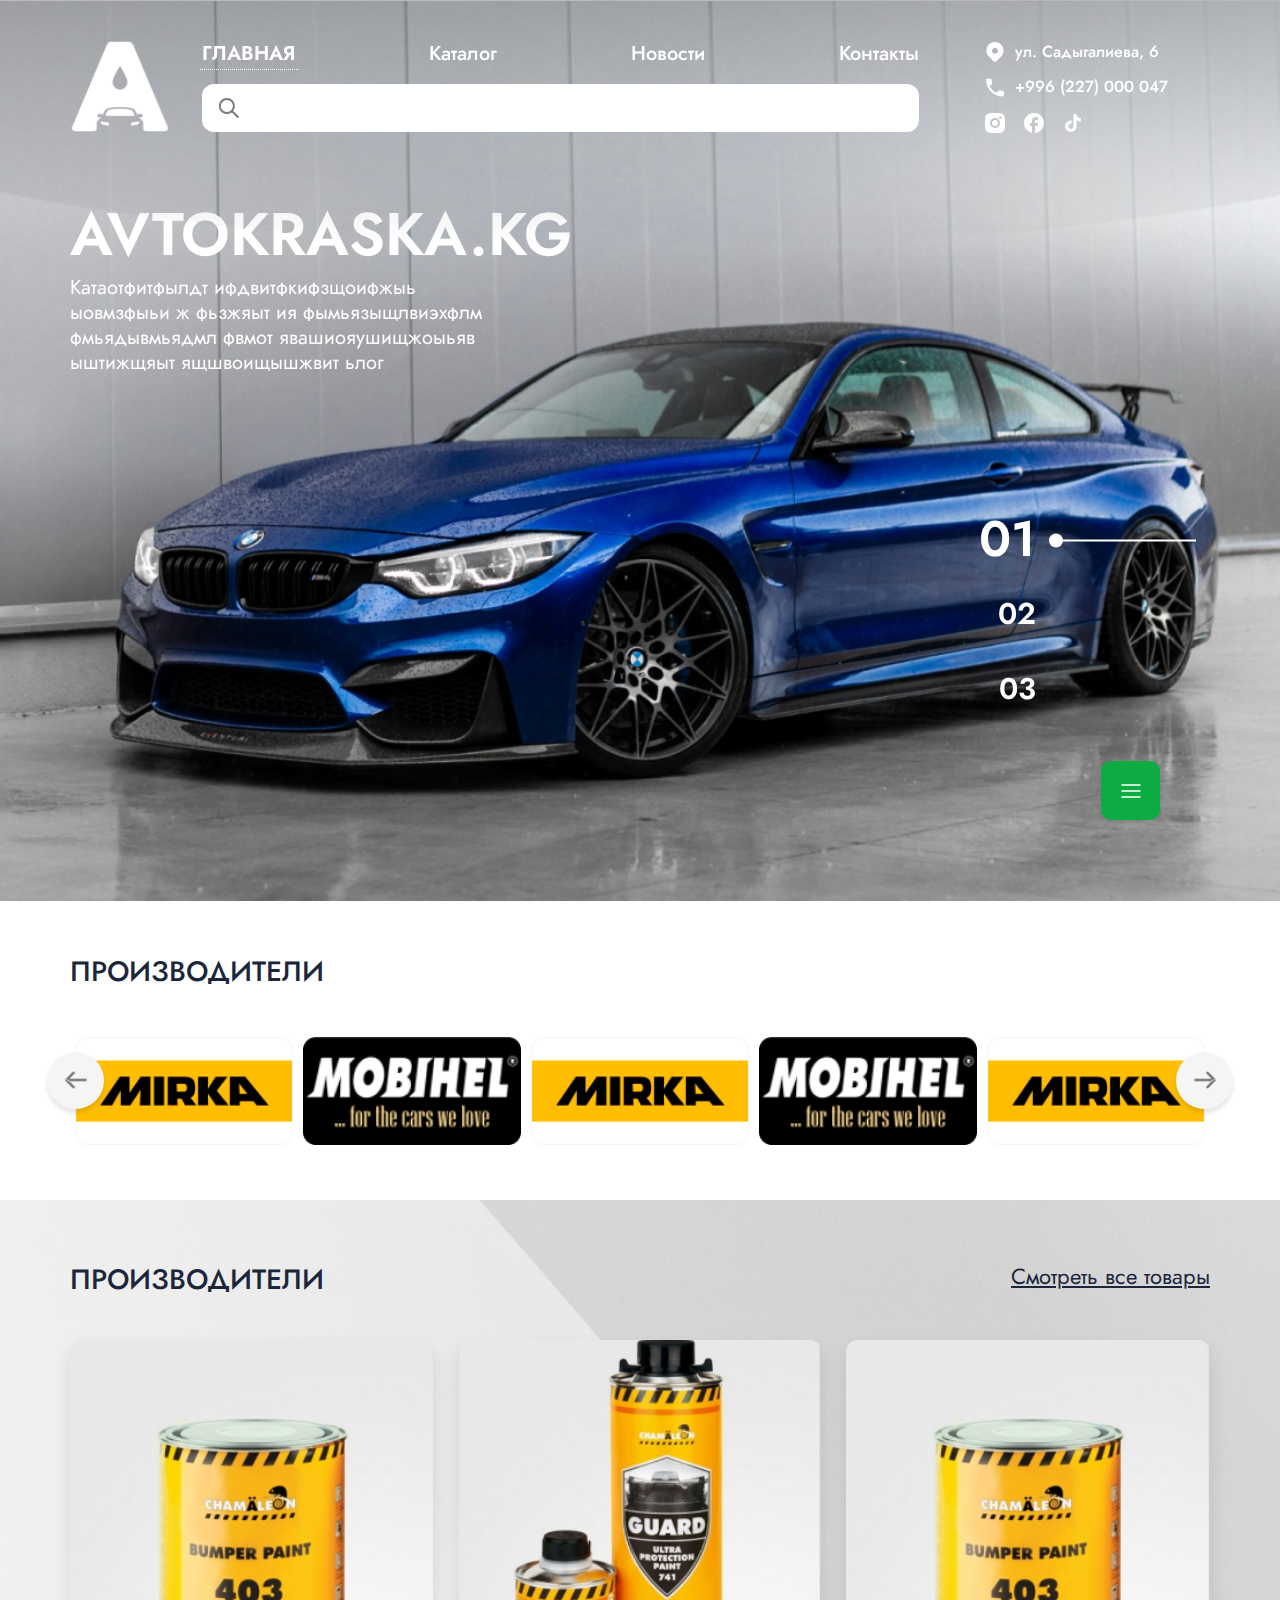
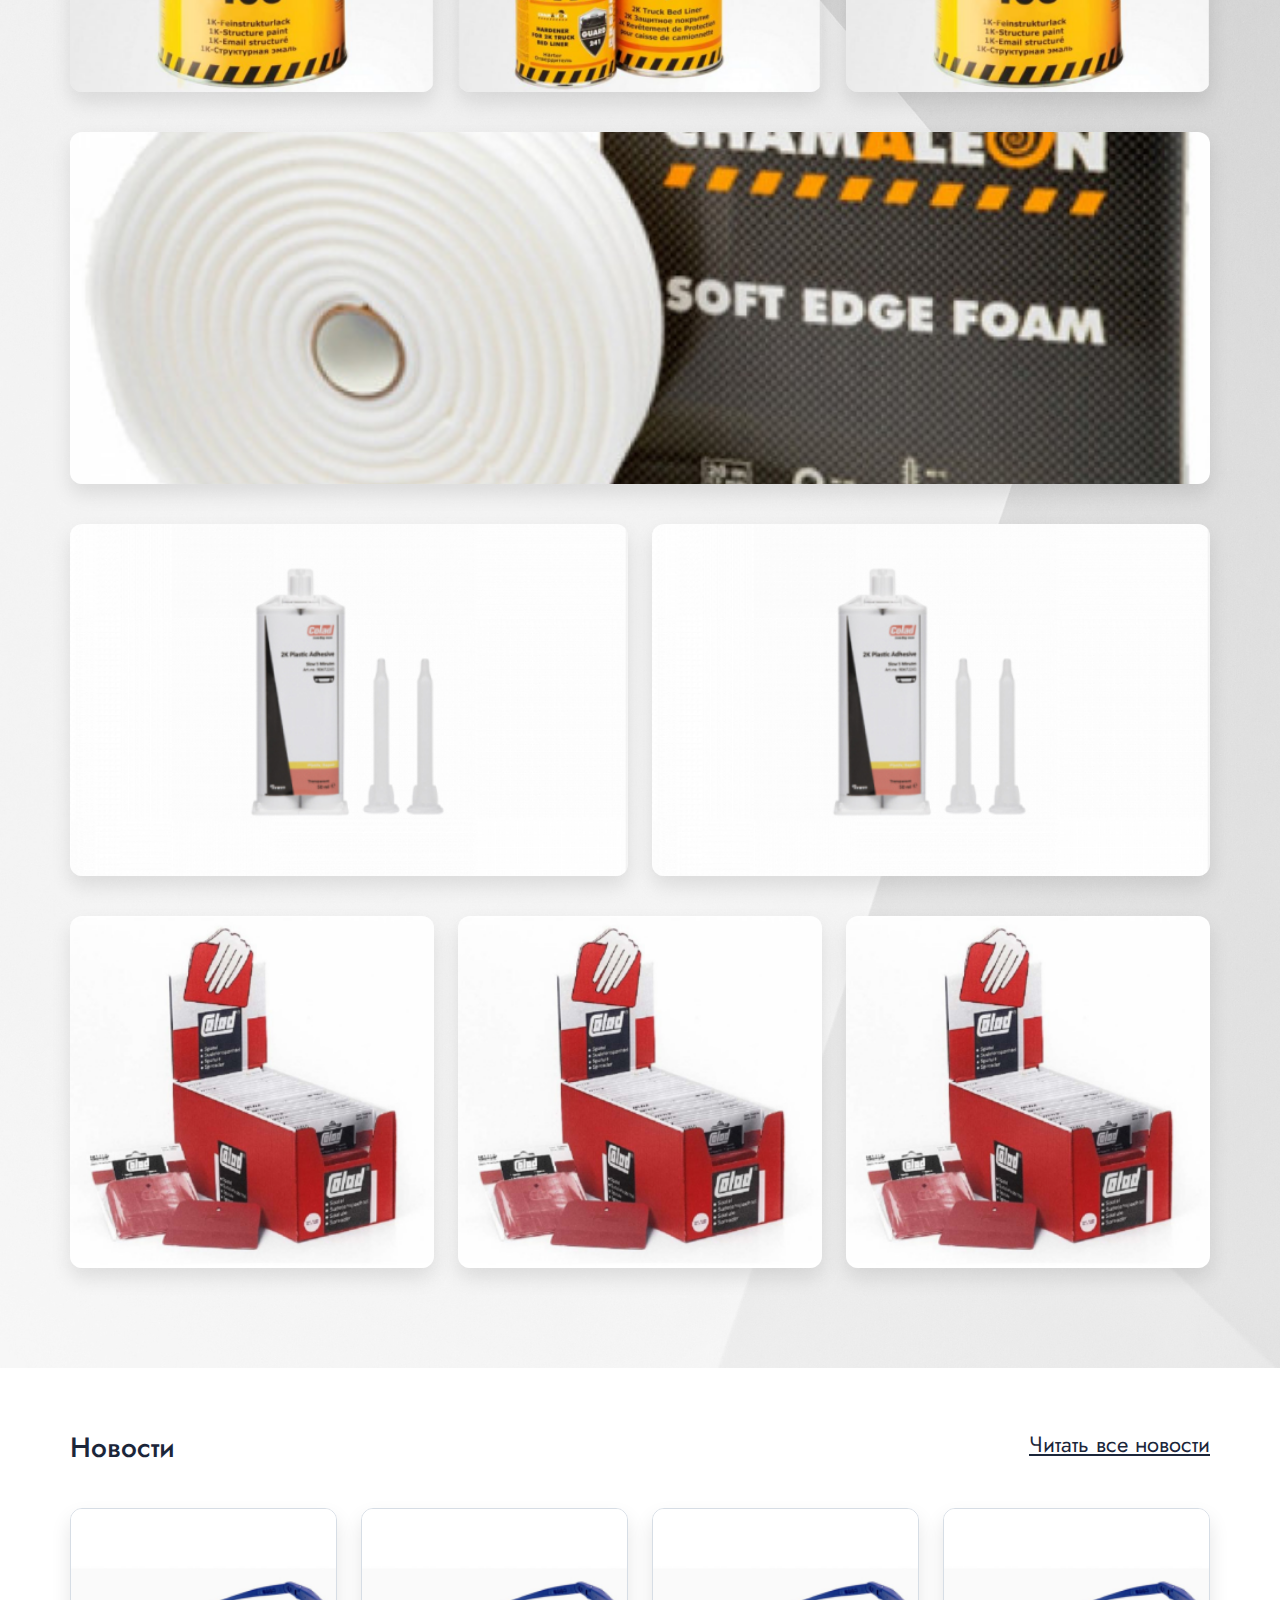
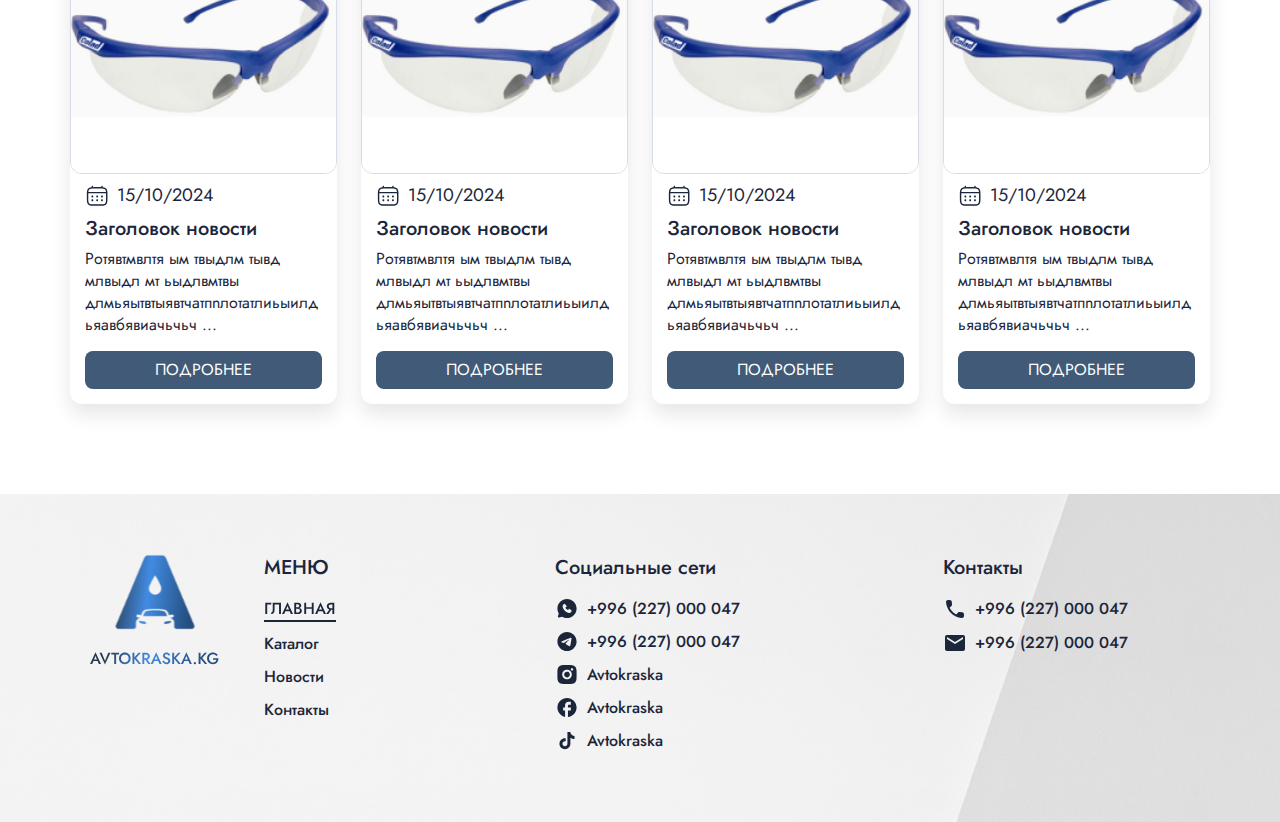
<file: index.html>
<!DOCTYPE html>
<html lang="ru">
<head>
    <title>Avtokraska</title>
    <meta charset="utf-8">
    <meta name="viewport" content="width=device-width, initial-scale=1">
    <meta http-equiv="content-type" content="text/html; charset=utf-8">
    <meta name="keywords" content="">
    <meta name="description" content="">

    <link rel="stylesheet" href="css/slick.min.css">
    <link rel="stylesheet" href="css/grid.min.css">
    <link rel="stylesheet" href="css/style.css">
    <link rel="stylesheet" href="css/media.css">
    <link rel="stylesheet" href="css/fonts.css">
</head>


<body>

<div class="header_bg"></div>
<header>
    <div class="mobile_header">
        <div class="mobile_header_top">
            <div class="mobile_header_top_item_side"><button class="open_menu" id="open_menu"><img src="./img/icons/burger_black.svg" alt=""></button></div>
            <div class="mobile_header_top_item"><h3>AVTOKRASKA.KG</h3></div>
            <div class="mobile_header_top_item_side"></div>
        </div>
        <div class="mobile_header_body">
            <div class="mobile_search_input_block">
                <input class="mobile_search_input" type="text">
                <div class="mobile_search_hint">
                    <ul class="mobile_search_hint_list">
                        <li><span>Результат не найден</span></li>
                        <li><a  href="#">Универсальная шпатлевка <img class="link_arrow_right" src="./img/icons/ph_arrow-right.svg" alt=""></a></li>
                        <li><a  href="#">Универсальная шпатлевка <img class="link_arrow_right" src="./img/icons/ph_arrow-right.svg" alt=""></a></li>
                        <li><a  href="#">Универсальная шпатлевка <img class="link_arrow_right" src="./img/icons/ph_arrow-right.svg" alt=""></a></li>
                    </ul>
                </div>
            </div>
            <div class="mobile_menu_items">
                <div class="mobile_menu_item">
                    <a class="mobile_menu_link active" href="#">Главная</a>
                </div>
                <div class="mobile_menu_item">

                    <div class="accordion">
                        <div class="accordion-item">
                            <div class="accordion-header">Каталог <img class="arrow_accordion" src="./img/icons/arrowDown.svg" alt=""></div>
                            <div class="accordion-content">
                                <div class="sub-accordion">
                                    <div class="sub-accordion-item">
                                        <div class="sub-accordion-header">Подраздел 1.1 <img class="sub_arrow_accordion" src="./img/icons/arrowDown.svg" alt=""></div>
                                        <div class="sub-accordion-content">
                                            <a class="accordion_link" href="#">Ссылкаааа</a>
                                            <a class="accordion_link" href="#">Ссылкаааа</a>
                                            <a class="accordion_link" href="#">Ссылкаааа</a>
                                            <a class="accordion_link" href="#">Ссылкаааа</a>
                                        </div>
                                    </div>
                                    <div class="sub-accordion-item">
                                        <div class="sub-accordion-header">Подраздел 1.2 <img class="sub_arrow_accordion" src="./img/icons/arrowDown.svg" alt=""></div>
                                        <div class="sub-accordion-content">
                                            <a class="accordion_link" href="#">Ссылкаааа 2</a>
                                            <a class="accordion_link" href="#">Ссылкаааа 2</a>
                                            <a class="accordion_link" href="#">Ссылкаааа 2</a>
                                            <a class="accordion_link" href="#">Ссылкаааа 2</a>
                                        </div>
                                    </div>
                                    <div class="sub-accordion-item">
                                        <div class="sub-accordion-header">Подраздел 1.3 <img class="sub_arrow_accordion" src="./img/icons/arrowDown.svg" alt=""></div>
                                        <div class="sub-accordion-content">
                                            <a class="accordion_link" href="#">Ссылкаааа 3</a>
                                            <a class="accordion_link" href="#">Ссылкаааа 3</a>
                                            <a class="accordion_link" href="#">Ссылкаааа 3</a>
                                            <a class="accordion_link" href="#">Ссылкаааа 3</a>
                                        </div>
                                    </div>
                                    <div class="sub-accordion-item">
                                        <div class="sub-accordion-header">Подраздел 1.1 <img class="sub_arrow_accordion" src="./img/icons/arrowDown.svg" alt=""></div>
                                        <div class="sub-accordion-content">
                                            <a class="accordion_link" href="#">Ссылкаааа</a>
                                            <a class="accordion_link" href="#">Ссылкаааа</a>
                                            <a class="accordion_link" href="#">Ссылкаааа</a>
                                            <a class="accordion_link" href="#">Ссылкаааа</a>
                                        </div>
                                    </div>
                                    <div class="sub-accordion-item">
                                        <div class="sub-accordion-header">Подраздел 1.2 <img class="sub_arrow_accordion" src="./img/icons/arrowDown.svg" alt=""></div>
                                        <div class="sub-accordion-content">
                                            <a class="accordion_link" href="#">Ссылкаааа 2</a>
                                            <a class="accordion_link" href="#">Ссылкаааа 2</a>
                                            <a class="accordion_link" href="#">Ссылкаааа 2</a>
                                            <a class="accordion_link" href="#">Ссылкаааа 2</a>
                                        </div>
                                    </div>
                                    <div class="sub-accordion-item">
                                        <div class="sub-accordion-header">Подраздел 1.3 <img class="sub_arrow_accordion" src="./img/icons/arrowDown.svg" alt=""></div>
                                        <div class="sub-accordion-content">
                                            <a class="accordion_link" href="#">Ссылкаааа 3</a>
                                            <a class="accordion_link" href="#">Ссылкаааа 3</a>
                                            <a class="accordion_link" href="#">Ссылкаааа 3</a>
                                            <a class="accordion_link" href="#">Ссылкаааа 3</a>
                                        </div>
                                    </div>
                                    <div class="sub-accordion-item">
                                        <div class="sub-accordion-header">Подраздел 1.1 <img class="sub_arrow_accordion" src="./img/icons/arrowDown.svg" alt=""></div>
                                        <div class="sub-accordion-content">
                                            <a class="accordion_link" href="#">Ссылкаааа</a>
                                            <a class="accordion_link" href="#">Ссылкаааа</a>
                                            <a class="accordion_link" href="#">Ссылкаааа</a>
                                            <a class="accordion_link" href="#">Ссылкаааа</a>
                                        </div>
                                    </div>
                                    <div class="sub-accordion-item">
                                        <div class="sub-accordion-header">Подраздел 1.2 <img class="sub_arrow_accordion" src="./img/icons/arrowDown.svg" alt=""></div>
                                        <div class="sub-accordion-content">
                                            <a class="accordion_link" href="#">Ссылкаааа 2</a>
                                            <a class="accordion_link" href="#">Ссылкаааа 2</a>
                                            <a class="accordion_link" href="#">Ссылкаааа 2</a>
                                            <a class="accordion_link" href="#">Ссылкаааа 2</a>
                                        </div>
                                    </div>
                                    <div class="sub-accordion-item">
                                        <div class="sub-accordion-header">Подраздел 1.3 <img class="sub_arrow_accordion" src="./img/icons/arrowDown.svg" alt=""></div>
                                        <div class="sub-accordion-content">
                                            <a class="accordion_link" href="#">Ссылкаааа 3</a>
                                            <a class="accordion_link" href="#">Ссылкаааа 3</a>
                                            <a class="accordion_link" href="#">Ссылкаааа 3</a>
                                            <a class="accordion_link" href="#">Ссылкаааа 3</a>
                                        </div>
                                    </div>
                                </div>
                            </div>
                        </div>

                    </div>
                </div>
                <div class="mobile_menu_item">
                    <a class="mobile_menu_link" href="#">Контакты</a>
                </div>
            </div>
        </div>
    </div>
    <div class="container">

        <div class="header row">
            <div class="col-md-1 col-lg-1">
                <div class="logo">
                    <a href="#">
                        <img class="main_logo" src="./img/LOGO.svg" alt="">
                    </a>
                </div>
            </div>
            <div class="col-md-7 col-lg-8">
                <div class="head_links">
                    <ul class="head_links_list">
                        <li><a class="head_links_item active" href="#">Главная</a></li>
                        <li><a class="head_links_item" href="#">Каталог</a></li>
                        <li><a class="head_links_item" href="#">Новости</a></li>
                        <li><a class="head_links_item" href="#">Контакты</a></li>
                    </ul>
                    <div class="search_block">
                        <input class="search_input" type="text">
                        <div class="search_hint">
                            <ul class="search_hint_list">
                                <li>Результат не найден</li>
                                <li><a href="#">Универсальная шпатлевка</a></li>
                            </ul>
                        </div>
                    </div>
                </div>
            </div>
            <div class="col-md-4 col-lg-3">
                <div class="social_links">
                    <ul>
                        <li><a class="social_links_item" href=""><img src="./img/icons/location.svg" alt=""> ул.
                            Садыгалиева, 6</a></li>
                        <li><a class="social_links_item" href=""><img src="./img/icons/phone.svg" alt=""> +996 (227) 000
                            047</a></li>
                        <li>
                            <a href="#" class="social_item"><img src="./img/icons/instagram.svg" alt=""></a>
                            <a href="#" class="social_item"><img src="./img/icons/facebook.svg" alt=""></a>
                            <a href="#" class="social_item"><img src="./img/icons/tiktok.svg" alt=""></a>
                        </li>
                    </ul>
                </div>
            </div>
        </div>
    </div>
</header>
<section>
    <div class="banner">
        <div class="myslider">
            <div class="item" style="background-image: url(./img/banner/BANNER.png)">
                <img class="mobile_banner_img" src="./img/banner/BANNER.png" alt="">
                <div class="container">
                    <div class="slider_content">
                        <h2>AVTOKRASKA.KG</h2>
                        <p>Катаотфитфылдт ифдвитфкифзщоифжыь ыовмзфыьи ж фьзжяыт ия фымьязыщлвиэхфлм фмьядывмьядмл фвмот
                            явашиояушищжоыьяв ыштижщяыт ящшвоищышжвит ьлог</p>
                    </div>
                </div>

            </div>
            <div class="item" style="background-image: url(./img/banner/banner2.jpg)">
                <img class="mobile_banner_img" src="./img/banner/banner2.jpg" alt="">
                <div class="container">
                    <div class="slider_content">
                        <h2>AVTOKRASKA.KG</h2>
                        <p>Катаотфитфылдт ифдвитфкифзщоифжыь ыовмзфыьи ж фьзжяыт ия фымьязыщлвиэхфлм фмьядывмьядмл фвмот
                            явашиояушищжоыьяв ыштижщяыт ящшвоищышжвит ьлог</p>
                    </div>
                </div>
            </div>
            <div class="item" style="background-image: url(./img/banner/banner3.jpg)">
                <img class="mobile_banner_img" src="./img/banner/banner3.jpg" alt="">
                <div class="container">
                    <div class="slider_content">
                        <h2>AVTOKRASKA.KG</h2>
                        <p>Катаотфитфылдт ифдвитфкифзщоифжыь ыовмзфыьи ж фьзжяыт ия фымьязыщлвиэхфлм фмьядывмьядмл фвмот
                            явашиояушищжоыьяв ыштижщяыт ящшвоищышжвит ьлог</p>
                    </div>
                </div>
            </div>
        </div>
    </div>
</section>
<section class="manufactures">
    <div class="container">
        <div class="row">
            <div class="head_section">
                <h3 class="title_section">ПРОИЗВОДИТЕЛИ</h3>
            </div>
            <div class="slider manufactures_slider">
                <div class="item_slider">

                    <img src="./img/temp/31231.png"/>

                </div>
                <div class="item_slider">

                    <img src="./img/temp/3123134.png"/>

                </div>
                <div class="item_slider">

                    <img src="./img/temp/31231.png"/>

                </div>
                <div class="item_slider">

                    <img src="./img/temp/3123134.png"/>

                </div>
                <div class="item_slider">

                    <img src="./img/temp/31231.png"/>

                </div>
                <div class="item_slider">

                    <img src="./img/temp/3123134.png"/>

                </div>
            </div>
        </div>
    </div>
</section>
<section class="top_sales">
    <div class="container">
        <div class="row">
            <div class="head_section">
                <h3 class="title_section">ПРОИЗВОДИТЕЛИ</h3>
                <a href="#" class="section_link">Смотреть все товары</a>
            </div>

            <div class="col-4 col-sm-4 col-lg-4 ">
                <div class="card_block">
                    <div class="card_product">
                        <img src="./img/IMAGE.png" alt="">
                        <div class="card_product_bg">
                            <a href="#" class="link_product">Подробнее</a>
                        </div>

                    </div>
                </div>
            </div>

            <div class="col-4 col-sm-4 col-lg-4 ">
                <div class="card_block">
                    <div class="card_product">
                        <img src="./img/IMAGE2.png" alt="">
                        <div class="card_product_bg">
                            <a href="#" class="link_product">Подробнее</a>
                        </div>
                    </div>
                </div>
            </div>

            <div class="col-4 col-sm-4 col-lg-4 ">
                <div class="card_block">
                    <div class="card_product">
                        <img src="./img/IMAGE.png" alt="">
                        <div class="card_product_bg">
                            <a href="#" class="link_product">Подробнее</a>
                        </div>
                    </div>
                </div>
            </div>
            <div class="col-lg-12 ">
                <div class="card_block">
                    <div class="card_product">
                        <img src="./img/523225.png" alt="">
                        <div class="card_product_bg">
                            <a href="#" class="link_product">Подробнее</a>
                        </div>
                    </div>
                </div>
            </div>

            <div class="col-6 col-sm-6 col-lg-6 ">
                <div class="card_block">
                    <div class="card_product">
                        <img src="./img/CARD.jpg" alt="">
                        <div class="card_product_bg">
                            <a href="#" class="link_product">Подробнее</a>
                        </div>
                    </div>
                </div>
            </div>

            <div class="col-6 col-sm-6 col-lg-6 ">
                <div class="card_block">
                    <div class="card_product">
                        <img src="./img/CARD.jpg" alt="">
                        <div class="card_product_bg">
                            <a href="#" class="link_product">Подробнее</a>
                        </div>
                    </div>
                </div>
            </div>

            <div class="col-4 col-sm-4 col-lg-4 ">
                <div class="card_block">
                    <div class="card_product">
                        <img src="./img/CARD2.png" alt="">
                        <div class="card_product_bg">
                            <a href="#" class="link_product">Подробнее</a>
                        </div>
                    </div>
                </div>
            </div>
            <div class="col-4 col-sm-4 col-lg-4 ">
                <div class="card_block">
                    <div class="card_product">
                        <img src="./img/CARD2.png" alt="">
                        <div class="card_product_bg">
                            <a href="#" class="link_product">Подробнее</a>
                        </div>
                    </div>
                </div>
            </div>
            <div class="col-4 col-sm-4 col-lg-4 ">
                <div class="card_block">
                    <div class="card_product">
                        <img src="./img/CARD2.png" alt="">
                        <div class="card_product_bg">
                            <a href="#" class="link_product">Подробнее</a>
                        </div>
                    </div>
                </div>
            </div>
        </div>
    </div>
</section>
<section class="section_news">
    <div class="container">
        <div class="row">
            <div class="head_section">
                <h3 class="title_section">Новости</h3>
                <a href="#" class="section_link">Читать все новости</a>
            </div>
            <div class="col-6 col-md-6 col-lg-3">
                <div class="cart_news">
                    <div class="cart_news_img">
                        <img src="./img/ochki.png" alt="">
                    </div>
                    <div class="cart_news_content">
                        <div class="cart_news_date">
                            <img class="calendar_icon" src="./img/icons/calendar.svg" alt="">
                            <span>15/10/2024</span>
                        </div>
                        <div class="cart_news_content_text">
                            <h3>Заголовок новости</h3>
                            <p>Ротявтмвлтя ым твыдлм тывд млвыдл мт ьыдлвмтвы
                                длмьяытвтыявтчатпnлотатлиьыилдьяавбявиачьчьч ...</p>
                        </div>
                        <a href="#" class="cart_news_link">
                            ПОДРОБНЕЕ
                        </a>
                    </div>
                </div>
            </div>
            <div class="col-6 col-md-6 col-lg-3">
                <div class="cart_news">
                    <div class="cart_news_img">
                        <img src="./img/ochki.png" alt="">
                    </div>
                    <div class="cart_news_content">
                        <div class="cart_news_date">
                            <img class="calendar_icon" src="./img/icons/calendar.svg" alt="">
                            <span>15/10/2024</span>
                        </div>
                        <div class="cart_news_content_text">
                            <h3>Заголовок новости</h3>
                            <p>Ротявтмвлтя ым твыдлм тывд млвыдл мт ьыдлвмтвы
                                длмьяытвтыявтчатпnлотатлиьыилдьяавбявиачьчьч ...</p>
                        </div>
                        <a href="#" class="cart_news_link">
                            ПОДРОБНЕЕ
                        </a>
                    </div>
                </div>
            </div>
            <div class="col-6 col-md-6 col-lg-3">
                <div class="cart_news">
                    <div class="cart_news_img">
                        <img src="./img/ochki.png" alt="">
                    </div>
                    <div class="cart_news_content">
                        <div class="cart_news_date">
                            <img class="calendar_icon" src="./img/icons/calendar.svg" alt="">
                            <span>15/10/2024</span>
                        </div>
                        <div class="cart_news_content_text">
                            <h3>Заголовок новости</h3>
                            <p>Ротявтмвлтя ым твыдлм тывд млвыдл мт ьыдлвмтвы
                                длмьяытвтыявтчатпnлотатлиьыилдьяавбявиачьчьч ...</p>
                        </div>
                        <a href="#" class="cart_news_link">
                            ПОДРОБНЕЕ
                        </a>
                    </div>
                </div>
            </div>
            <div class="col-6 col-md-6 col-lg-3">
                <div class="cart_news">
                    <div class="cart_news_img">
                        <img src="./img/ochki.png" alt="">
                    </div>
                    <div class="cart_news_content">
                        <div class="cart_news_date">
                            <img class="calendar_icon" src="./img/icons/calendar.svg" alt="">
                            <span>15/10/2024</span>
                        </div>
                        <div class="cart_news_content_text">
                            <h3>Заголовок новости</h3>
                            <p>Ротявтмвлтя ым твыдлм тывд млвыдл мт ьыдлвмтвы
                                длмьяытвтыявтчатпnлотатлиьыилдьяавбявиачьчьч ...</p>
                        </div>
                        <a href="#" class="cart_news_link">
                            ПОДРОБНЕЕ
                        </a>
                    </div>
                </div>
            </div>
        </div>
    </div>
</section>
<div class="sticky_links">
    <div class="hiden_links">
        <a class="hiden_links_item" href="#"><img src="./img/icons/phone.svg" alt=""></a>
        <a class="hiden_links_item" href="#"><img src="./img/icons/email.svg" alt=""></a>
        <a class="hiden_links_item" href="#"><img src="./img/icons/telegram.svg" alt=""></a>
        <a class="hiden_links_item" href="#"><img src="./img/icons/whatsapp.svg" alt=""></a>
    </div>
    <div class="open_links" id="open_links"><img src="./img/icons/burger.svg" alt=""></div>
</div>
<footer class="footer">
    <div class="container">
        <div class="row">
            <div class="footer_item mobile_none col-md-2 col-lg-2">
                    <a class="footer_logo" href="#">
                        <img src="./img/logo_footer.svg" alt="">
                    </a>
            </div>
            <div class="footer_item col-md-3 col-4 col-lg-3">
                <div class="footer_menu">
                    <h4 class="footer_title">
                        МЕНЮ
                    </h4>
                    <ul class="footer_menu_list main_links">
                        <li><a class="active" href="">Главная</a></li>
                        <li><a href="">Каталог</a></li>
                        <li><a href="">Новости</a></li>
                        <li><a href="">Контакты</a></li>
                    </ul>
                </div>

            </div>
            <div class="footer_item col-md-4 col-6 col-lg-4">
                <div class="footer_menu">
                    <h4 class="footer_title">
                        Социальные сети
                    </h4>
                    <ul class="footer_menu_list">
                        <li><a href=""><img src="./img/icons/wa-black.svg" alt=""> +996 (227) 000 047</a></li>
                        <li><a href=""><img src="./img/icons/black-telegram.svg" alt=""> +996 (227) 000 047</a></li>
                        <li><a href=""><img src="./img/icons/black-instagram.svg" alt=""> Avtokraska</a></li>
                        <li><a href=""><img src="./img/icons/black-facebook.svg" alt=""> Avtokraska</a></li>
                        <li><a href=""><img src="./img/icons/black-tiktok.svg" alt=""> Avtokraska</a></li>
                    </ul>
                </div>
            </div>
            <div class="footer_item col-md-3 col-6 col-lg-3">
                <div class="footer_menu">
                    <h4 class="footer_title">
                        Контакты
                    </h4>
                    <ul class="footer_menu_list">
                        <li><a href=""><img src="./img/icons/black-phone.svg" alt=""> +996 (227) 000 047</a></li>
                        <li><a href=""><img src="./img/icons/black-email.svg" alt=""> +996 (227) 000 047</a></li>
                    </ul>
                </div>
            </div>
            <div class="footer_item mobile_show col-6 col-md-2 col-lg-2">
                <a class="footer_logo_black" href="#">
                    <img src="./img/footer_logo_black.svg" alt="">
                </a>
            </div>
        </div>
    </div>
</footer>
<script src="js/jquery.min.js"></script>
<script src="js/slick.min.js"></script>
<script src="js/script.js"></script>
</body>

</html>
</file>
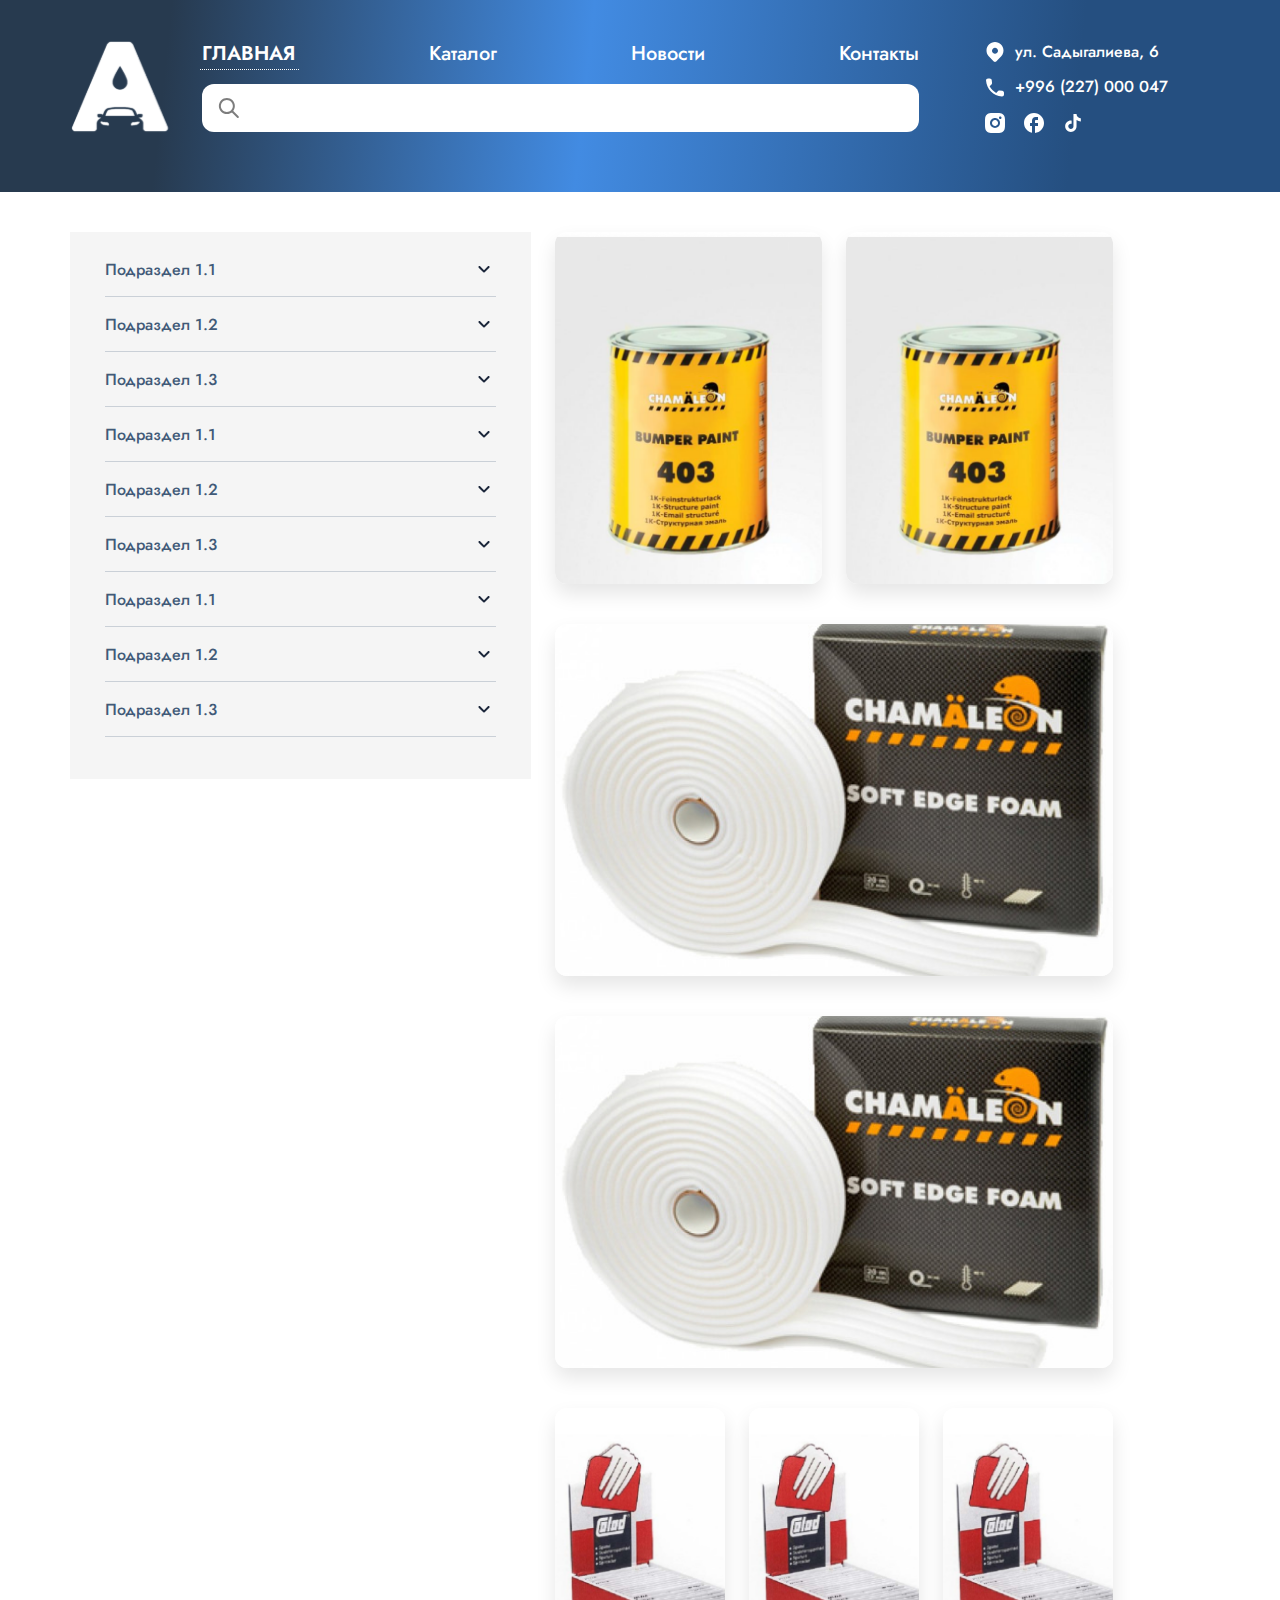
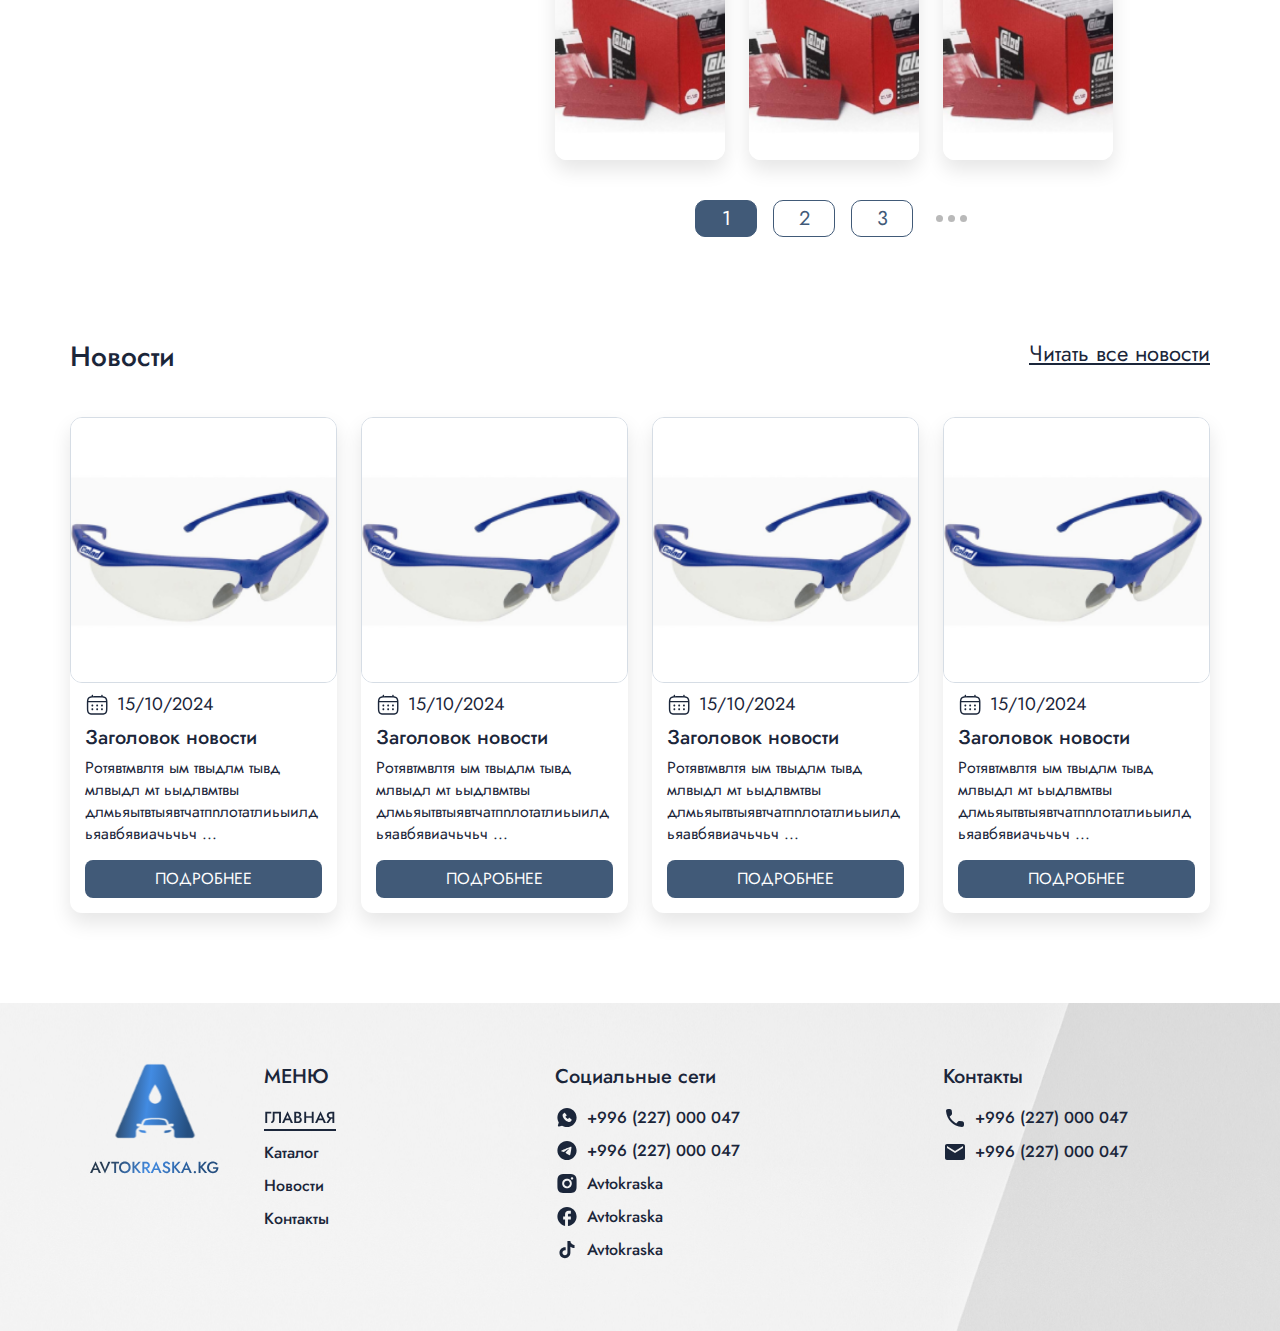
<file: catalog.html>
<!DOCTYPE html>
<html lang="ru">
<head>
    <title>Avtokraska | catalog</title>
    <meta charset="utf-8">
    <meta name="viewport" content="width=device-width, initial-scale=1">
    <meta http-equiv="content-type" content="text/html; charset=utf-8">
    <meta name="keywords" content="">
    <meta name="description" content="">

    <link rel="stylesheet" href="css/slick.min.css">
    <link rel="stylesheet" href="css/grid.min.css">
    <link rel="stylesheet" href="css/style.css">
    <link rel="stylesheet" href="css/media.css">
    <link rel="stylesheet" href="css/fonts.css">
</head>


<body>

<header class="header_with_bg">
    <div class="mobile_header">
        <div class="mobile_header_top">
            <div class="mobile_header_top_item_side">
                <button class="open_menu" id="open_menu"><img src="./img/icons/burger_black.svg" alt=""></button>
            </div>
            <div class="mobile_header_top_item"><h3>AVTOKRASKA.KG</h3></div>
            <div class="mobile_header_top_item_side"></div>
        </div>
        <div class="mobile_header_body">
            <div class="mobile_search_input_block">
                <input class="mobile_search_input" type="text">
                <div class="mobile_search_hint">
                    <ul class="mobile_search_hint_list">
                        <li><span>Результат не найден</span></li>
                        <li><a href="#">Универсальная шпатлевка <img class="link_arrow_right"
                                                                     src="./img/icons/ph_arrow-right.svg" alt=""></a>
                        </li>
                        <li><a href="#">Универсальная шпатлевка <img class="link_arrow_right"
                                                                     src="./img/icons/ph_arrow-right.svg" alt=""></a>
                        </li>
                        <li><a href="#">Универсальная шпатлевка <img class="link_arrow_right"
                                                                     src="./img/icons/ph_arrow-right.svg" alt=""></a>
                        </li>
                    </ul>
                </div>
            </div>
            <div class="mobile_menu_items">
                <div class="mobile_menu_item">
                    <a class="mobile_menu_link active" href="#">Главная</a>
                </div>
                <div class="mobile_menu_item">

                    <div class="accordion">
                        <div class="accordion-item">
                            <div class="accordion-header">Каталог <img class="arrow_accordion"
                                                                       src="./img/icons/arrowDown.svg" alt=""></div>
                            <div class="accordion-content">
                                <div class="sub-accordion">
                                    <div class="sub-accordion-item">
                                        <div class="sub-accordion-header">Подраздел 1.1 <img class="sub_arrow_accordion"
                                                                                             src="./img/icons/arrowDown.svg"
                                                                                             alt=""></div>
                                        <div class="sub-accordion-content">
                                            <a class="accordion_link" href="#">Ссылкаааа</a>
                                            <a class="accordion_link" href="#">Ссылкаааа</a>
                                            <a class="accordion_link" href="#">Ссылкаааа</a>
                                            <a class="accordion_link" href="#">Ссылкаааа</a>
                                        </div>
                                    </div>
                                    <div class="sub-accordion-item">
                                        <div class="sub-accordion-header">Подраздел 1.2 <img class="sub_arrow_accordion"
                                                                                             src="./img/icons/arrowDown.svg"
                                                                                             alt=""></div>
                                        <div class="sub-accordion-content">
                                            <a class="accordion_link" href="#">Ссылкаааа 2</a>
                                            <a class="accordion_link" href="#">Ссылкаааа 2</a>
                                            <a class="accordion_link" href="#">Ссылкаааа 2</a>
                                            <a class="accordion_link" href="#">Ссылкаааа 2</a>
                                        </div>
                                    </div>
                                    <div class="sub-accordion-item">
                                        <div class="sub-accordion-header">Подраздел 1.3 <img class="sub_arrow_accordion"
                                                                                             src="./img/icons/arrowDown.svg"
                                                                                             alt=""></div>
                                        <div class="sub-accordion-content">
                                            <a class="accordion_link" href="#">Ссылкаааа 3</a>
                                            <a class="accordion_link" href="#">Ссылкаааа 3</a>
                                            <a class="accordion_link" href="#">Ссылкаааа 3</a>
                                            <a class="accordion_link" href="#">Ссылкаааа 3</a>
                                        </div>
                                    </div>
                                    <div class="sub-accordion-item">
                                        <div class="sub-accordion-header">Подраздел 1.1 <img class="sub_arrow_accordion"
                                                                                             src="./img/icons/arrowDown.svg"
                                                                                             alt=""></div>
                                        <div class="sub-accordion-content">
                                            <a class="accordion_link" href="#">Ссылкаааа</a>
                                            <a class="accordion_link" href="#">Ссылкаааа</a>
                                            <a class="accordion_link" href="#">Ссылкаааа</a>
                                            <a class="accordion_link" href="#">Ссылкаааа</a>
                                        </div>
                                    </div>
                                    <div class="sub-accordion-item">
                                        <div class="sub-accordion-header">Подраздел 1.2 <img class="sub_arrow_accordion"
                                                                                             src="./img/icons/arrowDown.svg"
                                                                                             alt=""></div>
                                        <div class="sub-accordion-content">
                                            <a class="accordion_link" href="#">Ссылкаааа 2</a>
                                            <a class="accordion_link" href="#">Ссылкаааа 2</a>
                                            <a class="accordion_link" href="#">Ссылкаааа 2</a>
                                            <a class="accordion_link" href="#">Ссылкаааа 2</a>
                                        </div>
                                    </div>
                                    <div class="sub-accordion-item">
                                        <div class="sub-accordion-header">Подраздел 1.3 <img class="sub_arrow_accordion"
                                                                                             src="./img/icons/arrowDown.svg"
                                                                                             alt=""></div>
                                        <div class="sub-accordion-content">
                                            <a class="accordion_link" href="#">Ссылкаааа 3</a>
                                            <a class="accordion_link" href="#">Ссылкаааа 3</a>
                                            <a class="accordion_link" href="#">Ссылкаааа 3</a>
                                            <a class="accordion_link" href="#">Ссылкаааа 3</a>
                                        </div>
                                    </div>
                                    <div class="sub-accordion-item">
                                        <div class="sub-accordion-header">Подраздел 1.1 <img class="sub_arrow_accordion"
                                                                                             src="./img/icons/arrowDown.svg"
                                                                                             alt=""></div>
                                        <div class="sub-accordion-content">
                                            <a class="accordion_link" href="#">Ссылкаааа</a>
                                            <a class="accordion_link" href="#">Ссылкаааа</a>
                                            <a class="accordion_link" href="#">Ссылкаааа</a>
                                            <a class="accordion_link" href="#">Ссылкаааа</a>
                                        </div>
                                    </div>
                                    <div class="sub-accordion-item">
                                        <div class="sub-accordion-header">Подраздел 1.2 <img class="sub_arrow_accordion"
                                                                                             src="./img/icons/arrowDown.svg"
                                                                                             alt=""></div>
                                        <div class="sub-accordion-content">
                                            <a class="accordion_link" href="#">Ссылкаааа 2</a>
                                            <a class="accordion_link" href="#">Ссылкаааа 2</a>
                                            <a class="accordion_link" href="#">Ссылкаааа 2</a>
                                            <a class="accordion_link" href="#">Ссылкаааа 2</a>
                                        </div>
                                    </div>
                                    <div class="sub-accordion-item">
                                        <div class="sub-accordion-header">Подраздел 1.3 <img class="sub_arrow_accordion"
                                                                                             src="./img/icons/arrowDown.svg"
                                                                                             alt=""></div>
                                        <div class="sub-accordion-content">
                                            <a class="accordion_link" href="#">Ссылкаааа 3</a>
                                            <a class="accordion_link" href="#">Ссылкаааа 3</a>
                                            <a class="accordion_link" href="#">Ссылкаааа 3</a>
                                            <a class="accordion_link" href="#">Ссылкаааа 3</a>
                                        </div>
                                    </div>
                                </div>
                            </div>
                        </div>

                    </div>
                </div>
                <div class="mobile_menu_item">
                    <a class="mobile_menu_link" href="#">Контакты</a>
                </div>
            </div>
        </div>
    </div>
    <div class="container">

        <div class="header row">
            <div class="col-md-1 col-lg-1">
                <div class="logo">
                    <a href="#">
                        <img class="main_logo" src="./img/LOGO.svg" alt="">
                    </a>
                </div>
            </div>
            <div class="col-md-7 col-lg-8">
                <div class="head_links">
                    <ul class="head_links_list">
                        <li><a class="head_links_item active" href="#">Главная</a></li>
                        <li><a class="head_links_item" href="#">Каталог</a></li>
                        <li><a class="head_links_item" href="#">Новости</a></li>
                        <li><a class="head_links_item" href="#">Контакты</a></li>
                    </ul>
                    <div class="search_block">
                        <input class="search_input" type="text">
                        <div class="search_hint">
                            <ul class="search_hint_list">
                                <li>Результат не найден</li>
                                <li><a href="#">Универсальная шпатлевка</a></li>
                            </ul>
                        </div>
                    </div>
                </div>
            </div>
            <div class="col-md-4 col-lg-3">
                <div class="social_links">
                    <ul>
                        <li><a class="social_links_item" href=""><img src="./img/icons/location.svg" alt=""> ул.
                            Садыгалиева, 6</a></li>
                        <li><a class="social_links_item" href=""><img src="./img/icons/phone.svg" alt=""> +996 (227) 000
                            047</a></li>
                        <li>
                            <a href="#" class="social_item"><img src="./img/icons/instagram.svg" alt=""></a>
                            <a href="#" class="social_item"><img src="./img/icons/facebook.svg" alt=""></a>
                            <a href="#" class="social_item"><img src="./img/icons/tiktok.svg" alt=""></a>
                        </li>
                    </ul>
                </div>
            </div>
        </div>
    </div>
</header>
<div class="mobile_catalog_btn">
    <button id="btn_open_catalog" class="btn_open-catalog">ВЫБРАТЬ КАТЕГОРИЮ</button>
</div>
<section class="section_no_bg">
    <div class="container">
        <div class="row">
            <div class="col-lg-5">
                <div class="accordion side_catalog">
                    <div class="sub-accordion accordion_scroll">
                        <div class="sub-accordion-item">
                            <div class="sub-accordion-header">Подраздел 1.1 <img class="sub_arrow_accordion"
                                                                                 src="./img/icons/arrowDown.svg" alt="">
                            </div>
                            <div class="sub-accordion-content">
                                <a class="accordion_link" href="#">Ссылкаааа</a>
                                <a class="accordion_link" href="#">Ссылкаааа</a>
                                <a class="accordion_link" href="#">Ссылкаааа</a>
                                <a class="accordion_link" href="#">Ссылкаааа</a>
                            </div>
                        </div>
                        <div class="sub-accordion-item">
                            <div class="sub-accordion-header">Подраздел 1.2 <img class="sub_arrow_accordion"
                                                                                 src="./img/icons/arrowDown.svg" alt="">
                            </div>
                            <div class="sub-accordion-content">
                                <a class="accordion_link" href="#">Ссылкаааа 2</a>
                                <a class="accordion_link" href="#">Ссылкаааа 2</a>
                                <a class="accordion_link" href="#">Ссылкаааа 2</a>
                                <a class="accordion_link" href="#">Ссылкаааа 2</a>
                            </div>
                        </div>
                        <div class="sub-accordion-item">
                            <div class="sub-accordion-header">Подраздел 1.3 <img class="sub_arrow_accordion"
                                                                                 src="./img/icons/arrowDown.svg" alt="">
                            </div>
                            <div class="sub-accordion-content">
                                <a class="accordion_link" href="#">Ссылкаааа 3</a>
                                <a class="accordion_link" href="#">Ссылкаааа 3</a>
                                <a class="accordion_link" href="#">Ссылкаааа 3</a>
                                <a class="accordion_link" href="#">Ссылкаааа 3</a>
                            </div>
                        </div>
                        <div class="sub-accordion-item">
                            <div class="sub-accordion-header">Подраздел 1.1 <img class="sub_arrow_accordion"
                                                                                 src="./img/icons/arrowDown.svg" alt="">
                            </div>
                            <div class="sub-accordion-content">
                                <a class="accordion_link" href="#">Ссылкаааа</a>
                                <a class="accordion_link" href="#">Ссылкаааа</a>
                                <a class="accordion_link" href="#">Ссылкаааа</a>
                                <a class="accordion_link" href="#">Ссылкаааа</a>
                            </div>
                        </div>
                        <div class="sub-accordion-item">
                            <div class="sub-accordion-header">Подраздел 1.2 <img class="sub_arrow_accordion"
                                                                                 src="./img/icons/arrowDown.svg" alt="">
                            </div>
                            <div class="sub-accordion-content">
                                <a class="accordion_link" href="#">Ссылкаааа 2</a>
                                <a class="accordion_link" href="#">Ссылкаааа 2</a>
                                <a class="accordion_link" href="#">Ссылкаааа 2</a>
                                <a class="accordion_link" href="#">Ссылкаааа 2</a>
                            </div>
                        </div>
                        <div class="sub-accordion-item">
                            <div class="sub-accordion-header">Подраздел 1.3 <img class="sub_arrow_accordion"
                                                                                 src="./img/icons/arrowDown.svg" alt="">
                            </div>
                            <div class="sub-accordion-content">
                                <a class="accordion_link" href="#">Ссылкаааа 3</a>
                                <a class="accordion_link" href="#">Ссылкаааа 3</a>
                                <a class="accordion_link" href="#">Ссылкаааа 3</a>
                                <a class="accordion_link" href="#">Ссылкаааа 3</a>
                            </div>
                        </div>
                        <div class="sub-accordion-item">
                            <div class="sub-accordion-header">Подраздел 1.1 <img class="sub_arrow_accordion"
                                                                                 src="./img/icons/arrowDown.svg" alt="">
                            </div>
                            <div class="sub-accordion-content">
                                <a class="accordion_link" href="#">Ссылкаааа</a>
                                <a class="accordion_link" href="#">Ссылкаааа</a>
                                <a class="accordion_link" href="#">Ссылкаааа</a>
                                <a class="accordion_link" href="#">Ссылкаааа</a>
                            </div>
                        </div>
                        <div class="sub-accordion-item">
                            <div class="sub-accordion-header">Подраздел 1.2 <img class="sub_arrow_accordion"
                                                                                 src="./img/icons/arrowDown.svg" alt="">
                            </div>
                            <div class="sub-accordion-content">
                                <a class="accordion_link" href="#">Ссылкаааа 2</a>
                                <a class="accordion_link" href="#">Ссылкаааа 2</a>
                                <a class="accordion_link" href="#">Ссылкаааа 2</a>
                                <a class="accordion_link" href="#">Ссылкаааа 2</a>
                            </div>
                        </div>
                        <div class="sub-accordion-item">
                            <div class="sub-accordion-header">Подраздел 1.3 <img class="sub_arrow_accordion"
                                                                                 src="./img/icons/arrowDown.svg" alt="">
                            </div>
                            <div class="sub-accordion-content">
                                <a class="accordion_link" href="#">Ссылкаааа 3</a>
                                <a class="accordion_link" href="#">Ссылкаааа 3</a>
                                <a class="accordion_link" href="#">Ссылкаааа 3</a>
                                <a class="accordion_link" href="#">Ссылкаааа 3</a>
                            </div>
                        </div>
                    </div>

                </div>
            </div>
            <div class="col-lg-6">
                <div class="row">
                    <div class="col-lg-6">
                        <div class="card_block">
                            <div class="card_product">
                                <img src="./img/IMAGE.png" alt="">
                                <div class="card_product_bg">
                                    <a href="#" class="link_product">Подробнее</a>
                                </div>

                            </div>
                        </div>
                    </div>
                    <div class="col-lg-6">
                        <div class="card_block">
                            <div class="card_product">
                                <img src="./img/IMAGE.png" alt="">
                                <div class="card_product_bg">
                                    <a href="#" class="link_product">Подробнее</a>
                                </div>

                            </div>
                        </div>
                    </div>
                    <div class="col-lg-12 ">
                        <div class="card_block">
                            <div class="card_product">
                                <img src="./img/523225.png" alt="">
                                <div class="card_product_bg">
                                    <a href="#" class="link_product">Подробнее</a>
                                </div>
                            </div>
                        </div>
                    </div>
                    <div class="col-lg-12 ">
                        <div class="card_block">
                            <div class="card_product">
                                <img src="./img/523225.png" alt="">
                                <div class="card_product_bg">
                                    <a href="#" class="link_product">Подробнее</a>
                                </div>
                            </div>
                        </div>
                    </div>
                    <div class="col-4 col-sm-4 col-lg-4 ">
                        <div class="card_block">
                            <div class="card_product">
                                <img src="./img/CARD2.png" alt="">
                                <div class="card_product_bg">
                                    <a href="#" class="link_product">Подробнее</a>
                                </div>
                            </div>
                        </div>
                    </div>
                    <div class="col-4 col-sm-4 col-lg-4 ">
                        <div class="card_block">
                            <div class="card_product">
                                <img src="./img/CARD2.png" alt="">
                                <div class="card_product_bg">
                                    <a href="#" class="link_product">Подробнее</a>
                                </div>
                            </div>
                        </div>
                    </div>
                    <div class="col-4 col-sm-4 col-lg-4 ">
                        <div class="card_block">
                            <div class="card_product">
                                <img src="./img/CARD2.png" alt="">
                                <div class="card_product_bg">
                                    <a href="#" class="link_product">Подробнее</a>
                                </div>
                            </div>
                        </div>
                    </div>
                    <div class="col-lg-12">
                        <div class="pagination">
                            <ul class="pagination_list">
                                <li><a href="" class="pagination_item active">1</a></li>
                                <li><a href="" class="pagination_item">2</a></li>
                                <li><a href="" class="pagination_item">3</a></li>
                                <li><a href="" class="dot"><span class="dots"></span></a></li>
                            </ul>
                        </div>
                    </div>
                </div>
            </div>
        </div>
    </div>
</section>
<section class="section_news">
    <div class="container">
        <div class="row">
            <div class="head_section">
                <h3 class="title_section">Новости</h3>
                <a href="#" class="section_link">Читать все новости</a>
            </div>
            <div class="col-6 col-md-6 col-lg-3">
                <div class="cart_news">
                    <div class="cart_news_img">
                        <img src="./img/ochki.png" alt="">
                    </div>
                    <div class="cart_news_content">
                        <div class="cart_news_date">
                            <img class="calendar_icon" src="./img/icons/calendar.svg" alt="">
                            <span>15/10/2024</span>
                        </div>
                        <div class="cart_news_content_text">
                            <h3>Заголовок новости</h3>
                            <p>Ротявтмвлтя ым твыдлм тывд млвыдл мт ьыдлвмтвы
                                длмьяытвтыявтчатпnлотатлиьыилдьяавбявиачьчьч ...</p>
                        </div>
                        <a href="#" class="cart_news_link">
                            ПОДРОБНЕЕ
                        </a>
                    </div>
                </div>
            </div>
            <div class="col-6 col-md-6 col-lg-3">
                <div class="cart_news">
                    <div class="cart_news_img">
                        <img src="./img/ochki.png" alt="">
                    </div>
                    <div class="cart_news_content">
                        <div class="cart_news_date">
                            <img class="calendar_icon" src="./img/icons/calendar.svg" alt="">
                            <span>15/10/2024</span>
                        </div>
                        <div class="cart_news_content_text">
                            <h3>Заголовок новости</h3>
                            <p>Ротявтмвлтя ым твыдлм тывд млвыдл мт ьыдлвмтвы
                                длмьяытвтыявтчатпnлотатлиьыилдьяавбявиачьчьч ...</p>
                        </div>
                        <a href="#" class="cart_news_link">
                            ПОДРОБНЕЕ
                        </a>
                    </div>
                </div>
            </div>
            <div class="col-6 col-md-6 col-lg-3">
                <div class="cart_news">
                    <div class="cart_news_img">
                        <img src="./img/ochki.png" alt="">
                    </div>
                    <div class="cart_news_content">
                        <div class="cart_news_date">
                            <img class="calendar_icon" src="./img/icons/calendar.svg" alt="">
                            <span>15/10/2024</span>
                        </div>
                        <div class="cart_news_content_text">
                            <h3>Заголовок новости</h3>
                            <p>Ротявтмвлтя ым твыдлм тывд млвыдл мт ьыдлвмтвы
                                длмьяытвтыявтчатпnлотатлиьыилдьяавбявиачьчьч ...</p>
                        </div>
                        <a href="#" class="cart_news_link">
                            ПОДРОБНЕЕ
                        </a>
                    </div>
                </div>
            </div>
            <div class="col-6 col-md-6 col-lg-3">
                <div class="cart_news">
                    <div class="cart_news_img">
                        <img src="./img/ochki.png" alt="">
                    </div>
                    <div class="cart_news_content">
                        <div class="cart_news_date">
                            <img class="calendar_icon" src="./img/icons/calendar.svg" alt="">
                            <span>15/10/2024</span>
                        </div>
                        <div class="cart_news_content_text">
                            <h3>Заголовок новости</h3>
                            <p>Ротявтмвлтя ым твыдлм тывд млвыдл мт ьыдлвмтвы
                                длмьяытвтыявтчатпnлотатлиьыилдьяавбявиачьчьч ...</p>
                        </div>
                        <a href="#" class="cart_news_link">
                            ПОДРОБНЕЕ
                        </a>
                    </div>
                </div>
            </div>
        </div>
    </div>
</section>
<div class="mobile_fixed_menu">
    <a href="#" class="fixed_menu_item">
        <img src="./img/icons/home.svg" alt="">
        <span>
            Главная
        </span>
    </a>
    <a href="#" class="fixed_menu_item active">

        <img src="./img/icons/planner.svg" alt="">
        <span>
            Каталог
        </span>
    </a>
    <a href="#" class="fixed_menu_item ">
        <img src="./img/icons/news.svg" alt="">
        <span>
            Новости
        </span>
    </a>
    <a href="#" class="fixed_menu_item" >
        <img src="./img/icons/contact.svg" alt="">
        <span>
            Контакты
        </span>
    </a>
</div>
<footer class="footer">
    <div class="container">
        <div class="row">
            <div class="footer_item mobile_none col-md-2 col-lg-2">
                <a class="footer_logo" href="#">
                    <img src="./img/logo_footer.svg" alt="">
                </a>
            </div>
            <div class="footer_item col-md-3 col-4 col-lg-3">
                <div class="footer_menu">
                    <h4 class="footer_title">
                        МЕНЮ
                    </h4>
                    <ul class="footer_menu_list main_links">
                        <li><a class="active" href="">Главная</a></li>
                        <li><a href="">Каталог</a></li>
                        <li><a href="">Новости</a></li>
                        <li><a href="">Контакты</a></li>
                    </ul>
                </div>

            </div>
            <div class="footer_item col-md-4 col-6 col-lg-4">
                <div class="footer_menu">
                    <h4 class="footer_title">
                        Социальные сети
                    </h4>
                    <ul class="footer_menu_list">
                        <li><a href=""><img src="./img/icons/wa-black.svg" alt=""> +996 (227) 000 047</a></li>
                        <li><a href=""><img src="./img/icons/black-telegram.svg" alt=""> +996 (227) 000 047</a></li>
                        <li><a href=""><img src="./img/icons/black-instagram.svg" alt=""> Avtokraska</a></li>
                        <li><a href=""><img src="./img/icons/black-facebook.svg" alt=""> Avtokraska</a></li>
                        <li><a href=""><img src="./img/icons/black-tiktok.svg" alt=""> Avtokraska</a></li>
                    </ul>
                </div>
            </div>
            <div class="footer_item col-md-3 col-6 col-lg-3">
                <div class="footer_menu">
                    <h4 class="footer_title">
                        Контакты
                    </h4>
                    <ul class="footer_menu_list">
                        <li><a href=""><img src="./img/icons/black-phone.svg" alt=""> +996 (227) 000 047</a></li>
                        <li><a href=""><img src="./img/icons/black-email.svg" alt=""> +996 (227) 000 047</a></li>
                    </ul>
                </div>
            </div>
            <div class="footer_item mobile_show col-6 col-md-2 col-lg-2">
                <a class="footer_logo_black" href="#">
                    <img src="./img/footer_logo_black.svg" alt="">
                </a>
            </div>
        </div>
    </div>
</footer>
<script src="js/jquery.min.js"></script>
<script src="js/slick.min.js"></script>
<script src="js/script.js"></script>
</body>

</html>
</file>
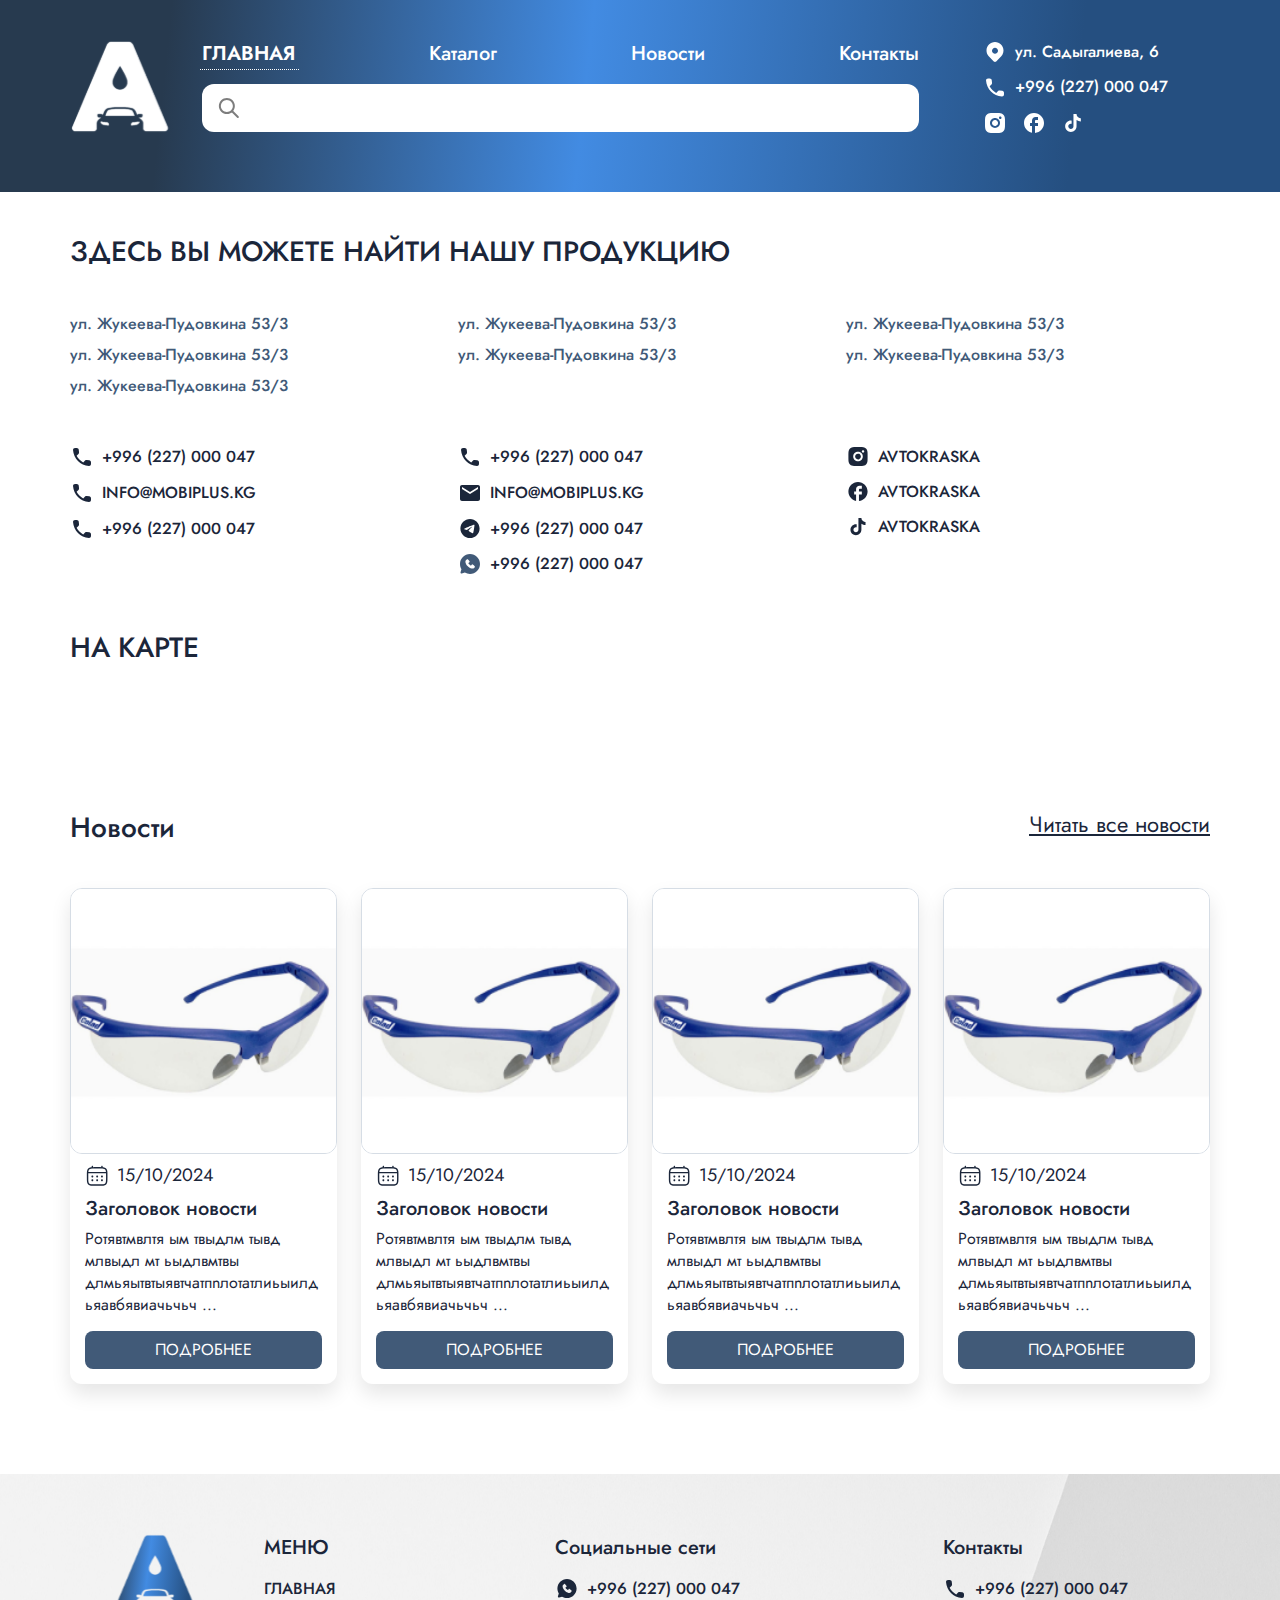
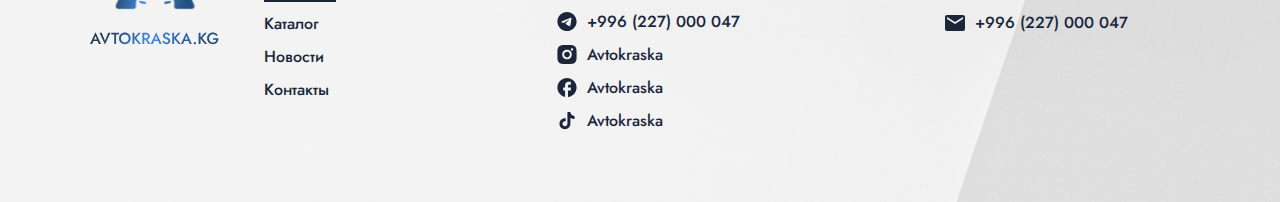
<file: contacts.html>
<!DOCTYPE html>
<html lang="ru">
<head>
    <title>Avtokraska | Контакты</title>
    <meta charset="utf-8">
    <meta name="viewport" content="width=device-width, initial-scale=1">
    <meta http-equiv="content-type" content="text/html; charset=utf-8">
    <meta name="keywords" content="">
    <meta name="description" content="">

    <link rel="stylesheet" href="css/slick.min.css">
    <link rel="stylesheet" href="css/grid.min.css">
    <link rel="stylesheet" href="css/style.css">
    <link rel="stylesheet" href="css/media.css">
    <link rel="stylesheet" href="css/fonts.css">
</head>


<body>

<header class="header_with_bg">
    <div class="mobile_header">
        <div class="mobile_header_top">
            <div class="mobile_header_top_item_side">
                <button class="open_menu" id="open_menu"><img src="./img/icons/burger_black.svg" alt=""></button>
            </div>
            <div class="mobile_header_top_item"><h3>AVTOKRASKA.KG</h3></div>
            <div class="mobile_header_top_item_side"></div>
        </div>
        <div class="mobile_header_body">
            <div class="mobile_search_input_block">
                <input class="mobile_search_input" type="text">
                <div class="mobile_search_hint">
                    <ul class="mobile_search_hint_list">
                        <li><span>Результат не найден</span></li>
                        <li><a href="#">Универсальная шпатлевка <img class="link_arrow_right"
                                                                     src="./img/icons/ph_arrow-right.svg" alt=""></a>
                        </li>
                        <li><a href="#">Универсальная шпатлевка <img class="link_arrow_right"
                                                                     src="./img/icons/ph_arrow-right.svg" alt=""></a>
                        </li>
                        <li><a href="#">Универсальная шпатлевка <img class="link_arrow_right"
                                                                     src="./img/icons/ph_arrow-right.svg" alt=""></a>
                        </li>
                    </ul>
                </div>
            </div>
            <div class="mobile_menu_items">
                <div class="mobile_menu_item">
                    <a class="mobile_menu_link active" href="#">Главная</a>
                </div>
                <div class="mobile_menu_item">

                    <div class="accordion">
                        <div class="accordion-item">
                            <div class="accordion-header">Каталог <img class="arrow_accordion"
                                                                       src="./img/icons/arrowDown.svg" alt=""></div>
                            <div class="accordion-content">
                                <div class="sub-accordion">
                                    <div class="sub-accordion-item">
                                        <div class="sub-accordion-header">Подраздел 1.1 <img class="sub_arrow_accordion"
                                                                                             src="./img/icons/arrowDown.svg"
                                                                                             alt=""></div>
                                        <div class="sub-accordion-content">
                                            <a class="accordion_link" href="#">Ссылкаааа</a>
                                            <a class="accordion_link" href="#">Ссылкаааа</a>
                                            <a class="accordion_link" href="#">Ссылкаааа</a>
                                            <a class="accordion_link" href="#">Ссылкаааа</a>
                                        </div>
                                    </div>
                                    <div class="sub-accordion-item">
                                        <div class="sub-accordion-header">Подраздел 1.2 <img class="sub_arrow_accordion"
                                                                                             src="./img/icons/arrowDown.svg"
                                                                                             alt=""></div>
                                        <div class="sub-accordion-content">
                                            <a class="accordion_link" href="#">Ссылкаааа 2</a>
                                            <a class="accordion_link" href="#">Ссылкаааа 2</a>
                                            <a class="accordion_link" href="#">Ссылкаааа 2</a>
                                            <a class="accordion_link" href="#">Ссылкаааа 2</a>
                                        </div>
                                    </div>
                                    <div class="sub-accordion-item">
                                        <div class="sub-accordion-header">Подраздел 1.3 <img class="sub_arrow_accordion"
                                                                                             src="./img/icons/arrowDown.svg"
                                                                                             alt=""></div>
                                        <div class="sub-accordion-content">
                                            <a class="accordion_link" href="#">Ссылкаааа 3</a>
                                            <a class="accordion_link" href="#">Ссылкаааа 3</a>
                                            <a class="accordion_link" href="#">Ссылкаааа 3</a>
                                            <a class="accordion_link" href="#">Ссылкаааа 3</a>
                                        </div>
                                    </div>
                                    <div class="sub-accordion-item">
                                        <div class="sub-accordion-header">Подраздел 1.1 <img class="sub_arrow_accordion"
                                                                                             src="./img/icons/arrowDown.svg"
                                                                                             alt=""></div>
                                        <div class="sub-accordion-content">
                                            <a class="accordion_link" href="#">Ссылкаааа</a>
                                            <a class="accordion_link" href="#">Ссылкаааа</a>
                                            <a class="accordion_link" href="#">Ссылкаааа</a>
                                            <a class="accordion_link" href="#">Ссылкаааа</a>
                                        </div>
                                    </div>
                                    <div class="sub-accordion-item">
                                        <div class="sub-accordion-header">Подраздел 1.2 <img class="sub_arrow_accordion"
                                                                                             src="./img/icons/arrowDown.svg"
                                                                                             alt=""></div>
                                        <div class="sub-accordion-content">
                                            <a class="accordion_link" href="#">Ссылкаааа 2</a>
                                            <a class="accordion_link" href="#">Ссылкаааа 2</a>
                                            <a class="accordion_link" href="#">Ссылкаааа 2</a>
                                            <a class="accordion_link" href="#">Ссылкаааа 2</a>
                                        </div>
                                    </div>
                                    <div class="sub-accordion-item">
                                        <div class="sub-accordion-header">Подраздел 1.3 <img class="sub_arrow_accordion"
                                                                                             src="./img/icons/arrowDown.svg"
                                                                                             alt=""></div>
                                        <div class="sub-accordion-content">
                                            <a class="accordion_link" href="#">Ссылкаааа 3</a>
                                            <a class="accordion_link" href="#">Ссылкаааа 3</a>
                                            <a class="accordion_link" href="#">Ссылкаааа 3</a>
                                            <a class="accordion_link" href="#">Ссылкаааа 3</a>
                                        </div>
                                    </div>
                                    <div class="sub-accordion-item">
                                        <div class="sub-accordion-header">Подраздел 1.1 <img class="sub_arrow_accordion"
                                                                                             src="./img/icons/arrowDown.svg"
                                                                                             alt=""></div>
                                        <div class="sub-accordion-content">
                                            <a class="accordion_link" href="#">Ссылкаааа</a>
                                            <a class="accordion_link" href="#">Ссылкаааа</a>
                                            <a class="accordion_link" href="#">Ссылкаааа</a>
                                            <a class="accordion_link" href="#">Ссылкаааа</a>
                                        </div>
                                    </div>
                                    <div class="sub-accordion-item">
                                        <div class="sub-accordion-header">Подраздел 1.2 <img class="sub_arrow_accordion"
                                                                                             src="./img/icons/arrowDown.svg"
                                                                                             alt=""></div>
                                        <div class="sub-accordion-content">
                                            <a class="accordion_link" href="#">Ссылкаааа 2</a>
                                            <a class="accordion_link" href="#">Ссылкаааа 2</a>
                                            <a class="accordion_link" href="#">Ссылкаааа 2</a>
                                            <a class="accordion_link" href="#">Ссылкаааа 2</a>
                                        </div>
                                    </div>
                                    <div class="sub-accordion-item">
                                        <div class="sub-accordion-header">Подраздел 1.3 <img class="sub_arrow_accordion"
                                                                                             src="./img/icons/arrowDown.svg"
                                                                                             alt=""></div>
                                        <div class="sub-accordion-content">
                                            <a class="accordion_link" href="#">Ссылкаааа 3</a>
                                            <a class="accordion_link" href="#">Ссылкаааа 3</a>
                                            <a class="accordion_link" href="#">Ссылкаааа 3</a>
                                            <a class="accordion_link" href="#">Ссылкаааа 3</a>
                                        </div>
                                    </div>
                                </div>
                            </div>
                        </div>

                    </div>
                </div>
                <div class="mobile_menu_item">
                    <a class="mobile_menu_link" href="#">Контакты</a>
                </div>
            </div>
        </div>
    </div>
    <div class="container">

        <div class="header row">
            <div class="col-md-1 col-lg-1">
                <div class="logo">
                    <a href="#">
                        <img class="main_logo" src="./img/LOGO.svg" alt="">
                    </a>
                </div>
            </div>
            <div class="col-md-7 col-lg-8">
                <div class="head_links">
                    <ul class="head_links_list">
                        <li><a class="head_links_item active" href="#">Главная</a></li>
                        <li><a class="head_links_item" href="#">Каталог</a></li>
                        <li><a class="head_links_item" href="#">Новости</a></li>
                        <li><a class="head_links_item" href="#">Контакты</a></li>
                    </ul>
                    <div class="search_block">
                        <input class="search_input" type="text">
                        <div class="search_hint">
                            <ul class="search_hint_list">
                                <li>Результат не найден</li>
                                <li><a href="#">Универсальная шпатлевка</a></li>
                            </ul>
                        </div>
                    </div>
                </div>
            </div>
            <div class="col-md-4 col-lg-3">
                <div class="social_links">
                    <ul>
                        <li><a class="social_links_item" href=""><img src="./img/icons/location.svg" alt=""> ул.
                            Садыгалиева, 6</a></li>
                        <li><a class="social_links_item" href=""><img src="./img/icons/phone.svg" alt=""> +996 (227) 000
                            047</a></li>
                        <li>
                            <a href="#" class="social_item"><img src="./img/icons/instagram.svg" alt=""></a>
                            <a href="#" class="social_item"><img src="./img/icons/facebook.svg" alt=""></a>
                            <a href="#" class="social_item"><img src="./img/icons/tiktok.svg" alt=""></a>
                        </li>
                    </ul>
                </div>
            </div>
        </div>
    </div>
</header>
<section class="section_no_bg">
    <div class="container">
<!--        aдреса-->
        <div class="row mrg-40">
            <div class="head_section">
                <h3 class="title_section">ЗДЕСЬ ВЫ МОЖЕТЕ НАЙТИ НАШУ ПРОДУКЦИЮ</h3>
            </div>
            <div class="col-lg-4">
                <div class="contact_address_item">
                    <a href="#">ул. Жукеева-Пудовкина 53/3</a>
                </div>
            </div>
            <div class="col-lg-4">
                <div class="contact_address_item">
                    <a href="#">ул. Жукеева-Пудовкина 53/3</a>
                </div>
            </div>
            <div class="col-lg-4">
                <div class="contact_address_item">
                    <a href="#">ул. Жукеева-Пудовкина 53/3</a>
                </div>
            </div>
            <div class="col-lg-4">
                <div class="contact_address_item">
                    <a href="#">ул. Жукеева-Пудовкина 53/3</a>
                </div>
            </div>
            <div class="col-lg-4">
                <div class="contact_address_item">
                    <a href="#">ул. Жукеева-Пудовкина 53/3</a>
                </div>
            </div>
            <div class="col-lg-4">
                <div class="contact_address_item">
                    <a href="#">ул. Жукеева-Пудовкина 53/3</a>
                </div>
            </div>
            <div class="col-lg-4">
                <div class="contact_address_item">
                    <a href="#">ул. Жукеева-Пудовкина 53/3</a>
                </div>
            </div>
        </div>
<!--        контакты-->
        <div class="row mrg-40">
            <div class="col-lg-4">
                <ul class="contacts_list">
                    <li>
                        <a class="contact_item" href="#"><img src="./img/icons/black-phone.svg" alt="">+996 (227) 000 047</a>
                    </li>
                    <li>
                        <a class="contact_item" href="#"><img src="./img/icons/black-phone.svg" alt="">INFO@MOBIPLUS.KG</a>
                    </li>
                    <li>
                        <a class="contact_item" href="#"><img src="./img/icons/black-phone.svg" alt="">+996 (227) 000 047</a>
                    </li>
                </ul>

            </div>
            <div class="col-lg-4">
                <ul class="contacts_list">
                    <li>
                        <a class="contact_item" href="#"><img src="./img/icons/black-phone.svg" alt="">+996 (227) 000 047</a>
                    </li>
                    <li>
                        <a class="contact_item" href="#"><img src="./img/icons/black-email.svg" alt="">INFO@MOBIPLUS.KG</a>
                    </li>
                    <li>
                        <a class="contact_item" href="#"><img src="./img/icons/black-telegram.svg" alt="">+996 (227) 000 047</a>
                    </li>
                    <li>
                        <a class="contact_item" href="#"><img src="./img/icons/black-whats.svg" alt="">+996 (227) 000 047</a>
                    </li>
                </ul>

            </div>
            <div class="col-lg-4">
                <ul class="contacts_list">
                    <li>
                        <a class="contact_item" href="#"><img src="./img/icons/black-instagram.svg" alt="">AVTOKRASKA</a>
                    </li>
                    <li>
                        <a class="contact_item" href="#"><img src="./img/icons/black-facebook.svg" alt="">AVTOKRASKA</a>
                    </li>
                    <li>
                        <a class="contact_item" href="#"><img src="./img/icons/black-tiktok.svg" alt="">AVTOKRASKA</a>
                    </li>
                </ul>

            </div>
        </div>
        <div class="head_section">
            <h3 class="title_section">НА КАРТЕ</h3>
        </div>
    </div>
    <script type="text/javascript" charset="utf-8" async src="https://api-maps.yandex.ru/services/constructor/1.0/js/?um=constructor%3A4e1156ca489935e018a864a284da9070ac68dae1fe8914ecdf9a11d004b9bb28&amp;width=100%25&amp;height=500&amp;lang=ru_RU&amp;scroll=true"></script>
</section>

<section class="section_news">
    <div class="container">
        <div class="row">
            <div class="head_section">
                <h3 class="title_section">Новости</h3>
                <a href="#" class="section_link">Читать все новости</a>
            </div>
            <div class="col-6 col-md-6 col-lg-3">
                <div class="cart_news">
                    <div class="cart_news_img">
                        <img src="./img/ochki.png" alt="">
                    </div>
                    <div class="cart_news_content">
                        <div class="cart_news_date">
                            <img class="calendar_icon" src="./img/icons/calendar.svg" alt="">
                            <span>15/10/2024</span>
                        </div>
                        <div class="cart_news_content_text">
                            <h3>Заголовок новости</h3>
                            <p>Ротявтмвлтя ым твыдлм тывд млвыдл мт ьыдлвмтвы
                                длмьяытвтыявтчатпnлотатлиьыилдьяавбявиачьчьч ...</p>
                        </div>
                        <a href="#" class="cart_news_link">
                            ПОДРОБНЕЕ
                        </a>
                    </div>
                </div>
            </div>
            <div class="col-6 col-md-6 col-lg-3">
                <div class="cart_news">
                    <div class="cart_news_img">
                        <img src="./img/ochki.png" alt="">
                    </div>
                    <div class="cart_news_content">
                        <div class="cart_news_date">
                            <img class="calendar_icon" src="./img/icons/calendar.svg" alt="">
                            <span>15/10/2024</span>
                        </div>
                        <div class="cart_news_content_text">
                            <h3>Заголовок новости</h3>
                            <p>Ротявтмвлтя ым твыдлм тывд млвыдл мт ьыдлвмтвы
                                длмьяытвтыявтчатпnлотатлиьыилдьяавбявиачьчьч ...</p>
                        </div>
                        <a href="#" class="cart_news_link">
                            ПОДРОБНЕЕ
                        </a>
                    </div>
                </div>
            </div>
            <div class="col-6 col-md-6 col-lg-3">
                <div class="cart_news">
                    <div class="cart_news_img">
                        <img src="./img/ochki.png" alt="">
                    </div>
                    <div class="cart_news_content">
                        <div class="cart_news_date">
                            <img class="calendar_icon" src="./img/icons/calendar.svg" alt="">
                            <span>15/10/2024</span>
                        </div>
                        <div class="cart_news_content_text">
                            <h3>Заголовок новости</h3>
                            <p>Ротявтмвлтя ым твыдлм тывд млвыдл мт ьыдлвмтвы
                                длмьяытвтыявтчатпnлотатлиьыилдьяавбявиачьчьч ...</p>
                        </div>
                        <a href="#" class="cart_news_link">
                            ПОДРОБНЕЕ
                        </a>
                    </div>
                </div>
            </div>
            <div class="col-6 col-md-6 col-lg-3">
                <div class="cart_news">
                    <div class="cart_news_img">
                        <img src="./img/ochki.png" alt="">
                    </div>
                    <div class="cart_news_content">
                        <div class="cart_news_date">
                            <img class="calendar_icon" src="./img/icons/calendar.svg" alt="">
                            <span>15/10/2024</span>
                        </div>
                        <div class="cart_news_content_text">
                            <h3>Заголовок новости</h3>
                            <p>Ротявтмвлтя ым твыдлм тывд млвыдл мт ьыдлвмтвы
                                длмьяытвтыявтчатпnлотатлиьыилдьяавбявиачьчьч ...</p>
                        </div>
                        <a href="#" class="cart_news_link">
                            ПОДРОБНЕЕ
                        </a>
                    </div>
                </div>
            </div>
        </div>
    </div>
</section>

<div class="mobile_fixed_menu">
    <a href="#" class="fixed_menu_item">
        <img src="./img/icons/home.svg" alt="">
        <span>
            Главная
        </span>
    </a>
    <a href="#" class="fixed_menu_item active">

        <img src="./img/icons/planner.svg" alt="">
        <span>
            Каталог
        </span>
    </a>
    <a href="#" class="fixed_menu_item ">
        <img src="./img/icons/news.svg" alt="">
        <span>
            Новости
        </span>
    </a>
    <a href="#" class="fixed_menu_item" >
        <img src="./img/icons/contact.svg" alt="">
        <span>
            Контакты
        </span>
    </a>
</div>
<footer class="footer">
    <div class="container">
        <div class="row">
            <div class="footer_item mobile_none col-md-2 col-lg-2">
                <a class="footer_logo" href="#">
                    <img src="./img/logo_footer.svg" alt="">
                </a>
            </div>
            <div class="footer_item col-md-3 col-4 col-lg-3">
                <div class="footer_menu">
                    <h4 class="footer_title">
                        МЕНЮ
                    </h4>
                    <ul class="footer_menu_list main_links">
                        <li><a class="active" href="">Главная</a></li>
                        <li><a href="">Каталог</a></li>
                        <li><a href="">Новости</a></li>
                        <li><a href="">Контакты</a></li>
                    </ul>
                </div>

            </div>
            <div class="footer_item col-md-4 col-6 col-lg-4">
                <div class="footer_menu">
                    <h4 class="footer_title">
                        Социальные сети
                    </h4>
                    <ul class="footer_menu_list">
                        <li><a href=""><img src="./img/icons/wa-black.svg" alt=""> +996 (227) 000 047</a></li>
                        <li><a href=""><img src="./img/icons/black-telegram.svg" alt=""> +996 (227) 000 047</a></li>
                        <li><a href=""><img src="./img/icons/black-instagram.svg" alt=""> Avtokraska</a></li>
                        <li><a href=""><img src="./img/icons/black-facebook.svg" alt=""> Avtokraska</a></li>
                        <li><a href=""><img src="./img/icons/black-tiktok.svg" alt=""> Avtokraska</a></li>
                    </ul>
                </div>
            </div>
            <div class="footer_item col-md-3 col-6 col-lg-3">
                <div class="footer_menu">
                    <h4 class="footer_title">
                        Контакты
                    </h4>
                    <ul class="footer_menu_list">
                        <li><a href=""><img src="./img/icons/black-phone.svg" alt=""> +996 (227) 000 047</a></li>
                        <li><a href=""><img src="./img/icons/black-email.svg" alt=""> +996 (227) 000 047</a></li>
                    </ul>
                </div>
            </div>
            <div class="footer_item mobile_show col-6 col-md-2 col-lg-2">
                <a class="footer_logo_black" href="#">
                    <img src="./img/footer_logo_black.svg" alt="">
                </a>
            </div>
        </div>
    </div>
</footer>
<script src="js/jquery.min.js"></script>
<script src="js/slick.min.js"></script>
<script src="js/script.js"></script>
</body>

</html>
</file>
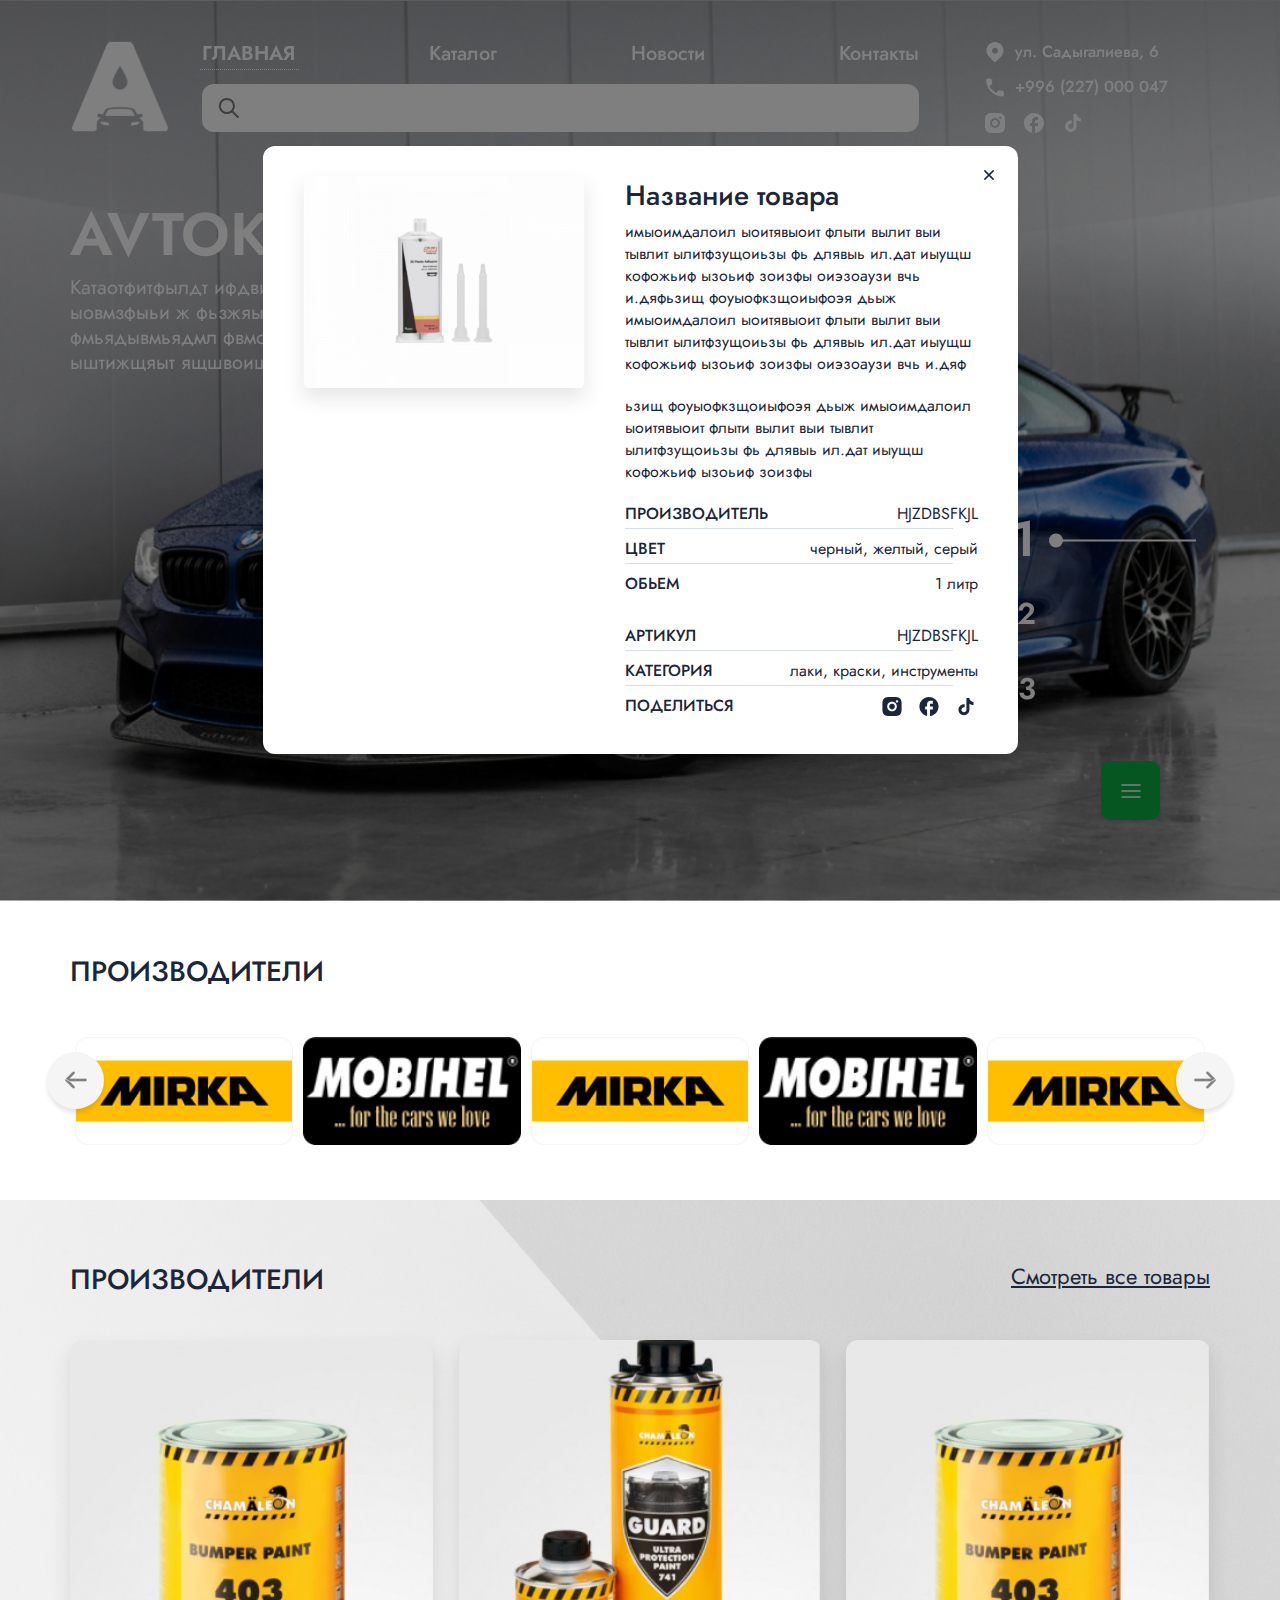
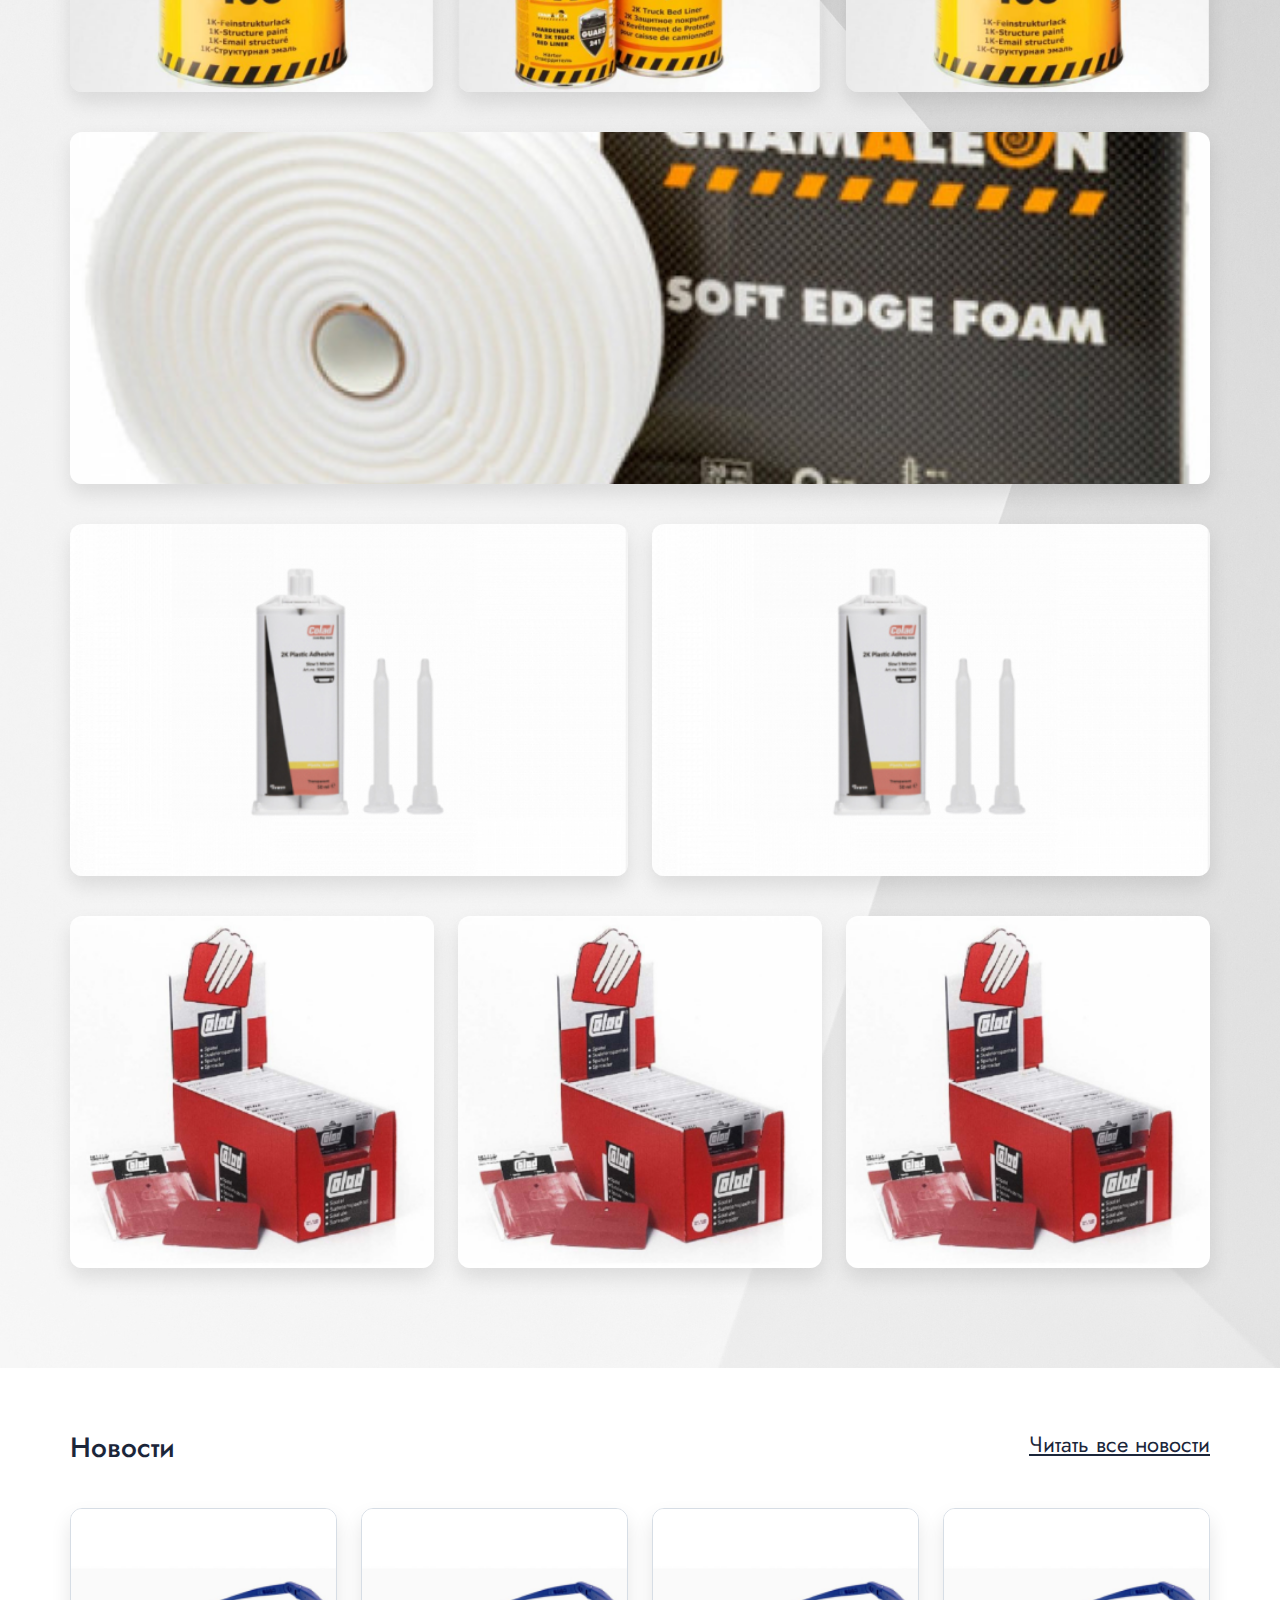
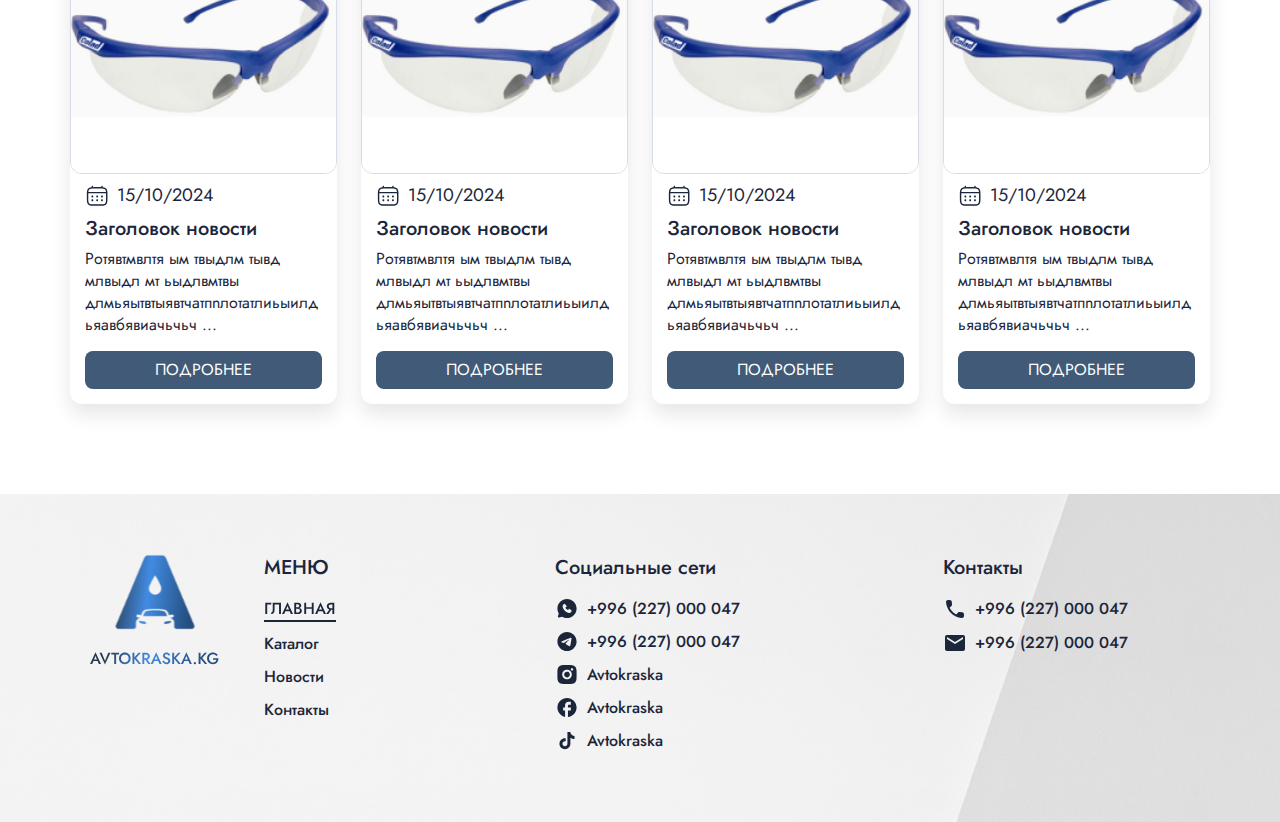
<file: index_with_pp.html>
<!DOCTYPE html>
<html lang="ru">
<head>
    <title>Avtokraska</title>
    <meta charset="utf-8">
    <meta name="viewport" content="width=device-width, initial-scale=1">
    <meta http-equiv="content-type" content="text/html; charset=utf-8">
    <meta name="keywords" content="">
    <meta name="description" content="">

    <link rel="stylesheet" href="css/slick.min.css">
    <link rel="stylesheet" href="css/grid.min.css">
    <link rel="stylesheet" href="css/style.css">
    <link rel="stylesheet" href="css/media.css">
    <link rel="stylesheet" href="css/fonts.css">
</head>


<body>

<div class="header_bg"></div>
<header>
    <div class="mobile_header">
        <div class="mobile_header_top">
            <div class="mobile_header_top_item_side"><button class="open_menu" id="open_menu"><img src="./img/icons/burger_black.svg" alt=""></button></div>
            <div class="mobile_header_top_item"><h3>AVTOKRASKA.KG</h3></div>
            <div class="mobile_header_top_item_side"></div>
        </div>
        <div class="mobile_header_body">
            <div class="mobile_search_input_block">
                <input class="mobile_search_input" type="text">
                <div class="mobile_search_hint">
                    <ul class="mobile_search_hint_list">
                        <li><span>Результат не найден</span></li>
                        <li><a  href="#">Универсальная шпатлевка <img class="link_arrow_right" src="./img/icons/ph_arrow-right.svg" alt=""></a></li>
                        <li><a  href="#">Универсальная шпатлевка <img class="link_arrow_right" src="./img/icons/ph_arrow-right.svg" alt=""></a></li>
                        <li><a  href="#">Универсальная шпатлевка <img class="link_arrow_right" src="./img/icons/ph_arrow-right.svg" alt=""></a></li>
                    </ul>
                </div>
            </div>
            <div class="mobile_menu_items">
                <div class="mobile_menu_item">
                    <a class="mobile_menu_link active" href="#">Главная</a>
                </div>
                <div class="mobile_menu_item">

                    <div class="accordion">
                        <div class="accordion-item">
                            <div class="accordion-header">Каталог <img class="arrow_accordion" src="./img/icons/arrowDown.svg" alt=""></div>
                            <div class="accordion-content">
                                <div class="sub-accordion">
                                    <div class="sub-accordion-item">
                                        <div class="sub-accordion-header">Подраздел 1.1 <img class="sub_arrow_accordion" src="./img/icons/arrowDown.svg" alt=""></div>
                                        <div class="sub-accordion-content">
                                            <a class="accordion_link" href="#">Ссылкаааа</a>
                                            <a class="accordion_link" href="#">Ссылкаааа</a>
                                            <a class="accordion_link" href="#">Ссылкаааа</a>
                                            <a class="accordion_link" href="#">Ссылкаааа</a>
                                        </div>
                                    </div>
                                    <div class="sub-accordion-item">
                                        <div class="sub-accordion-header">Подраздел 1.2 <img class="sub_arrow_accordion" src="./img/icons/arrowDown.svg" alt=""></div>
                                        <div class="sub-accordion-content">
                                            <a class="accordion_link" href="#">Ссылкаааа 2</a>
                                            <a class="accordion_link" href="#">Ссылкаааа 2</a>
                                            <a class="accordion_link" href="#">Ссылкаааа 2</a>
                                            <a class="accordion_link" href="#">Ссылкаааа 2</a>
                                        </div>
                                    </div>
                                    <div class="sub-accordion-item">
                                        <div class="sub-accordion-header">Подраздел 1.3 <img class="sub_arrow_accordion" src="./img/icons/arrowDown.svg" alt=""></div>
                                        <div class="sub-accordion-content">
                                            <a class="accordion_link" href="#">Ссылкаааа 3</a>
                                            <a class="accordion_link" href="#">Ссылкаааа 3</a>
                                            <a class="accordion_link" href="#">Ссылкаааа 3</a>
                                            <a class="accordion_link" href="#">Ссылкаааа 3</a>
                                        </div>
                                    </div>
                                    <div class="sub-accordion-item">
                                        <div class="sub-accordion-header">Подраздел 1.1 <img class="sub_arrow_accordion" src="./img/icons/arrowDown.svg" alt=""></div>
                                        <div class="sub-accordion-content">
                                            <a class="accordion_link" href="#">Ссылкаааа</a>
                                            <a class="accordion_link" href="#">Ссылкаааа</a>
                                            <a class="accordion_link" href="#">Ссылкаааа</a>
                                            <a class="accordion_link" href="#">Ссылкаааа</a>
                                        </div>
                                    </div>
                                    <div class="sub-accordion-item">
                                        <div class="sub-accordion-header">Подраздел 1.2 <img class="sub_arrow_accordion" src="./img/icons/arrowDown.svg" alt=""></div>
                                        <div class="sub-accordion-content">
                                            <a class="accordion_link" href="#">Ссылкаааа 2</a>
                                            <a class="accordion_link" href="#">Ссылкаааа 2</a>
                                            <a class="accordion_link" href="#">Ссылкаааа 2</a>
                                            <a class="accordion_link" href="#">Ссылкаааа 2</a>
                                        </div>
                                    </div>
                                    <div class="sub-accordion-item">
                                        <div class="sub-accordion-header">Подраздел 1.3 <img class="sub_arrow_accordion" src="./img/icons/arrowDown.svg" alt=""></div>
                                        <div class="sub-accordion-content">
                                            <a class="accordion_link" href="#">Ссылкаааа 3</a>
                                            <a class="accordion_link" href="#">Ссылкаааа 3</a>
                                            <a class="accordion_link" href="#">Ссылкаааа 3</a>
                                            <a class="accordion_link" href="#">Ссылкаааа 3</a>
                                        </div>
                                    </div>
                                    <div class="sub-accordion-item">
                                        <div class="sub-accordion-header">Подраздел 1.1 <img class="sub_arrow_accordion" src="./img/icons/arrowDown.svg" alt=""></div>
                                        <div class="sub-accordion-content">
                                            <a class="accordion_link" href="#">Ссылкаааа</a>
                                            <a class="accordion_link" href="#">Ссылкаааа</a>
                                            <a class="accordion_link" href="#">Ссылкаааа</a>
                                            <a class="accordion_link" href="#">Ссылкаааа</a>
                                        </div>
                                    </div>
                                    <div class="sub-accordion-item">
                                        <div class="sub-accordion-header">Подраздел 1.2 <img class="sub_arrow_accordion" src="./img/icons/arrowDown.svg" alt=""></div>
                                        <div class="sub-accordion-content">
                                            <a class="accordion_link" href="#">Ссылкаааа 2</a>
                                            <a class="accordion_link" href="#">Ссылкаааа 2</a>
                                            <a class="accordion_link" href="#">Ссылкаааа 2</a>
                                            <a class="accordion_link" href="#">Ссылкаааа 2</a>
                                        </div>
                                    </div>
                                    <div class="sub-accordion-item">
                                        <div class="sub-accordion-header">Подраздел 1.3 <img class="sub_arrow_accordion" src="./img/icons/arrowDown.svg" alt=""></div>
                                        <div class="sub-accordion-content">
                                            <a class="accordion_link" href="#">Ссылкаааа 3</a>
                                            <a class="accordion_link" href="#">Ссылкаааа 3</a>
                                            <a class="accordion_link" href="#">Ссылкаааа 3</a>
                                            <a class="accordion_link" href="#">Ссылкаааа 3</a>
                                        </div>
                                    </div>
                                </div>
                            </div>
                        </div>

                    </div>
                </div>
                <div class="mobile_menu_item">
                    <a class="mobile_menu_link" href="#">Контакты</a>
                </div>
            </div>
        </div>
    </div>
    <div class="container">

        <div class="header row">
            <div class="col-md-1 col-lg-1">
                <div class="logo">
                    <a href="#">
                        <img class="main_logo" src="./img/LOGO.svg" alt="">
                    </a>
                </div>
            </div>
            <div class="col-md-7 col-lg-8">
                <div class="head_links">
                    <ul class="head_links_list">
                        <li><a class="head_links_item active" href="#">Главная</a></li>
                        <li><a class="head_links_item" href="#">Каталог</a></li>
                        <li><a class="head_links_item" href="#">Новости</a></li>
                        <li><a class="head_links_item" href="#">Контакты</a></li>
                    </ul>
                    <div class="search_block">
                        <input class="search_input" type="text">
                        <div class="search_hint">
                            <ul class="search_hint_list">
                                <li>Результат не найден</li>
                                <li><a href="#">Универсальная шпатлевка</a></li>
                            </ul>
                        </div>
                    </div>
                </div>
            </div>
            <div class="col-md-4 col-lg-3">
                <div class="social_links">
                    <ul>
                        <li><a class="social_links_item" href=""><img src="./img/icons/location.svg" alt=""> ул.
                            Садыгалиева, 6</a></li>
                        <li><a class="social_links_item" href=""><img src="./img/icons/phone.svg" alt=""> +996 (227) 000
                            047</a></li>
                        <li>
                            <a href="#" class="social_item"><img src="./img/icons/instagram.svg" alt=""></a>
                            <a href="#" class="social_item"><img src="./img/icons/facebook.svg" alt=""></a>
                            <a href="#" class="social_item"><img src="./img/icons/tiktok.svg" alt=""></a>
                        </li>
                    </ul>
                </div>
            </div>
        </div>
    </div>
</header>
<!--Попап товара-->
<div class="pp_block show">
    <div class="pp_content">
          <div class="close_pp" id="close_pp"><img src="./img/icons/basil_cross.svg" alt=""></div>
        <div class="pp_img">
            <img src="./img/IMAGE_pp.png" alt="">
        </div>
        <div class="pp_about_product">
            <h4 class="pp_name_product">Название товара</h4>
            <p>имыоимдалоил ыоитявыоит флыти  вылит выи  тывлит ылитфзущоиьзы фь длявыь ил.дат иыущш кофожьиф ызоьиф зоизфы оиэзоаузи вчь и.дяфьзищ фоуыофкзщоиыфоэя дьыж имыоимдалоил ыоитявыоит флыти  вылит выи  тывлит ылитфзущоиьзы фь длявыь ил.дат иыущш кофожьиф ызоьиф зоизфы оиэзоаузи вчь и.дяф</p>
            <p>ьзищ фоуыофкзщоиыфоэя дьыж имыоимдалоил ыоитявыоит флыти  вылит выи  тывлит ылитфзущоиьзы фь длявыь ил.дат иыущш кофожьиф ызоьиф зоизфы </p>
            <ul class="about_product_list">
                <li><span class="info">Производитель</span> <span>HJZDBSFKJL</span></li>
                <li><span class="info">Цвет</span> <span>черный, желтый, серый</span></li>
                <li><span class="info">Обьем</span> <span>1 литр</span></li>
            </ul>
            <ul class="about_product_list">
                <li><span class="info">Артикул</span> <span>HJZDBSFKJL</span></li>
                <li><span class="info">Категория</span> <span>лаки, краски, инструменты</span></li>
                <li>
                    <span class="info">Поделиться</span>
                    <div class="social_share">
                        <a href="#"><img src="./img/icons/black-instagram.svg" alt=""></a>
                        <a href="#"><img src="./img/icons/black-facebook.svg" alt=""></a>
                        <a href="#"><img src="./img/icons/black-tiktok.svg" alt=""></a>
                    </div>
                </li>
            </ul>
        </div>
    </div>
</div>

<section>
    <div class="banner">
        <div class="myslider">
            <div class="item" style="background-image: url(./img/banner/BANNER.png)">
                <img class="mobile_banner_img" src="./img/banner/BANNER.png" alt="">
                <div class="container">
                    <div class="slider_content">
                        <h2>AVTOKRASKA.KG</h2>
                        <p>Катаотфитфылдт ифдвитфкифзщоифжыь ыовмзфыьи ж фьзжяыт ия фымьязыщлвиэхфлм фмьядывмьядмл фвмот
                            явашиояушищжоыьяв ыштижщяыт ящшвоищышжвит ьлог</p>
                    </div>
                </div>

            </div>
            <div class="item" style="background-image: url(./img/banner/banner2.jpg)">
                <img class="mobile_banner_img" src="./img/banner/banner2.jpg" alt="">
                <div class="container">
                    <div class="slider_content">
                        <h2>AVTOKRASKA.KG</h2>
                        <p>Катаотфитфылдт ифдвитфкифзщоифжыь ыовмзфыьи ж фьзжяыт ия фымьязыщлвиэхфлм фмьядывмьядмл фвмот
                            явашиояушищжоыьяв ыштижщяыт ящшвоищышжвит ьлог</p>
                    </div>
                </div>
            </div>
            <div class="item" style="background-image: url(./img/banner/banner3.jpg)">
                <img class="mobile_banner_img" src="./img/banner/banner3.jpg" alt="">
                <div class="container">
                    <div class="slider_content">
                        <h2>AVTOKRASKA.KG</h2>
                        <p>Катаотфитфылдт ифдвитфкифзщоифжыь ыовмзфыьи ж фьзжяыт ия фымьязыщлвиэхфлм фмьядывмьядмл фвмот
                            явашиояушищжоыьяв ыштижщяыт ящшвоищышжвит ьлог</p>
                    </div>
                </div>
            </div>
        </div>
    </div>
</section>
<section class="manufactures">
    <div class="container">
        <div class="row">
            <div class="head_section">
                <h3 class="title_section">ПРОИЗВОДИТЕЛИ</h3>
            </div>
            <div class="slider manufactures_slider">
                <div class="item_slider">

                    <img src="./img/temp/31231.png"/>

                </div>
                <div class="item_slider">

                    <img src="./img/temp/3123134.png"/>

                </div>
                <div class="item_slider">

                    <img src="./img/temp/31231.png"/>

                </div>
                <div class="item_slider">

                    <img src="./img/temp/3123134.png"/>

                </div>
                <div class="item_slider">

                    <img src="./img/temp/31231.png"/>

                </div>
                <div class="item_slider">

                    <img src="./img/temp/3123134.png"/>

                </div>
            </div>
        </div>
    </div>
</section>
<section class="top_sales">
    <div class="container">
        <div class="row">
            <div class="head_section">
                <h3 class="title_section">ПРОИЗВОДИТЕЛИ</h3>
                <a href="#" class="section_link">Смотреть все товары</a>
            </div>

            <div class="col-4 col-sm-4 col-lg-4 ">
                <div class="card_block">
                    <div class="card_product">
                        <img src="./img/IMAGE.png" alt="">
                        <div class="card_product_bg">
                            <a href="#" class="link_product">Подробнее</a>
                        </div>

                    </div>
                </div>
            </div>

            <div class="col-4 col-sm-4 col-lg-4 ">
                <div class="card_block">
                    <div class="card_product">
                        <img src="./img/IMAGE2.png" alt="">
                        <div class="card_product_bg">
                            <a href="#" class="link_product">Подробнее</a>
                        </div>
                    </div>
                </div>
            </div>

            <div class="col-4 col-sm-4 col-lg-4 ">
                <div class="card_block">
                    <div class="card_product">
                        <img src="./img/IMAGE.png" alt="">
                        <div class="card_product_bg">
                            <a href="#" class="link_product">Подробнее</a>
                        </div>
                    </div>
                </div>
            </div>
            <div class="col-lg-12 ">
                <div class="card_block">
                    <div class="card_product">
                        <img src="./img/523225.png" alt="">
                        <div class="card_product_bg">
                            <a href="#" class="link_product">Подробнее</a>
                        </div>
                    </div>
                </div>
            </div>

            <div class="col-6 col-sm-6 col-lg-6 ">
                <div class="card_block">
                    <div class="card_product">
                        <img src="./img/CARD.jpg" alt="">
                        <div class="card_product_bg">
                            <a href="#" class="link_product">Подробнее</a>
                        </div>
                    </div>
                </div>
            </div>

            <div class="col-6 col-sm-6 col-lg-6 ">
                <div class="card_block">
                    <div class="card_product">
                        <img src="./img/CARD.jpg" alt="">
                        <div class="card_product_bg">
                            <a href="#" class="link_product">Подробнее</a>
                        </div>
                    </div>
                </div>
            </div>

            <div class="col-4 col-sm-4 col-lg-4 ">
                <div class="card_block">
                    <div class="card_product">
                        <img src="./img/CARD2.png" alt="">
                        <div class="card_product_bg">
                            <a href="#" class="link_product">Подробнее</a>
                        </div>
                    </div>
                </div>
            </div>
            <div class="col-4 col-sm-4 col-lg-4 ">
                <div class="card_block">
                    <div class="card_product">
                        <img src="./img/CARD2.png" alt="">
                        <div class="card_product_bg">
                            <a href="#" class="link_product">Подробнее</a>
                        </div>
                    </div>
                </div>
            </div>
            <div class="col-4 col-sm-4 col-lg-4 ">
                <div class="card_block">
                    <div class="card_product">
                        <img src="./img/CARD2.png" alt="">
                        <div class="card_product_bg">
                            <a href="#" class="link_product">Подробнее</a>
                        </div>
                    </div>
                </div>
            </div>
        </div>
    </div>
</section>
<section class="section_news">
    <div class="container">
        <div class="row">
            <div class="head_section">
                <h3 class="title_section">Новости</h3>
                <a href="#" class="section_link">Читать все новости</a>
            </div>
            <div class="col-6 col-md-6 col-lg-3">
                <div class="cart_news">
                    <div class="cart_news_img">
                        <img src="./img/ochki.png" alt="">
                    </div>
                    <div class="cart_news_content">
                        <div class="cart_news_date">
                            <img class="calendar_icon" src="./img/icons/calendar.svg" alt="">
                            <span>15/10/2024</span>
                        </div>
                        <div class="cart_news_content_text">
                            <h3>Заголовок новости</h3>
                            <p>Ротявтмвлтя ым твыдлм тывд млвыдл мт ьыдлвмтвы
                                длмьяытвтыявтчатпnлотатлиьыилдьяавбявиачьчьч ...</p>
                        </div>
                        <a href="#" class="cart_news_link">
                            ПОДРОБНЕЕ
                        </a>
                    </div>
                </div>
            </div>
            <div class="col-6 col-md-6 col-lg-3">
                <div class="cart_news">
                    <div class="cart_news_img">
                        <img src="./img/ochki.png" alt="">
                    </div>
                    <div class="cart_news_content">
                        <div class="cart_news_date">
                            <img class="calendar_icon" src="./img/icons/calendar.svg" alt="">
                            <span>15/10/2024</span>
                        </div>
                        <div class="cart_news_content_text">
                            <h3>Заголовок новости</h3>
                            <p>Ротявтмвлтя ым твыдлм тывд млвыдл мт ьыдлвмтвы
                                длмьяытвтыявтчатпnлотатлиьыилдьяавбявиачьчьч ...</p>
                        </div>
                        <a href="#" class="cart_news_link">
                            ПОДРОБНЕЕ
                        </a>
                    </div>
                </div>
            </div>
            <div class="col-6 col-md-6 col-lg-3">
                <div class="cart_news">
                    <div class="cart_news_img">
                        <img src="./img/ochki.png" alt="">
                    </div>
                    <div class="cart_news_content">
                        <div class="cart_news_date">
                            <img class="calendar_icon" src="./img/icons/calendar.svg" alt="">
                            <span>15/10/2024</span>
                        </div>
                        <div class="cart_news_content_text">
                            <h3>Заголовок новости</h3>
                            <p>Ротявтмвлтя ым твыдлм тывд млвыдл мт ьыдлвмтвы
                                длмьяытвтыявтчатпnлотатлиьыилдьяавбявиачьчьч ...</p>
                        </div>
                        <a href="#" class="cart_news_link">
                            ПОДРОБНЕЕ
                        </a>
                    </div>
                </div>
            </div>
            <div class="col-6 col-md-6 col-lg-3">
                <div class="cart_news">
                    <div class="cart_news_img">
                        <img src="./img/ochki.png" alt="">
                    </div>
                    <div class="cart_news_content">
                        <div class="cart_news_date">
                            <img class="calendar_icon" src="./img/icons/calendar.svg" alt="">
                            <span>15/10/2024</span>
                        </div>
                        <div class="cart_news_content_text">
                            <h3>Заголовок новости</h3>
                            <p>Ротявтмвлтя ым твыдлм тывд млвыдл мт ьыдлвмтвы
                                длмьяытвтыявтчатпnлотатлиьыилдьяавбявиачьчьч ...</p>
                        </div>
                        <a href="#" class="cart_news_link">
                            ПОДРОБНЕЕ
                        </a>
                    </div>
                </div>
            </div>
        </div>
    </div>
</section>
<div class="sticky_links">
    <div class="hiden_links">
        <a class="hiden_links_item" href="#"><img src="./img/icons/phone.svg" alt=""></a>
        <a class="hiden_links_item" href="#"><img src="./img/icons/email.svg" alt=""></a>
        <a class="hiden_links_item" href="#"><img src="./img/icons/telegram.svg" alt=""></a>
        <a class="hiden_links_item" href="#"><img src="./img/icons/whatsapp.svg" alt=""></a>
    </div>
    <div class="open_links" id="open_links"><img src="./img/icons/burger.svg" alt=""></div>
</div>
<footer class="footer">
    <div class="container">
        <div class="row">
            <div class="footer_item mobile_none col-md-2 col-lg-2">
                    <a class="footer_logo" href="#">
                        <img src="./img/logo_footer.svg" alt="">
                    </a>
            </div>
            <div class="footer_item col-md-3 col-4 col-lg-3">
                <div class="footer_menu">
                    <h4 class="footer_title">
                        МЕНЮ
                    </h4>
                    <ul class="footer_menu_list main_links">
                        <li><a class="active" href="">Главная</a></li>
                        <li><a href="">Каталог</a></li>
                        <li><a href="">Новости</a></li>
                        <li><a href="">Контакты</a></li>
                    </ul>
                </div>

            </div>
            <div class="footer_item col-md-4 col-6 col-lg-4">
                <div class="footer_menu">
                    <h4 class="footer_title">
                        Социальные сети
                    </h4>
                    <ul class="footer_menu_list">
                        <li><a href=""><img src="./img/icons/wa-black.svg" alt=""> +996 (227) 000 047</a></li>
                        <li><a href=""><img src="./img/icons/black-telegram.svg" alt=""> +996 (227) 000 047</a></li>
                        <li><a href=""><img src="./img/icons/black-instagram.svg" alt=""> Avtokraska</a></li>
                        <li><a href=""><img src="./img/icons/black-facebook.svg" alt=""> Avtokraska</a></li>
                        <li><a href=""><img src="./img/icons/black-tiktok.svg" alt=""> Avtokraska</a></li>
                    </ul>
                </div>
            </div>
            <div class="footer_item col-md-3 col-6 col-lg-3">
                <div class="footer_menu">
                    <h4 class="footer_title">
                        Контакты
                    </h4>
                    <ul class="footer_menu_list">
                        <li><a href=""><img src="./img/icons/black-phone.svg" alt=""> +996 (227) 000 047</a></li>
                        <li><a href=""><img src="./img/icons/black-email.svg" alt=""> +996 (227) 000 047</a></li>
                    </ul>
                </div>
            </div>
            <div class="footer_item mobile_show col-6 col-md-2 col-lg-2">
                <a class="footer_logo_black" href="#">
                    <img src="./img/footer_logo_black.svg" alt="">
                </a>
            </div>
        </div>
    </div>
</footer>
<script src="js/jquery.min.js"></script>
<script src="js/slick.min.js"></script>
<script src="js/script.js"></script>
</body>

</html>
</file>
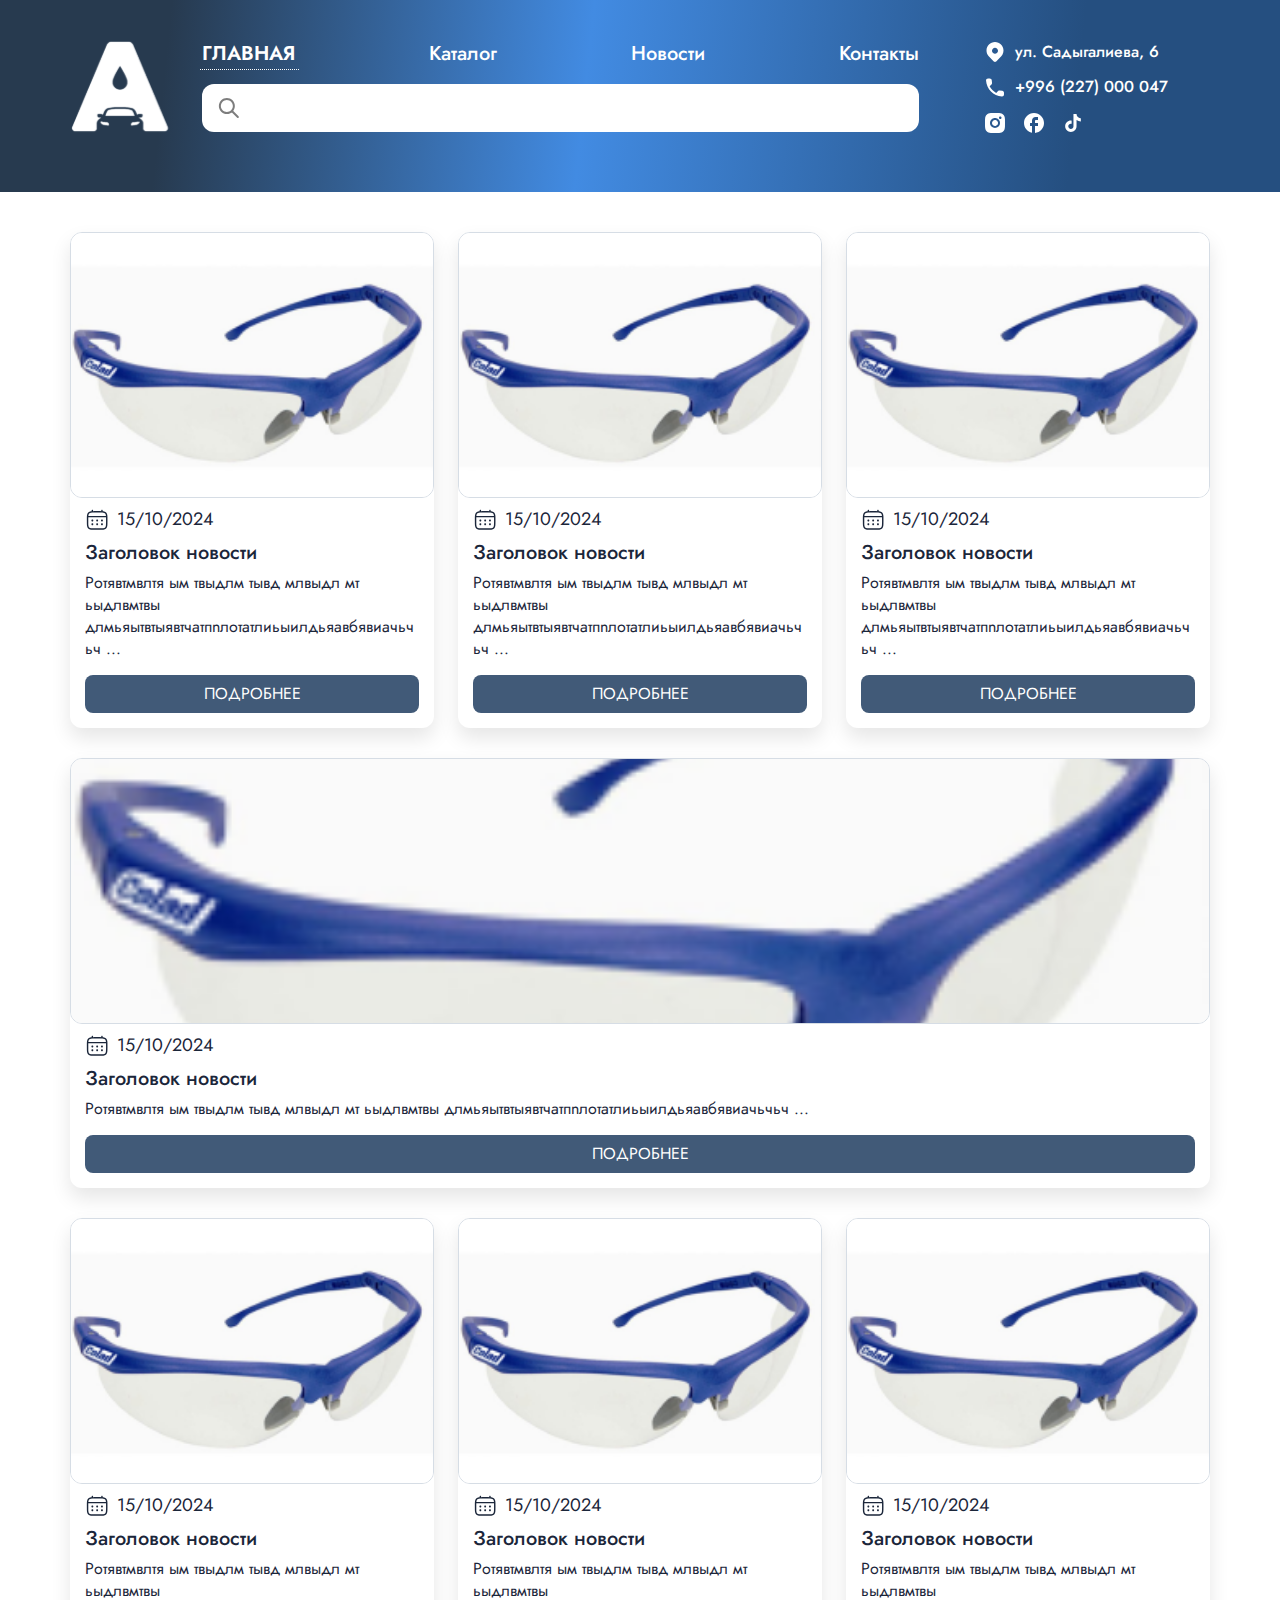
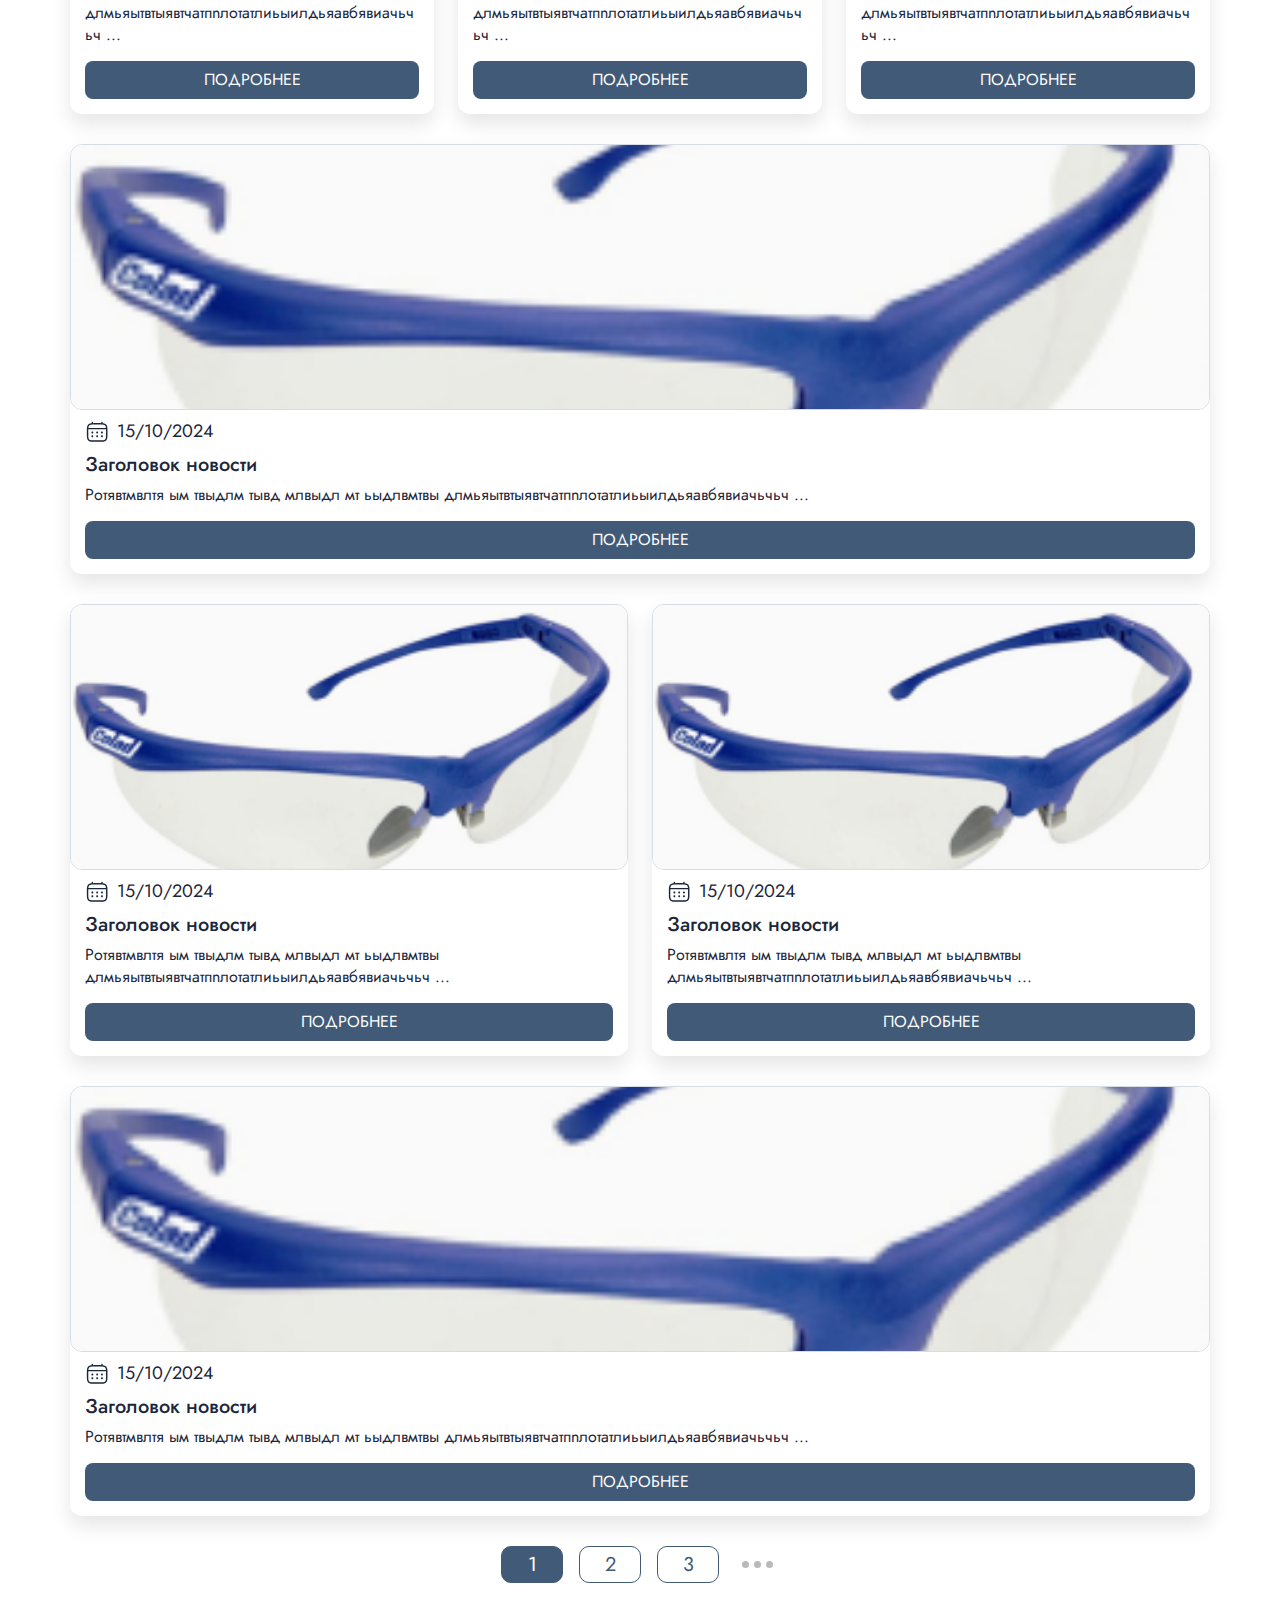
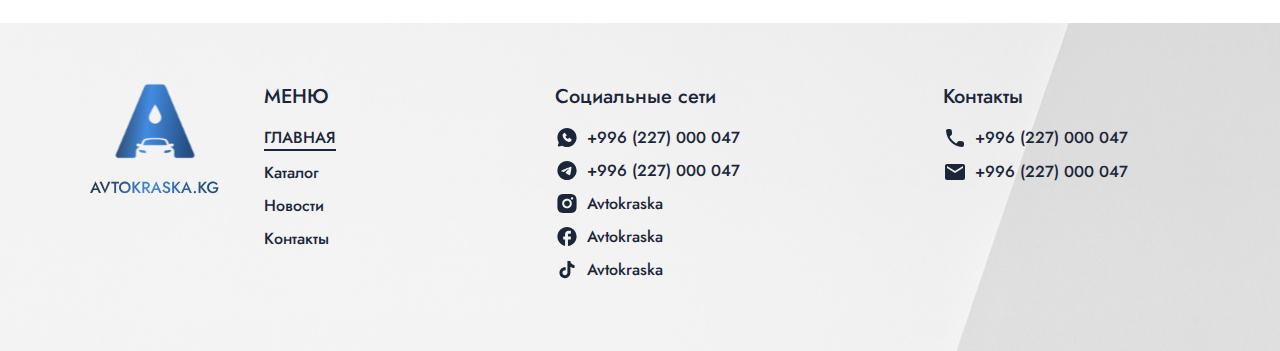
<file: news.html>
<!DOCTYPE html>
<html lang="ru">
<head>
    <title>Avtokraska | news</title>
    <meta charset="utf-8">
    <meta name="viewport" content="width=device-width, initial-scale=1">
    <meta http-equiv="content-type" content="text/html; charset=utf-8">
    <meta name="keywords" content="">
    <meta name="description" content="">

    <link rel="stylesheet" href="css/slick.min.css">
    <link rel="stylesheet" href="css/grid.min.css">
    <link rel="stylesheet" href="css/style.css">
    <link rel="stylesheet" href="css/media.css">
    <link rel="stylesheet" href="css/fonts.css">
</head>


<body>

<header class="header_with_bg">
    <div class="mobile_header">
        <div class="mobile_header_top">
            <div class="mobile_header_top_item_side">
                <button class="open_menu" id="open_menu"><img src="./img/icons/burger_black.svg" alt=""></button>
            </div>
            <div class="mobile_header_top_item"><h3>AVTOKRASKA.KG</h3></div>
            <div class="mobile_header_top_item_side"></div>
        </div>
        <div class="mobile_header_body">
            <div class="mobile_search_input_block">
                <input class="mobile_search_input" type="text">
                <div class="mobile_search_hint">
                    <ul class="mobile_search_hint_list">
                        <li><span>Результат не найден</span></li>
                        <li><a href="#">Универсальная шпатлевка <img class="link_arrow_right"
                                                                     src="./img/icons/ph_arrow-right.svg" alt=""></a>
                        </li>
                        <li><a href="#">Универсальная шпатлевка <img class="link_arrow_right"
                                                                     src="./img/icons/ph_arrow-right.svg" alt=""></a>
                        </li>
                        <li><a href="#">Универсальная шпатлевка <img class="link_arrow_right"
                                                                     src="./img/icons/ph_arrow-right.svg" alt=""></a>
                        </li>
                    </ul>
                </div>
            </div>
            <div class="mobile_menu_items">
                <div class="mobile_menu_item">
                    <a class="mobile_menu_link active" href="#">Главная</a>
                </div>
                <div class="mobile_menu_item">

                    <div class="accordion">
                        <div class="accordion-item">
                            <div class="accordion-header">Каталог <img class="arrow_accordion"
                                                                       src="./img/icons/arrowDown.svg" alt=""></div>
                            <div class="accordion-content">
                                <div class="sub-accordion">
                                    <div class="sub-accordion-item">
                                        <div class="sub-accordion-header">Подраздел 1.1 <img class="sub_arrow_accordion"
                                                                                             src="./img/icons/arrowDown.svg"
                                                                                             alt=""></div>
                                        <div class="sub-accordion-content">
                                            <a class="accordion_link" href="#">Ссылкаааа</a>
                                            <a class="accordion_link" href="#">Ссылкаааа</a>
                                            <a class="accordion_link" href="#">Ссылкаааа</a>
                                            <a class="accordion_link" href="#">Ссылкаааа</a>
                                        </div>
                                    </div>
                                    <div class="sub-accordion-item">
                                        <div class="sub-accordion-header">Подраздел 1.2 <img class="sub_arrow_accordion"
                                                                                             src="./img/icons/arrowDown.svg"
                                                                                             alt=""></div>
                                        <div class="sub-accordion-content">
                                            <a class="accordion_link" href="#">Ссылкаааа 2</a>
                                            <a class="accordion_link" href="#">Ссылкаааа 2</a>
                                            <a class="accordion_link" href="#">Ссылкаааа 2</a>
                                            <a class="accordion_link" href="#">Ссылкаааа 2</a>
                                        </div>
                                    </div>
                                    <div class="sub-accordion-item">
                                        <div class="sub-accordion-header">Подраздел 1.3 <img class="sub_arrow_accordion"
                                                                                             src="./img/icons/arrowDown.svg"
                                                                                             alt=""></div>
                                        <div class="sub-accordion-content">
                                            <a class="accordion_link" href="#">Ссылкаааа 3</a>
                                            <a class="accordion_link" href="#">Ссылкаааа 3</a>
                                            <a class="accordion_link" href="#">Ссылкаааа 3</a>
                                            <a class="accordion_link" href="#">Ссылкаааа 3</a>
                                        </div>
                                    </div>
                                    <div class="sub-accordion-item">
                                        <div class="sub-accordion-header">Подраздел 1.1 <img class="sub_arrow_accordion"
                                                                                             src="./img/icons/arrowDown.svg"
                                                                                             alt=""></div>
                                        <div class="sub-accordion-content">
                                            <a class="accordion_link" href="#">Ссылкаааа</a>
                                            <a class="accordion_link" href="#">Ссылкаааа</a>
                                            <a class="accordion_link" href="#">Ссылкаааа</a>
                                            <a class="accordion_link" href="#">Ссылкаааа</a>
                                        </div>
                                    </div>
                                    <div class="sub-accordion-item">
                                        <div class="sub-accordion-header">Подраздел 1.2 <img class="sub_arrow_accordion"
                                                                                             src="./img/icons/arrowDown.svg"
                                                                                             alt=""></div>
                                        <div class="sub-accordion-content">
                                            <a class="accordion_link" href="#">Ссылкаааа 2</a>
                                            <a class="accordion_link" href="#">Ссылкаааа 2</a>
                                            <a class="accordion_link" href="#">Ссылкаааа 2</a>
                                            <a class="accordion_link" href="#">Ссылкаааа 2</a>
                                        </div>
                                    </div>
                                    <div class="sub-accordion-item">
                                        <div class="sub-accordion-header">Подраздел 1.3 <img class="sub_arrow_accordion"
                                                                                             src="./img/icons/arrowDown.svg"
                                                                                             alt=""></div>
                                        <div class="sub-accordion-content">
                                            <a class="accordion_link" href="#">Ссылкаааа 3</a>
                                            <a class="accordion_link" href="#">Ссылкаааа 3</a>
                                            <a class="accordion_link" href="#">Ссылкаааа 3</a>
                                            <a class="accordion_link" href="#">Ссылкаааа 3</a>
                                        </div>
                                    </div>
                                    <div class="sub-accordion-item">
                                        <div class="sub-accordion-header">Подраздел 1.1 <img class="sub_arrow_accordion"
                                                                                             src="./img/icons/arrowDown.svg"
                                                                                             alt=""></div>
                                        <div class="sub-accordion-content">
                                            <a class="accordion_link" href="#">Ссылкаааа</a>
                                            <a class="accordion_link" href="#">Ссылкаааа</a>
                                            <a class="accordion_link" href="#">Ссылкаааа</a>
                                            <a class="accordion_link" href="#">Ссылкаааа</a>
                                        </div>
                                    </div>
                                    <div class="sub-accordion-item">
                                        <div class="sub-accordion-header">Подраздел 1.2 <img class="sub_arrow_accordion"
                                                                                             src="./img/icons/arrowDown.svg"
                                                                                             alt=""></div>
                                        <div class="sub-accordion-content">
                                            <a class="accordion_link" href="#">Ссылкаааа 2</a>
                                            <a class="accordion_link" href="#">Ссылкаааа 2</a>
                                            <a class="accordion_link" href="#">Ссылкаааа 2</a>
                                            <a class="accordion_link" href="#">Ссылкаааа 2</a>
                                        </div>
                                    </div>
                                    <div class="sub-accordion-item">
                                        <div class="sub-accordion-header">Подраздел 1.3 <img class="sub_arrow_accordion"
                                                                                             src="./img/icons/arrowDown.svg"
                                                                                             alt=""></div>
                                        <div class="sub-accordion-content">
                                            <a class="accordion_link" href="#">Ссылкаааа 3</a>
                                            <a class="accordion_link" href="#">Ссылкаааа 3</a>
                                            <a class="accordion_link" href="#">Ссылкаааа 3</a>
                                            <a class="accordion_link" href="#">Ссылкаааа 3</a>
                                        </div>
                                    </div>
                                </div>
                            </div>
                        </div>

                    </div>
                </div>
                <div class="mobile_menu_item">
                    <a class="mobile_menu_link" href="#">Контакты</a>
                </div>
            </div>
        </div>
    </div>
    <div class="container">

        <div class="header row">
            <div class="col-md-1 col-lg-1">
                <div class="logo">
                    <a href="#">
                        <img class="main_logo" src="./img/LOGO.svg" alt="">
                    </a>
                </div>
            </div>
            <div class="col-md-7 col-lg-8">
                <div class="head_links">
                    <ul class="head_links_list">
                        <li><a class="head_links_item active" href="#">Главная</a></li>
                        <li><a class="head_links_item" href="#">Каталог</a></li>
                        <li><a class="head_links_item" href="#">Новости</a></li>
                        <li><a class="head_links_item" href="#">Контакты</a></li>
                    </ul>
                    <div class="search_block">
                        <input class="search_input" type="text">
                        <div class="search_hint">
                            <ul class="search_hint_list">
                                <li>Результат не найден</li>
                                <li><a href="#">Универсальная шпатлевка</a></li>
                            </ul>
                        </div>
                    </div>
                </div>
            </div>
            <div class="col-md-4 col-lg-3">
                <div class="social_links">
                    <ul>
                        <li><a class="social_links_item" href=""><img src="./img/icons/location.svg" alt=""> ул.
                            Садыгалиева, 6</a></li>
                        <li><a class="social_links_item" href=""><img src="./img/icons/phone.svg" alt=""> +996 (227) 000
                            047</a></li>
                        <li>
                            <a href="#" class="social_item"><img src="./img/icons/instagram.svg" alt=""></a>
                            <a href="#" class="social_item"><img src="./img/icons/facebook.svg" alt=""></a>
                            <a href="#" class="social_item"><img src="./img/icons/tiktok.svg" alt=""></a>
                        </li>
                    </ul>
                </div>
            </div>
        </div>
    </div>
</header>
<div class="mobile_catalog_btn">
    <button id="btn_open_catalog" class="btn_open-catalog">ВЫБРАТЬ КАТЕГОРИЮ</button>
</div>
<section class="section_no_bg">
    <div class="container">
        <div class="row">
<!--            по 3-->
            <div class="col-6 col-md-6 col-lg-4">
                <div class="cart_news">
                    <div class="cart_news_img">
                        <img src="./img/ochki.png" alt="">
                    </div>
                    <div class="cart_news_content">
                        <div class="cart_news_date">
                            <img class="calendar_icon" src="./img/icons/calendar.svg" alt="">
                            <span>15/10/2024</span>
                        </div>
                        <div class="cart_news_content_text">
                            <h3>Заголовок новости</h3>
                            <p>Ротявтмвлтя ым твыдлм тывд млвыдл мт ьыдлвмтвы
                                длмьяытвтыявтчатпnлотатлиьыилдьяавбявиачьчьч ...</p>
                        </div>
                        <a href="#" class="cart_news_link">
                            ПОДРОБНЕЕ
                        </a>
                    </div>
                </div>
            </div>
            <div class="col-6 col-md-6 col-lg-4">
                <div class="cart_news">
                    <div class="cart_news_img">
                        <img src="./img/ochki.png" alt="">
                    </div>
                    <div class="cart_news_content">
                        <div class="cart_news_date">
                            <img class="calendar_icon" src="./img/icons/calendar.svg" alt="">
                            <span>15/10/2024</span>
                        </div>
                        <div class="cart_news_content_text">
                            <h3>Заголовок новости</h3>
                            <p>Ротявтмвлтя ым твыдлм тывд млвыдл мт ьыдлвмтвы
                                длмьяытвтыявтчатпnлотатлиьыилдьяавбявиачьчьч ...</p>
                        </div>
                        <a href="#" class="cart_news_link">
                            ПОДРОБНЕЕ
                        </a>
                    </div>
                </div>
            </div>
            <div class="col-6 col-md-6 col-lg-4">
                <div class="cart_news">
                    <div class="cart_news_img">
                        <img src="./img/ochki.png" alt="">
                    </div>
                    <div class="cart_news_content">
                        <div class="cart_news_date">
                            <img class="calendar_icon" src="./img/icons/calendar.svg" alt="">
                            <span>15/10/2024</span>
                        </div>
                        <div class="cart_news_content_text">
                            <h3>Заголовок новости</h3>
                            <p>Ротявтмвлтя ым твыдлм тывд млвыдл мт ьыдлвмтвы
                                длмьяытвтыявтчатпnлотатлиьыилдьяавбявиачьчьч ...</p>
                        </div>
                        <a href="#" class="cart_news_link">
                            ПОДРОБНЕЕ
                        </a>
                    </div>
                </div>
            </div>

<!--          по 1-->
            <div class="col-12 col-md-12 col-lg-12">
                <div class="cart_news">
                    <div class="cart_news_img">
                        <img src="./img/ochki.png" alt="">
                    </div>
                    <div class="cart_news_content">
                        <div class="cart_news_date">
                            <img class="calendar_icon" src="./img/icons/calendar.svg" alt="">
                            <span>15/10/2024</span>
                        </div>
                        <div class="cart_news_content_text">
                            <h3>Заголовок новости</h3>
                            <p>Ротявтмвлтя ым твыдлм тывд млвыдл мт ьыдлвмтвы
                                длмьяытвтыявтчатпnлотатлиьыилдьяавбявиачьчьч ...</p>
                        </div>
                        <a href="#" class="cart_news_link">
                            ПОДРОБНЕЕ
                        </a>
                    </div>
                </div>
            </div>
            <!--            по 3-->
            <div class="col-6 col-md-6 col-lg-4">
                <div class="cart_news">
                    <div class="cart_news_img">
                        <img src="./img/ochki.png" alt="">
                    </div>
                    <div class="cart_news_content">
                        <div class="cart_news_date">
                            <img class="calendar_icon" src="./img/icons/calendar.svg" alt="">
                            <span>15/10/2024</span>
                        </div>
                        <div class="cart_news_content_text">
                            <h3>Заголовок новости</h3>
                            <p>Ротявтмвлтя ым твыдлм тывд млвыдл мт ьыдлвмтвы
                                длмьяытвтыявтчатпnлотатлиьыилдьяавбявиачьчьч ...</p>
                        </div>
                        <a href="#" class="cart_news_link">
                            ПОДРОБНЕЕ
                        </a>
                    </div>
                </div>
            </div>
            <div class="col-6 col-md-6 col-lg-4">
                <div class="cart_news">
                    <div class="cart_news_img">
                        <img src="./img/ochki.png" alt="">
                    </div>
                    <div class="cart_news_content">
                        <div class="cart_news_date">
                            <img class="calendar_icon" src="./img/icons/calendar.svg" alt="">
                            <span>15/10/2024</span>
                        </div>
                        <div class="cart_news_content_text">
                            <h3>Заголовок новости</h3>
                            <p>Ротявтмвлтя ым твыдлм тывд млвыдл мт ьыдлвмтвы
                                длмьяытвтыявтчатпnлотатлиьыилдьяавбявиачьчьч ...</p>
                        </div>
                        <a href="#" class="cart_news_link">
                            ПОДРОБНЕЕ
                        </a>
                    </div>
                </div>
            </div>
            <div class="col-6 col-md-6 col-lg-4">
                <div class="cart_news">
                    <div class="cart_news_img">
                        <img src="./img/ochki.png" alt="">
                    </div>
                    <div class="cart_news_content">
                        <div class="cart_news_date">
                            <img class="calendar_icon" src="./img/icons/calendar.svg" alt="">
                            <span>15/10/2024</span>
                        </div>
                        <div class="cart_news_content_text">
                            <h3>Заголовок новости</h3>
                            <p>Ротявтмвлтя ым твыдлм тывд млвыдл мт ьыдлвмтвы
                                длмьяытвтыявтчатпnлотатлиьыилдьяавбявиачьчьч ...</p>
                        </div>
                        <a href="#" class="cart_news_link">
                            ПОДРОБНЕЕ
                        </a>
                    </div>
                </div>
            </div>

            <!--          по 1-->
            <div class="col-12 col-md-12 col-lg-12">
                <div class="cart_news">
                    <div class="cart_news_img">
                        <img src="./img/ochki.png" alt="">
                    </div>
                    <div class="cart_news_content">
                        <div class="cart_news_date">
                            <img class="calendar_icon" src="./img/icons/calendar.svg" alt="">
                            <span>15/10/2024</span>
                        </div>
                        <div class="cart_news_content_text">
                            <h3>Заголовок новости</h3>
                            <p>Ротявтмвлтя ым твыдлм тывд млвыдл мт ьыдлвмтвы
                                длмьяытвтыявтчатпnлотатлиьыилдьяавбявиачьчьч ...</p>
                        </div>
                        <a href="#" class="cart_news_link">
                            ПОДРОБНЕЕ
                        </a>
                    </div>
                </div>
            </div>
            <!--            по 2-->
            <div class="col-6 col-md-6 col-lg-6">
                <div class="cart_news">
                    <div class="cart_news_img">
                        <img src="./img/ochki.png" alt="">
                    </div>
                    <div class="cart_news_content">
                        <div class="cart_news_date">
                            <img class="calendar_icon" src="./img/icons/calendar.svg" alt="">
                            <span>15/10/2024</span>
                        </div>
                        <div class="cart_news_content_text">
                            <h3>Заголовок новости</h3>
                            <p>Ротявтмвлтя ым твыдлм тывд млвыдл мт ьыдлвмтвы
                                длмьяытвтыявтчатпnлотатлиьыилдьяавбявиачьчьч ...</p>
                        </div>
                        <a href="#" class="cart_news_link">
                            ПОДРОБНЕЕ
                        </a>
                    </div>
                </div>
            </div>
            <div class="col-6 col-md-6 col-lg-6">
                <div class="cart_news">
                    <div class="cart_news_img">
                        <img src="./img/ochki.png" alt="">
                    </div>
                    <div class="cart_news_content">
                        <div class="cart_news_date">
                            <img class="calendar_icon" src="./img/icons/calendar.svg" alt="">
                            <span>15/10/2024</span>
                        </div>
                        <div class="cart_news_content_text">
                            <h3>Заголовок новости</h3>
                            <p>Ротявтмвлтя ым твыдлм тывд млвыдл мт ьыдлвмтвы
                                длмьяытвтыявтчатпnлотатлиьыилдьяавбявиачьчьч ...</p>
                        </div>
                        <a href="#" class="cart_news_link">
                            ПОДРОБНЕЕ
                        </a>
                    </div>
                </div>
            </div>

            <!--          по 1-->
            <div class="col-12 col-md-12 col-lg-12">
                <div class="cart_news">
                    <div class="cart_news_img">
                        <img src="./img/ochki.png" alt="">
                    </div>
                    <div class="cart_news_content">
                        <div class="cart_news_date">
                            <img class="calendar_icon" src="./img/icons/calendar.svg" alt="">
                            <span>15/10/2024</span>
                        </div>
                        <div class="cart_news_content_text">
                            <h3>Заголовок новости</h3>
                            <p>Ротявтмвлтя ым твыдлм тывд млвыдл мт ьыдлвмтвы
                                длмьяытвтыявтчатпnлотатлиьыилдьяавбявиачьчьч ...</p>
                        </div>
                        <a href="#" class="cart_news_link">
                            ПОДРОБНЕЕ
                        </a>
                    </div>
                </div>
            </div>
            <div class="col-lg-12">
                <div class="pagination">
                    <ul class="pagination_list">
                        <li><a href="" class="pagination_item active">1</a></li>
                        <li><a href="" class="pagination_item">2</a></li>
                        <li><a href="" class="pagination_item">3</a></li>
                        <li><a href="" class="dot"><span class="dots"></span></a></li>
                    </ul>
                </div>
            </div>
        </div>
    </div>
</section>



<div class="mobile_fixed_menu">
    <a href="#" class="fixed_menu_item">
        <img src="./img/icons/home.svg" alt="">
        <span>
            Главная
        </span>
    </a>
    <a href="#" class="fixed_menu_item active">

        <img src="./img/icons/planner.svg" alt="">
        <span>
            Каталог
        </span>
    </a>
    <a href="#" class="fixed_menu_item ">
        <img src="./img/icons/news.svg" alt="">
        <span>
            Новости
        </span>
    </a>
    <a href="#" class="fixed_menu_item" >
        <img src="./img/icons/contact.svg" alt="">
        <span>
            Контакты
        </span>
    </a>
</div>
<footer class="footer">
    <div class="container">
        <div class="row">
            <div class="footer_item mobile_none col-md-2 col-lg-2">
                <a class="footer_logo" href="#">
                    <img src="./img/logo_footer.svg" alt="">
                </a>
            </div>
            <div class="footer_item col-md-3 col-4 col-lg-3">
                <div class="footer_menu">
                    <h4 class="footer_title">
                        МЕНЮ
                    </h4>
                    <ul class="footer_menu_list main_links">
                        <li><a class="active" href="">Главная</a></li>
                        <li><a href="">Каталог</a></li>
                        <li><a href="">Новости</a></li>
                        <li><a href="">Контакты</a></li>
                    </ul>
                </div>

            </div>
            <div class="footer_item col-md-4 col-6 col-lg-4">
                <div class="footer_menu">
                    <h4 class="footer_title">
                        Социальные сети
                    </h4>
                    <ul class="footer_menu_list">
                        <li><a href=""><img src="./img/icons/wa-black.svg" alt=""> +996 (227) 000 047</a></li>
                        <li><a href=""><img src="./img/icons/black-telegram.svg" alt=""> +996 (227) 000 047</a></li>
                        <li><a href=""><img src="./img/icons/black-instagram.svg" alt=""> Avtokraska</a></li>
                        <li><a href=""><img src="./img/icons/black-facebook.svg" alt=""> Avtokraska</a></li>
                        <li><a href=""><img src="./img/icons/black-tiktok.svg" alt=""> Avtokraska</a></li>
                    </ul>
                </div>
            </div>
            <div class="footer_item col-md-3 col-6 col-lg-3">
                <div class="footer_menu">
                    <h4 class="footer_title">
                        Контакты
                    </h4>
                    <ul class="footer_menu_list">
                        <li><a href=""><img src="./img/icons/black-phone.svg" alt=""> +996 (227) 000 047</a></li>
                        <li><a href=""><img src="./img/icons/black-email.svg" alt=""> +996 (227) 000 047</a></li>
                    </ul>
                </div>
            </div>
            <div class="footer_item mobile_show col-6 col-md-2 col-lg-2">
                <a class="footer_logo_black" href="#">
                    <img src="./img/footer_logo_black.svg" alt="">
                </a>
            </div>
        </div>
    </div>
</footer>
<script src="js/jquery.min.js"></script>
<script src="js/slick.min.js"></script>
<script src="js/script.js"></script>
</body>

</html>
</file>
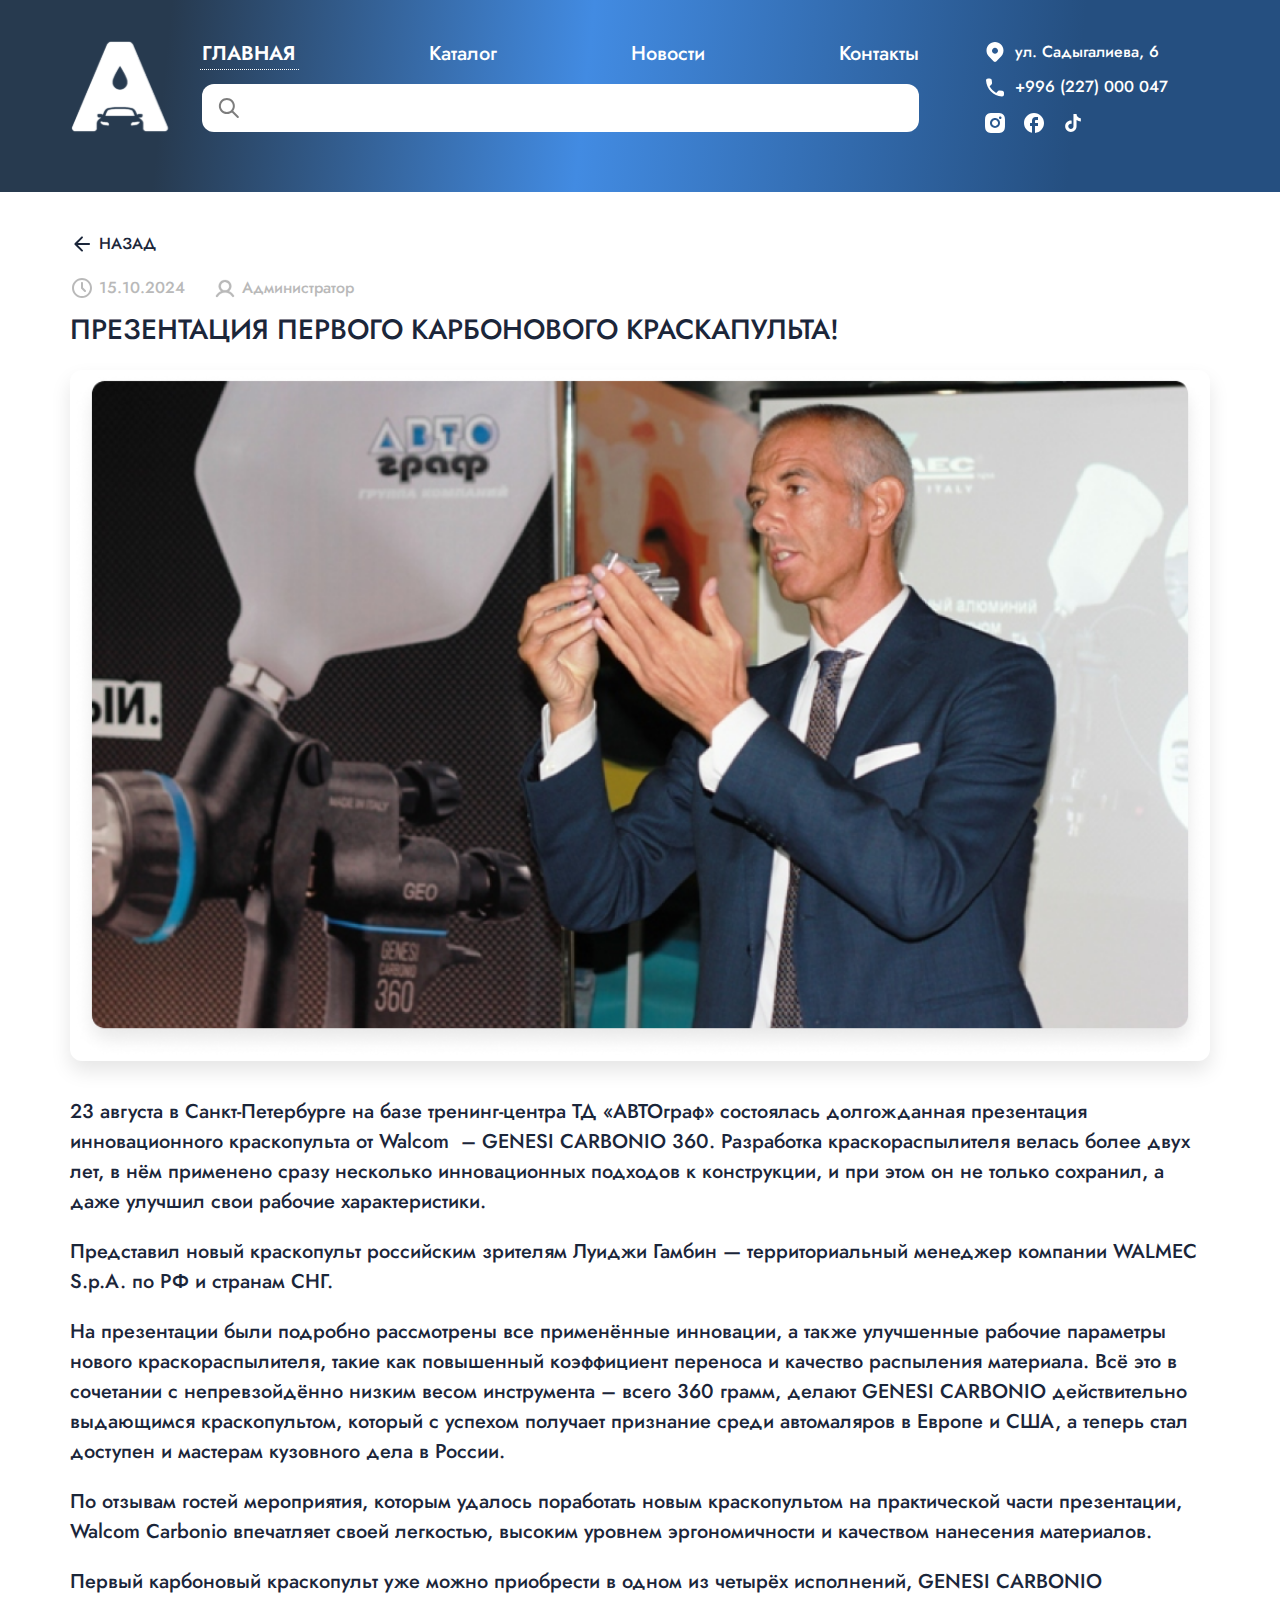
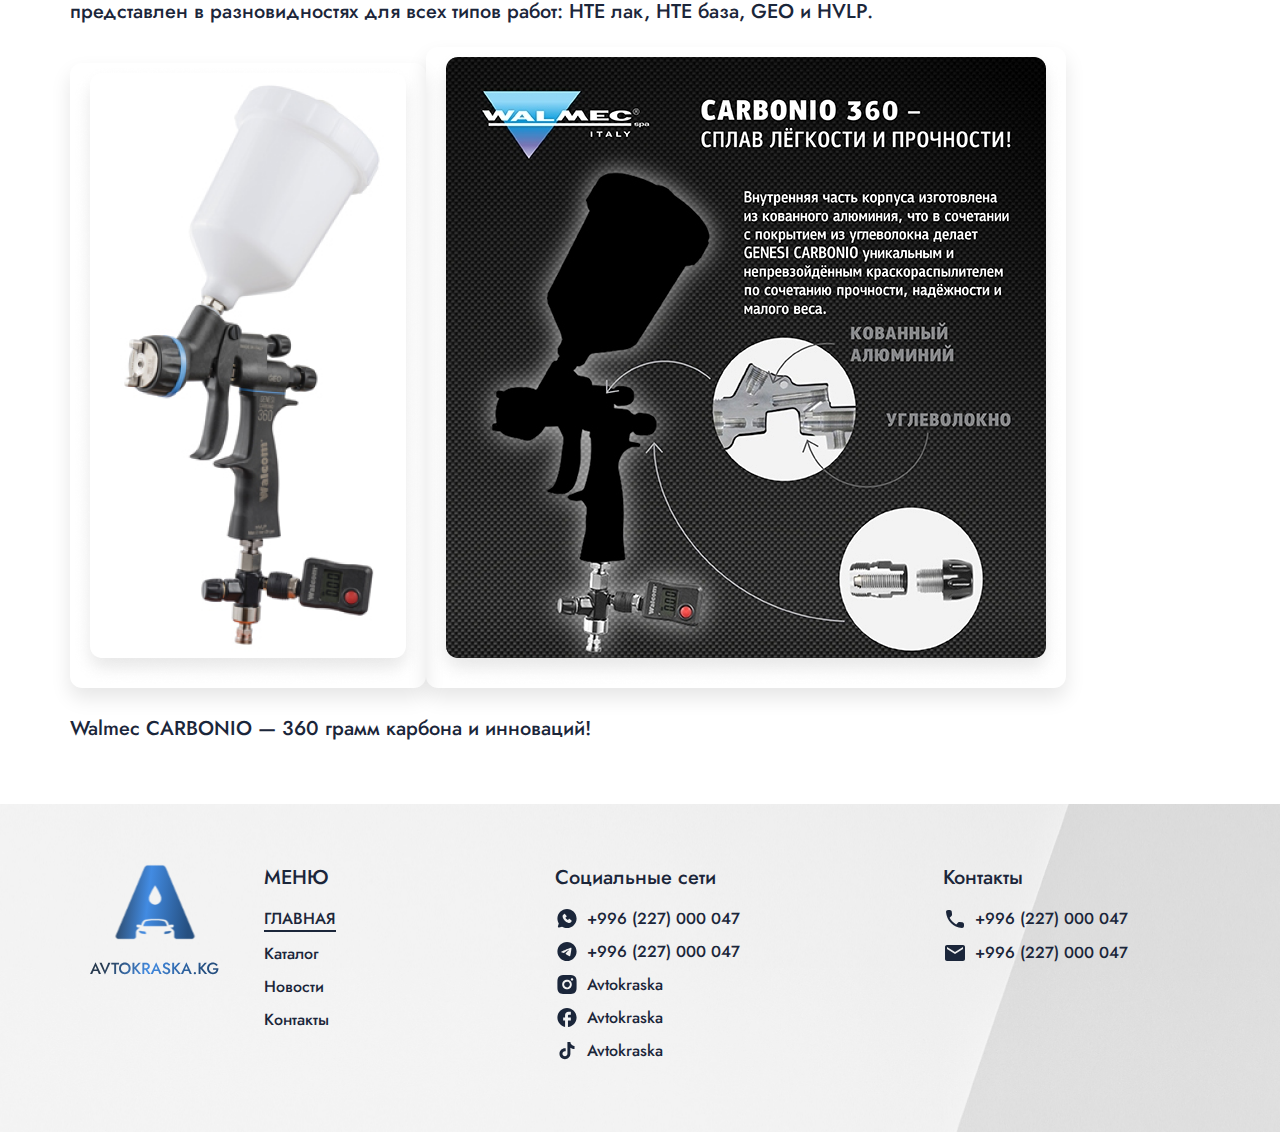
<file: news_item.html>
<!DOCTYPE html>
<html lang="ru">
<head>
    <title>Avtokraska | подробнее про новость </title>
    <meta charset="utf-8">
    <meta name="viewport" content="width=device-width, initial-scale=1">
    <meta http-equiv="content-type" content="text/html; charset=utf-8">
    <meta name="keywords" content="">
    <meta name="description" content="">

    <link rel="stylesheet" href="css/slick.min.css">
    <link rel="stylesheet" href="css/grid.min.css">
    <link rel="stylesheet" href="css/style.css">
    <link rel="stylesheet" href="css/media.css">
    <link rel="stylesheet" href="css/fonts.css">
</head>


<body>

<header class="header_with_bg">
    <div class="mobile_header">
        <div class="mobile_header_top">
            <div class="mobile_header_top_item_side">
                <button class="open_menu" id="open_menu"><img src="./img/icons/burger_black.svg" alt=""></button>
            </div>
            <div class="mobile_header_top_item"><h3>AVTOKRASKA.KG</h3></div>
            <div class="mobile_header_top_item_side"></div>
        </div>
        <div class="mobile_header_body">
            <div class="mobile_search_input_block">
                <input class="mobile_search_input" type="text">
                <div class="mobile_search_hint">
                    <ul class="mobile_search_hint_list">
                        <li><span>Результат не найден</span></li>
                        <li><a href="#">Универсальная шпатлевка <img class="link_arrow_right"
                                                                     src="./img/icons/ph_arrow-right.svg" alt=""></a>
                        </li>
                        <li><a href="#">Универсальная шпатлевка <img class="link_arrow_right"
                                                                     src="./img/icons/ph_arrow-right.svg" alt=""></a>
                        </li>
                        <li><a href="#">Универсальная шпатлевка <img class="link_arrow_right"
                                                                     src="./img/icons/ph_arrow-right.svg" alt=""></a>
                        </li>
                    </ul>
                </div>
            </div>
            <div class="mobile_menu_items">
                <div class="mobile_menu_item">
                    <a class="mobile_menu_link active" href="#">Главная</a>
                </div>
                <div class="mobile_menu_item">

                    <div class="accordion">
                        <div class="accordion-item">
                            <div class="accordion-header">Каталог <img class="arrow_accordion"
                                                                       src="./img/icons/arrowDown.svg" alt=""></div>
                            <div class="accordion-content">
                                <div class="sub-accordion">
                                    <div class="sub-accordion-item">
                                        <div class="sub-accordion-header">Подраздел 1.1 <img class="sub_arrow_accordion"
                                                                                             src="./img/icons/arrowDown.svg"
                                                                                             alt=""></div>
                                        <div class="sub-accordion-content">
                                            <a class="accordion_link" href="#">Ссылкаааа</a>
                                            <a class="accordion_link" href="#">Ссылкаааа</a>
                                            <a class="accordion_link" href="#">Ссылкаааа</a>
                                            <a class="accordion_link" href="#">Ссылкаааа</a>
                                        </div>
                                    </div>
                                    <div class="sub-accordion-item">
                                        <div class="sub-accordion-header">Подраздел 1.2 <img class="sub_arrow_accordion"
                                                                                             src="./img/icons/arrowDown.svg"
                                                                                             alt=""></div>
                                        <div class="sub-accordion-content">
                                            <a class="accordion_link" href="#">Ссылкаааа 2</a>
                                            <a class="accordion_link" href="#">Ссылкаааа 2</a>
                                            <a class="accordion_link" href="#">Ссылкаааа 2</a>
                                            <a class="accordion_link" href="#">Ссылкаааа 2</a>
                                        </div>
                                    </div>
                                    <div class="sub-accordion-item">
                                        <div class="sub-accordion-header">Подраздел 1.3 <img class="sub_arrow_accordion"
                                                                                             src="./img/icons/arrowDown.svg"
                                                                                             alt=""></div>
                                        <div class="sub-accordion-content">
                                            <a class="accordion_link" href="#">Ссылкаааа 3</a>
                                            <a class="accordion_link" href="#">Ссылкаааа 3</a>
                                            <a class="accordion_link" href="#">Ссылкаааа 3</a>
                                            <a class="accordion_link" href="#">Ссылкаааа 3</a>
                                        </div>
                                    </div>
                                    <div class="sub-accordion-item">
                                        <div class="sub-accordion-header">Подраздел 1.1 <img class="sub_arrow_accordion"
                                                                                             src="./img/icons/arrowDown.svg"
                                                                                             alt=""></div>
                                        <div class="sub-accordion-content">
                                            <a class="accordion_link" href="#">Ссылкаааа</a>
                                            <a class="accordion_link" href="#">Ссылкаааа</a>
                                            <a class="accordion_link" href="#">Ссылкаааа</a>
                                            <a class="accordion_link" href="#">Ссылкаааа</a>
                                        </div>
                                    </div>
                                    <div class="sub-accordion-item">
                                        <div class="sub-accordion-header">Подраздел 1.2 <img class="sub_arrow_accordion"
                                                                                             src="./img/icons/arrowDown.svg"
                                                                                             alt=""></div>
                                        <div class="sub-accordion-content">
                                            <a class="accordion_link" href="#">Ссылкаааа 2</a>
                                            <a class="accordion_link" href="#">Ссылкаааа 2</a>
                                            <a class="accordion_link" href="#">Ссылкаааа 2</a>
                                            <a class="accordion_link" href="#">Ссылкаааа 2</a>
                                        </div>
                                    </div>
                                    <div class="sub-accordion-item">
                                        <div class="sub-accordion-header">Подраздел 1.3 <img class="sub_arrow_accordion"
                                                                                             src="./img/icons/arrowDown.svg"
                                                                                             alt=""></div>
                                        <div class="sub-accordion-content">
                                            <a class="accordion_link" href="#">Ссылкаааа 3</a>
                                            <a class="accordion_link" href="#">Ссылкаааа 3</a>
                                            <a class="accordion_link" href="#">Ссылкаааа 3</a>
                                            <a class="accordion_link" href="#">Ссылкаааа 3</a>
                                        </div>
                                    </div>
                                    <div class="sub-accordion-item">
                                        <div class="sub-accordion-header">Подраздел 1.1 <img class="sub_arrow_accordion"
                                                                                             src="./img/icons/arrowDown.svg"
                                                                                             alt=""></div>
                                        <div class="sub-accordion-content">
                                            <a class="accordion_link" href="#">Ссылкаааа</a>
                                            <a class="accordion_link" href="#">Ссылкаааа</a>
                                            <a class="accordion_link" href="#">Ссылкаааа</a>
                                            <a class="accordion_link" href="#">Ссылкаааа</a>
                                        </div>
                                    </div>
                                    <div class="sub-accordion-item">
                                        <div class="sub-accordion-header">Подраздел 1.2 <img class="sub_arrow_accordion"
                                                                                             src="./img/icons/arrowDown.svg"
                                                                                             alt=""></div>
                                        <div class="sub-accordion-content">
                                            <a class="accordion_link" href="#">Ссылкаааа 2</a>
                                            <a class="accordion_link" href="#">Ссылкаааа 2</a>
                                            <a class="accordion_link" href="#">Ссылкаааа 2</a>
                                            <a class="accordion_link" href="#">Ссылкаааа 2</a>
                                        </div>
                                    </div>
                                    <div class="sub-accordion-item">
                                        <div class="sub-accordion-header">Подраздел 1.3 <img class="sub_arrow_accordion"
                                                                                             src="./img/icons/arrowDown.svg"
                                                                                             alt=""></div>
                                        <div class="sub-accordion-content">
                                            <a class="accordion_link" href="#">Ссылкаааа 3</a>
                                            <a class="accordion_link" href="#">Ссылкаааа 3</a>
                                            <a class="accordion_link" href="#">Ссылкаааа 3</a>
                                            <a class="accordion_link" href="#">Ссылкаааа 3</a>
                                        </div>
                                    </div>
                                </div>
                            </div>
                        </div>

                    </div>
                </div>
                <div class="mobile_menu_item">
                    <a class="mobile_menu_link" href="#">Контакты</a>
                </div>
            </div>
        </div>
    </div>
    <div class="container">

        <div class="header row">
            <div class="col-md-1 col-lg-1">
                <div class="logo">
                    <a href="#">
                        <img class="main_logo" src="./img/LOGO.svg" alt="">
                    </a>
                </div>
            </div>
            <div class="col-md-7 col-lg-8">
                <div class="head_links">
                    <ul class="head_links_list">
                        <li><a class="head_links_item active" href="#">Главная</a></li>
                        <li><a class="head_links_item" href="#">Каталог</a></li>
                        <li><a class="head_links_item" href="#">Новости</a></li>
                        <li><a class="head_links_item" href="#">Контакты</a></li>
                    </ul>
                    <div class="search_block">
                        <input class="search_input" type="text">
                        <div class="search_hint">
                            <ul class="search_hint_list">
                                <li>Результат не найден</li>
                                <li><a href="#">Универсальная шпатлевка</a></li>
                            </ul>
                        </div>
                    </div>
                </div>
            </div>
            <div class="col-md-4 col-lg-3">
                <div class="social_links">
                    <ul>
                        <li><a class="social_links_item" href=""><img src="./img/icons/location.svg" alt=""> ул.
                            Садыгалиева, 6</a></li>
                        <li><a class="social_links_item" href=""><img src="./img/icons/phone.svg" alt=""> +996 (227) 000
                            047</a></li>
                        <li>
                            <a href="#" class="social_item"><img src="./img/icons/instagram.svg" alt=""></a>
                            <a href="#" class="social_item"><img src="./img/icons/facebook.svg" alt=""></a>
                            <a href="#" class="social_item"><img src="./img/icons/tiktok.svg" alt=""></a>
                        </li>
                    </ul>
                </div>
            </div>
        </div>
    </div>
</header>
<div class="mobile_catalog_btn">
    <button id="btn_open_catalog" class="btn_open-catalog">ВЫБРАТЬ КАТЕГОРИЮ</button>
</div>
<section class="section_no_bg">
    <div class="container">
        <div class="row">
            <div class="col-lg-12">
                <div class="go_back">
                    <img src="./img/icons/arrow-back.svg" alt="">
                    <a href="#">Назад</a>
                </div>
                <div class="date_of_news">
                    <span>  <img src="./img/icons/time-line.svg" alt="">15.10.2024</span>
                    <span>  <img src="./img/icons/user-bold.svg" alt="">Администратор</span>
                </div>
                <h2 class="title_of_news">ПРЕЗЕНТАЦИЯ ПЕРВОГО КАРБОНОВОГО КРАСКАПУЛЬТА!</h2>
                <div class="image_news">
                    <img src="./img/image4.png" alt="">
                </div>
                <div class="news_text">


                    <p>
                        23 августа в Санкт-Петербурге на базе тренинг-центра ТД «АВТОграф» состоялась долгожданная
                        презентация инновационного краскопульта от Walcom  – GENESI CARBONIO 360. Разработка
                        краскораспылителя велась более двух лет, в нём применено сразу несколько инновационных подходов
                        к конструкции, и при этом он не только сохранил, а даже улучшил свои рабочие характеристики.
                    </p>
                    <p>
                        Представил новый краскопульт российским зрителям Луиджи Гамбин — территориальный менеджер
                        компании WALMEC S.p.A. по РФ и странам СНГ.
                    </p>
                    <p>
                        На презентации были подробно рассмотрены все применённые инновации, а также улучшенные рабочие
                        параметры нового краскораспылителя, такие как повышенный коэффициент переноса и качество
                        распыления материала. Всё это в сочетании с непревзойдённо низким весом инструмента – всего 360
                        грамм, делают GENESI CARBONIO действительно выдающимся краскопультом, который с успехом получает
                        признание среди автомаляров в Европе и США, а теперь стал доступен и мастерам кузовного дела в
                        России.
                    </p>
                    <p>
                        По отзывам гостей мероприятия, которым удалось поработать новым краскопультом на практической
                        части презентации, Walcom Carbonio впечатляет своей легкостью, высоким уровнем эргономичности и
                        качеством нанесения материалов.
                    </p>
                    <p>
                        Первый карбоновый краскопульт уже можно приобрести в одном из четырёх исполнений, GENESI
                        CARBONIO представлен в разновидностях для всех типов работ: HTE лак, HTE база, GEO и HVLP. 
                    </p>
                </div>
                <div class="news_images">
                    <img class="news_images_item" src="./img/image5.png" alt="">
                    <img class="news_images_item" src="./img/image6.png" alt="">
                </div>
                <p class="last_text">
                    Walmec CARBONIO — 360 грамм карбона и инноваций!
                </p>
            </div>

        </div>
    </div>
</section>


<div class="mobile_fixed_menu">
    <a href="#" class="fixed_menu_item">
        <img src="./img/icons/home.svg" alt="">
        <span>
            Главная
        </span>
    </a>
    <a href="#" class="fixed_menu_item active">

        <img src="./img/icons/planner.svg" alt="">
        <span>
            Каталог
        </span>
    </a>
    <a href="#" class="fixed_menu_item ">
        <img src="./img/icons/news.svg" alt="">
        <span>
            Новости
        </span>
    </a>
    <a href="#" class="fixed_menu_item">
        <img src="./img/icons/contact.svg" alt="">
        <span>
            Контакты
        </span>
    </a>
</div>
<footer class="footer">
    <div class="container">
        <div class="row">
            <div class="footer_item mobile_none col-md-2 col-lg-2">
                <a class="footer_logo" href="#">
                    <img src="./img/logo_footer.svg" alt="">
                </a>
            </div>
            <div class="footer_item col-md-3 col-4 col-lg-3">
                <div class="footer_menu">
                    <h4 class="footer_title">
                        МЕНЮ
                    </h4>
                    <ul class="footer_menu_list main_links">
                        <li><a class="active" href="">Главная</a></li>
                        <li><a href="">Каталог</a></li>
                        <li><a href="">Новости</a></li>
                        <li><a href="">Контакты</a></li>
                    </ul>
                </div>

            </div>
            <div class="footer_item col-md-4 col-6 col-lg-4">
                <div class="footer_menu">
                    <h4 class="footer_title">
                        Социальные сети
                    </h4>
                    <ul class="footer_menu_list">
                        <li><a href=""><img src="./img/icons/wa-black.svg" alt=""> +996 (227) 000 047</a></li>
                        <li><a href=""><img src="./img/icons/black-telegram.svg" alt=""> +996 (227) 000 047</a></li>
                        <li><a href=""><img src="./img/icons/black-instagram.svg" alt=""> Avtokraska</a></li>
                        <li><a href=""><img src="./img/icons/black-facebook.svg" alt=""> Avtokraska</a></li>
                        <li><a href=""><img src="./img/icons/black-tiktok.svg" alt=""> Avtokraska</a></li>
                    </ul>
                </div>
            </div>
            <div class="footer_item col-md-3 col-6 col-lg-3">
                <div class="footer_menu">
                    <h4 class="footer_title">
                        Контакты
                    </h4>
                    <ul class="footer_menu_list">
                        <li><a href=""><img src="./img/icons/black-phone.svg" alt=""> +996 (227) 000 047</a></li>
                        <li><a href=""><img src="./img/icons/black-email.svg" alt=""> +996 (227) 000 047</a></li>
                    </ul>
                </div>
            </div>
            <div class="footer_item mobile_show col-6 col-md-2 col-lg-2">
                <a class="footer_logo_black" href="#">
                    <img src="./img/footer_logo_black.svg" alt="">
                </a>
            </div>
        </div>
    </div>
</footer>
<script src="js/jquery.min.js"></script>
<script src="js/slick.min.js"></script>
<script src="js/script.js"></script>
</body>

</html>
</file>
<file: css/style.css>
* {
    margin: 0;
    padding: 0;
}

::after, ::before {
    box-sizing: border-box;
}

body {
    font-family: 'Jost';
    position: relative;
}

img {
    width: 100%;
}

.myslider .item.c {
    background-color: #325d7f;
}

.myslider .item.b {
    background-color: #f2727f;
}

.myslider .item.a {
    background-color: #f9b294;
}


.myslider .slick-dots {
    position: absolute;
    top: 68%;
    transform: translateY(-50%);
    right: 5%;
}

.myslider .slick-dots li {
    list-style: none;
    margin: 10px 0;
}

.myslider .slick-dots button {
    border-radius: 50%;
    width: 20px;
    height: 20px;
    border: none;
    background-color: #fff;
    text-indent: -9999px;
    outline: 0;
}

.myslider .slick-dots button:hover {
    background-color: #000;
}

.myslider .slick-slide {
    height: 100vh !important;
}

/* Slider */
.myslider.slick-slider {
    position: relative;
    display: block;
    box-sizing: border-box;
    -webkit-touch-callout: none;
    -webkit-user-select: none;
    -khtml-user-select: none;
    -moz-user-select: none;
    -ms-user-select: none;
    user-select: none;
    -ms-touch-action: pan-y;
    touch-action: pan-y;
    -webkit-tap-highlight-color: transparent;
}

.myslider .slick-list {
    position: relative;
    overflow: hidden;
    display: block;
    margin: 0;
    padding: 0;
}

.myslider .slick-list:focus {
    outline: none;
}

.myslider .slick-list.dragging {
    cursor: pointer;
    cursor: hand;
}

.myslider .slick-slider .slick-track, .myslider .slick-slider .slick-list {
    -webkit-transform: translate3d(0, 0, 0);
    -moz-transform: translate3d(0, 0, 0);
    -ms-transform: translate3d(0, 0, 0);
    -o-transform: translate3d(0, 0, 0);
    transform: translate3d(0, 0, 0);
}

.myslider .slick-track {
    position: relative;
    left: 0;
    top: 0;
    display: block;
}

.myslider .slick-track:before, .slick-track:after {
    content: "";
    display: table;
}

.myslider .slick-track:after {
    clear: both;
}

.myslider .slick-loading .slick-track {
    visibility: hidden;
}

.slick-slide {
    float: left;
    height: 100%;
    min-height: 1px;
    display: none;
}

[dir="rtl"] .slick-slide {
    float: right;
}

.myslider .slick-slide img {
    display: block;
}

.myslider .slick-slide.slick-loading img {
    display: none;
}

.slick-slide.dragging img {
    pointer-events: none;
}


.slick-loading .slick-slide {
    visibility: hidden;
}


.myslider .slick-dots {
    padding-right: 180px;
}

.myslider .slick-dots li {
    position: relative;
    cursor: pointer;
    font-size: 30px;
    line-height: 65px;
    color: #ffffff;
    text-align: right;
    font-weight: 600;
}

.myslider .slick-dots li.slick-active {
    font-size: 50px;
}

.myslider .slick-dots li.slick-active:after {
    position: absolute;
    right: -160px;
    top: 34px;
    content: '';
    width: 140px;
    height: 2px;
    background: #ffffff;
}

.myslider .slick-dots li.slick-active:before {
    position: absolute;
    right: -27px;
    top: 28px;
    content: '';
    width: 14px;
    height: 14px;
    border-radius: 50%;
    background: #ffffff;
}

.myslider .item {
    background-size: cover;
    background-position: center;
    background-repeat: no-repeat;
}

.main_logo {
    width: 100px;
}

.head_links {
    padding: 0 0 0 35px;
}

.head_links_list {
    padding: 0 0;
    display: flex;
    justify-content: space-between;
}

.head_links_list li {
    margin: 0 0;
    list-style: none;
}

.social_links ul {
    padding: 0 0 0 40px;
    margin: 0 0;
}

.social_links ul li {
    list-style: none;
    margin: 0 0 11px;
}

.social_item {
    display: inline-block;
    margin-right: 10px;
}

.social_item img {
    width: 24px;

}

.head_links_item {
    font-weight: 500;
    font-size: 20px;
    line-height: 28px;
    color: #ffffff;
    text-decoration: none;
}

.head_links_item.active {
    font-weight: 600;
    text-transform: uppercase;
    position: relative;
}

.head_links_item.active:after {
    content: "";
    position: absolute;
    width: 106%;
    bottom: -2px;
    height: 1px;
    border-top: 1px dotted #ffffff;
    left: -2px;
}

.head_links ul {
    margin-bottom: 16px;
}

.social_links_item {
    font-weight: 500;
    font-size: 16px;
    line-height: 23px;
    color: #ffffff;
    text-decoration: none;
    display: flex;
}

.social_links_item img {
    width: 24px;
    margin-right: 8px;
}

.search_input {
    font-weight: 400;
    font-size: 16px;
    line-height: 23px;
    color: rgba(125, 125, 125, 1);
    padding: 0 0 0 50px;
    height: 48px;
    border-radius: 12px;
    background: #ffffff;
    width: calc(100% - 50px);
    border: none;
    outline: none;
    box-shadow: none;
    display: block;
    background-image: url(../img/icons/search.svg);
    background-position: top 12px left 14px;;
    background-repeat: no-repeat;
}

header {
    padding: 40px 0;
    position: absolute;
    z-index: 9;
    width: 100%;
}

.header_bg {
    position: absolute;
    z-index: 8;
    top: -250px;
    width: 100%;
    height: 500px;
    background-image: url(../img/header_bg.png);
    background-repeat: no-repeat;
    background-size: cover;
    background-position: center;
}

.slider_content {
    display: block;

    padding: 194px 0 0 0;
}

.slider_content h2 {
    font-weight: 600;
    font-size: 60px;
    line-height: 80px;
    color: #ffffff;
}

.slider_content p {
    font-weight: 400;
    font-size: 20px;
    line-height: 25px;
    color: #ffffff;
    max-width: 450px;
}

.sticky_links {
    position: sticky;
    right: 120px;
    bottom: 80px;
    width: 59px;
    float: right;
    border-radius: 10px;
    overflow: hidden;
    background: rgba(65, 90, 120, 1);
}

.open_links {
    display: flex;
    align-items: center;
    justify-content: center;
    width: 59px;
    height: 59px;
    background: rgba(13, 172, 67, 1);
    cursor: pointer;
    float: end;
}

.hiden_links {
    opacity: 0;
    height: 0;
    overflow: hidden;
    transition: all 0.3s;
}

.hiden_links.active {
    opacity: 1;
    height: 236px;
    transition: all 0.3s;
}

.open_links img {
    width: 24px;
}

.hiden_links_item {
    width: 59px;
    height: 59px;
    display: flex;
    align-items: center;
    justify-content: center;
}

.hiden_links_item img {
    width: 32px;
}

.search_hint {
    background: #ffffff;
    width: calc(100% - 60px);
    padding: 12px 30px;
    border-radius: 0 0 12px 12px;
    display: none;
}

.search_hint.active {
    display: block;
}

.search_input.active {
    background: rgba(245, 245, 245, 1);
    background-image: url(../img/icons/search.svg);
    background-position: top 12px left 14px;;
    background-repeat: no-repeat;
    border-radius: 12px 12px 0 0;
}

.search_hint_list {

}

.search_hint_list li {
    list-style: none;
    margin-bottom: 10px;
}

.search_hint_list li, .search_hint_list li a {
    font-weight: 400;
    font-size: 16px;
    line-height: 23px;
    color: rgba(125, 125, 125, 1);
    text-decoration: none;
}

.title_section {
    color: rgba(27, 38, 58, 1);
    font-weight: 500;
    font-size: 28px;
    line-height: 40px;
}

.manufactures {
    padding: 50px 0;
}

.manufactures .slick-prev {
    left: -25px;
}

.manufactures .slick-next {
    right: -25px;
}

.manufactures .slick-prev, .manufactures .slick-next {
    background: red;
    font-size: 0;
    line-height: 0;
    position: absolute;
    top: 50%;
    display: block;
    width: 20px;
    height: 20px;
    padding: 0;
    -webkit-transform: translate(0, -50%);
    -ms-transform: translate(0, -50%);
    transform: translate(0, -50%);
    cursor: pointer;
    color: transparent;
    border: none;
    outline: none;
}

.manufactures {
    position: relative;
    display: block;
    box-sizing: border-box;
    -webkit-user-select: none;
    -moz-user-select: none;
    -ms-user-select: none;
    user-select: none;
    -webkit-touch-callout: none;
    -khtml-user-select: none;
    -ms-touch-action: pan-y;
    touch-action: pan-y;
    -webkit-tap-highlight-color: transparent;
}

.item_slider {
    padding: 5px;
    overflow: hidden;
}

.slider_btn {
    width: 57px;
    height: 57px;
    border-radius: 50%;
    border: none;
    outline: none;
    box-shadow: 0px 4px 4px 0px rgba(0, 0, 0, 0.1);
    background: #f5f5f5;
    display: flex;
    justify-content: center;
    align-items: center;
    cursor: pointer;
    position: absolute;
}

.slider_btn img {
    width: 24px;
}

.slider_btn.slider_btn_prev {
    bottom: 41px;
    left: -11px;
    z-index: 1;
}

.slider_btn.slider_btn_next {
    bottom: 41px;
    right: -11px;
    z-index: 1;
}

.card_product {
    display: block;
    height: 352px;
    box-shadow: 0px 10px 20px 0px rgba(0, 0, 0, 0.1);
    border-radius: 12px;
    overflow: hidden;
    position: relative;
}

.card_product img {
    width: 100%;
    height: 100%;
    object-fit: cover;
}


.card_product_bg {
    position: absolute;
    align-items: center;
    justify-content: center;
    width: 100%;
    height: 100%;
    left: 0;
    top: 0;
    background: rgba(0, 0, 0, 0.6);
    opacity: 0;
    display: flex;
    transition: all 0.3s;
}

.link_product {
    background: linear-gradient(95.97deg, #273A4F 13.23%, #428BE2 45.75%, #254F80 83.62%);
    font-weight: 400;
    font-size: 16px;
    line-height: 22px;
    text-decoration: none;
    text-transform: uppercase;
    padding: 8px 40px;
    border-radius: 8px;
    color: #ffffff;

}

.card_product:hover .card_product_bg {
    opacity: 1;
    transition: all 0.3s;
}

.head_section {
    margin-bottom: 40px;
    display: flex;
    justify-content: space-between;
}

.section_link {
    font-weight: 400;
    font-size: 22px;
    line-height: 33px;
    color: rgba(27, 38, 58, 1);
    text-decoration: underline;
}

.top_sales {

    padding: 60px 0;
    background-image: url(../img/BG.jpg);
    background-position: center;
    background-repeat: no-repeat;
    background-size: cover;
}

.card_block {
    margin-bottom: 40px;
}

.cart_news {
    box-shadow: 0px 10px 20px 0px rgba(0, 0, 0, 0.1);
    border-radius: 12px;
    margin-bottom: 30px;
}

.cart_news_img {
    border: 1px solid rgba(120, 141, 170, 0.3);
    overflow: hidden;
    border-radius: 12px;
    margin-bottom: 10px;
    height: 264px;
}

.cart_news_img img {
    width: 100%;
    height: 100%;
    object-fit: cover;
}

.calendar_icon {
    width: 24px;
    margin-right: 8px;
}

.cart_news_date {
    display: flex;
    margin-bottom: 8px;
    font-weight: 400;
    font-size: 18px;
    line-height: 22px;
    color: rgba(27, 38, 58, 1);
}

.cart_news_content_text h3 {
    font-weight: 500;
    font-size: 20px;
    line-height: 28px;
    color: rgba(27, 38, 58, 1);
    margin-bottom: 5px;
}

.cart_news_content_text p {
    font-weight: 400;
    font-size: 16px;
    line-height: 22px;
    color: rgba(27, 38, 58, 1);
    overflow-wrap: break-word;
}

.cart_news_content_text {
    margin-bottom: 15px;
}

.cart_news_link {
    background: rgba(65, 90, 120, 1);
    font-weight: 400;
    font-size: 16px;
    line-height: 22px;
    color: #ffffff;
    text-transform: uppercase;
    text-decoration: none;
    width: 100%;
    padding: 8px 0;
    text-align: center;
    display: flex;
    justify-content: center;
    border-radius: 8px;
}

.section_news {
    padding: 60px 0;
}

.cart_news_content {
    padding: 0 15px 15px;
}

.footer {
    padding: 60px 0;
    background-image: url(../img/BG.jpg);
    background-position: center;
    background-repeat: no-repeat;
    background-size: cover;
}

.footer_logo {
    display: flex;
    flex-direction: column;
    align-items: center;
}

.footer_logo img {
    width: 130px;
}

.footer_title {
    font-weight: 500;
    font-size: 20px;
    line-height: 28px;
    color: rgba(27, 38, 58, 1);
    margin-bottom: 15px;
}

.footer_menu_list {
    padding: 0 0;
}

.footer_menu_list li {
    list-style: none;
    margin-bottom: 10px;
}

.footer_menu_list img {
    width: 24px;
    margin-right: 8px;
}

.footer_menu_list a {
    display: flex;
    font-weight: 500;
    font-size: 16px;
    line-height: 23px;
    color: rgba(27, 38, 58, 1);
    text-decoration: none;
}

.footer_menu_list a.active {
    text-transform: uppercase;
    position: relative;
}

.footer_menu_list.main_links a {
    display: inline-grid;
}

.footer_menu_list.main_links a.active:after {
    width: 100%;
    height: 2px;
    bottom: 2px;
    left: 0;
    content: "";
    background: rgba(27, 38, 58, 1);
}

.mobile_header {
    display: none;
}

.myslider .mobile_banner_img {
    display: none !important;
}

.mobile_show {
    display: none;
}

.footer_logo_black {
    width: 94px;
}

.accordion-header {
    background: rgba(235, 235, 235, 1);
    padding: 12px 20px;
    cursor: pointer;
    font-weight: 500;
    font-size: 18px;
    line-height: 26px;
    color: rgba(27, 38, 58, 1);
    display: flex;
    justify-content: space-between;
    align-items: center;
}

.accordion-content {
    padding: 10px;
    display: none;

}


.sub-accordion-content {
    padding: 10px 20px;
    display: none;
}

.mobile_search_input_block {
    padding: 10px 20px;
}

.mobile_menu_link {
    display: block;
    width: calc(100% - 40px);
    padding: 12px 20px;
    font-weight: 500;
    font-size: 18px;
    line-height: 26px;
    color: rgba(27, 38, 58, 1);
    text-decoration: none;

}

.mobile_menu_item {
    margin-bottom: 12px;
    background: rgba(235, 235, 235, 1);

}

.mobile_menu_link.active {
    color: #ffffff;
    background: linear-gradient(95.97deg, #273A4F 13.23%, #428BE2 45.75%, #254F80 83.62%);
}

.sub-accordion {
    padding: 10px 35px;
    background: rgba(245, 245, 245, 1);
    overflow-y: scroll;
    max-height: 60vh;
}

.sub-accordion-header {
    cursor: pointer;
    font-weight: 500;
    font-size: 16px;
    line-height: 23px;
    color: rgba(65, 90, 120, 1);
    padding: 15px 0;
    border-bottom: 1px solid rgba(65, 90, 120, 0.24);
    display: flex;
    align-items: center;
    justify-content: space-between;
}

.accordion_link {
    display: block;
    font-weight: 500;
    font-size: 16px;
    line-height: 23px;
    color: rgba(65, 90, 120, 1);
    text-decoration: none;
    padding: 5px 0;
}

.arrow_accordion {
    width: 24px;
}

.sub_arrow_accordion {
    width: 24px;
}

.accordion-header.show .arrow_accordion {
    transform: rotate(180deg);
}

.sub-accordion-header.show .sub_arrow_accordion {
    transform: rotate(180deg);
}

.mobile_search_input {
    font-weight: 400;
    font-size: 16px;
    line-height: 23px;
    color: rgba(125, 125, 125, 1);
    padding: 0 0 0 50px;
    height: 48px;
    border-radius: 12px;
    background: rgba(245, 245, 245, 1);
    width: calc(100% - 50px);
    border: none;
    outline: none;
    box-shadow: none;
    display: block;
    background-image: url(../img/icons/search.svg);
    background-position: top 12px left 14px;
    background-repeat: no-repeat;
}

.mobile_search_hint {
    background: #ffffff;
    width: calc(100% - 60px);
    padding: 12px 30px;
    border-radius: 0 0 12px 12px;
    display: none;
}

.mobile_search_hint.active {
    padding: 0 15px;
    display: block;
    box-shadow: 0px 12px 24px 0px rgba(0, 0, 0, 0.06);
}

.mobile_search_hint_list li, .mobile_search_hint_list li a {
    font-weight: 400;
    font-size: 16px;
    line-height: 23px;
    color: rgba(125, 125, 125, 1);
    text-decoration: none;
    list-style: none;
}

.mobile_search_hint_list li a {
    padding: 5px 0;
    display: flex;
    justify-content: space-between;
    align-items: center;
}

.mobile_search_hint_list li span {
    padding: 5px 0;
    display: flex;
}

.link_arrow_right {
    width: 16px;
}

.mobile_header_body {
    opacity: 0;
    overflow: hidden;
    height: 0;
    transition: all 0.3s;
}

.mobile_header_body.active {
    opacity: 1;
    transition: all 0.3s;
    height: 100vh;
}

.pp_block {
    z-index: 9;
    align-items: center;
    justify-content: center;
    width: 100%;
    height: 100%;
    position: fixed;
    background: rgba(0, 0, 0, 0.5);
    display: none;
}

.pp_block.show {
    display: flex;
}

.pp_content {
    display: flex;
    padding: 30px 40px 0;
    width: 675px;
    position: relative;
    z-index: 999;
    background: #ffffff;
    border-radius: 12px;
}

.pp_img {
    width: 44%;
    margin-right: 40px;
}

.pp_img img {
    width: 100%;
    box-shadow: 0px 10px 20px 0px rgba(0, 0, 0, 0.1);
}

.pp_about_product {
    width: 55%;
}

.pp_name_product {
    font-weight: 500;
    font-size: 28px;
    line-height: 40px;
    color: rgba(27, 38, 58, 1);
    margin-bottom: 5px;
}

.pp_about_product p {
    font-weight: 400;
    font-size: 16px;
    line-height: 22px;
    color: rgba(27, 38, 58, 1);
    margin-bottom: 20px;
}

.about_product_list {
    padding: 0 0;
    margin-bottom: 30px;
}

.about_product_list li {
    list-style: none;
    display: flex;
    justify-content: space-between;
    margin-bottom: 13px;
    position: relative;
}

.about_product_list li:after {
    width: 93%;
    content: '';
    background: rgba(120, 141, 170, 0.3);
    height: 1px;
    bottom: -4px;
    left: 0;
    position: absolute;
}

.about_product_list li:last-child:after {
    display: none;
}

.about_product_list li span {
    display: block;
    font-weight: 400;
    font-size: 16px;
    line-height: 22px;
    color: rgba(27, 38, 58, 1);
}

.about_product_list li span.info {
    font-weight: 500;
    text-transform: uppercase;
    font-size: 16px;
    line-height: 22px;
    color: rgba(27, 38, 58, 1);
}

.social_share a {
    display: inline-block;
    width: 24px;
    margin-left: 8px;
}

.social_share a img {
    width: 100%;
}

.close_pp {
    width: 28px;
    position: absolute;
    right: 15px;
    top: 15px;
    cursor: pointer;
}

.close_pp img {
    width: 100%;
}

.header_with_bg {
    background: linear-gradient(95.97deg, #273A4F 13.23%, #428BE2 45.75%, #254F80 83.62%);

}

header.header_with_bg {
    position: initial;
}

/* Tamaño del scroll */
.accordion_scroll::-webkit-scrollbar {
    width: 8px;
}

/* Estilos barra (thumb) de scroll */
.accordion_scroll::-webkit-scrollbar-thumb {
    background: #ccc;
    border-radius: 4px;
}

.accordion_scroll::-webkit-scrollbar-thumb:active {
    background-color: #999999;
}

.accordion_scroll::-webkit-scrollbar-thumb:hover {
    background: #b3b3b3;
    box-shadow: 0 0 2px 1px rgba(0, 0, 0, 0.2);
}

/* Estilos track de scroll */
.accordion_scroll::-webkit-scrollbar-track {
    background: #e1e1e1;
    border-radius: 4px;
}

.accordion_scroll::-webkit-scrollbar-track:hover,
.accordion_scroll::-webkit-scrollbar-track:active {
    background: #d4d4d4;
}

.accordion_scroll {
    height: 527px;
}

.pagination {
    display: flex;
    align-items: center;
    justify-content: center;
    width: 100%;
}

.pagination_list {
    padding: 0 0;
    display: flex;
}

.pagination_list li {
    list-style: none;
}

.dots {
    display: block;
    position: relative;
    width: 7px;
    height: 7px;
    border-radius: 50%;
    background: rgba(185, 185, 185, 1);
}

.dots:after {
    content: "";
    position: absolute;
    width: 7px;
    height: 7px;
    border-radius: 50%;
    background: rgba(185, 185, 185, 1);
    top: 0;
    left: -12px;
}

.dots:before {
    content: "";
    position: absolute;
    width: 7px;
    height: 7px;
    border-radius: 50%;
    background: rgba(185, 185, 185, 1);
    top: 0;
    right: -12px;
}

.dot {
    width: 60px;
    padding: 15px 0px;
    display: flex;
    align-items: center;
    justify-content: center;
}

.pagination_item {
    border: 1px solid rgba(65, 90, 120, 1);
    width: 60px;
    border-radius: 10px;
    padding: 3px 0;
    font-size: 20px;
    color: rgba(65, 90, 120, 1);
    display: block;
    text-align: center;
    text-decoration: none;
    margin: 0 8px;
}

.pagination_item.active {
    border: 1px solid rgba(65, 90, 120, 1);
    background: rgba(65, 90, 120, 1);
    width: 60px;
    border-radius: 10px;
    padding: 3px 0;
    font-size: 20px;
    color: rgba(255, 255, 255);
}

.section_no_bg {
    padding: 40px 0;
    position: relative;
}

.side_catalog {
    position: sticky;
    top: 0;
}

.mobile_catalog_btn {
    display: none;
    margin-bottom: 16px;
}

.btn_open-catalog {
    width: 100%;
    background: rgba(65, 90, 120, 1);
    padding: 9px 0;
    border-radius: 7px;
    font-weight: 500;
    text-transform: uppercase;
    font-size: 13px;
    line-height: 18px;
    color: rgba(255, 255, 255, 1);
    text-align: center;
    outline: none;
    box-shadow: none;
    border: none;
}

.mobile_fixed_menu {
    display: none;
    align-items: center;
    justify-content: center;
    box-shadow: 0px 12px 24px 0px rgba(0, 0, 0, 0.06);
    border-radius: 32px;
    height: 56px;
    background: #ffffff;
    position: fixed;
    bottom: 20px;
    /*width: calc(100% - 40px);*/
    width: 336px;
    left: calc(50% - 168px);
}

.fixed_menu_item {
    display: flex;
    flex-direction: column;
    font-size: 12px;
    line-height: 16px;
    font-weight: 600;
    color: rgba(125, 125, 125, 1);
    margin: 0 10px;
    padding: 3px 5px;
    align-items: center;
    text-decoration: none;
}

.fixed_menu_item.active {
    color: rgba(0, 10, 255, 1);
}

.fixed_menu_item.active img {
    filter: invert(8%) sepia(100%) saturate(6886%) hue-rotate(244deg) brightness(108%) contrast(140%);
}

.fixed_menu_item img {
    width: 24px;
    margin-bottom: 6px;
}

.go_back {
    display: flex;
    width: 100%;
    margin-bottom: 20px;
}

.go_back a {
    font-size: 16px;
    font-weight: 500;
    line-height: 23px;
    color: rgba(27, 38, 58, 1);
    text-decoration: none;
    text-transform: uppercase;
}

.date_of_news {
    font-size: 16px;
    font-weight: 500;
    line-height: 23px;
    color: rgba(185, 185, 185, 1);
    margin-bottom: 10px;
    display: flex;
}

.go_back img {
    width: 24px;
    margin-right: 5px;
}

.date_of_news span {
    display: flex;
    margin-right: 28px;
}

.date_of_news img {
    width: 24px;
    margin-right: 5px;
}
.title_of_news{
    font-size: 28px;
    font-weight: 500;
    line-height: 40px;
    color: rgba(27, 38, 58, 1);
    margin-bottom: 20px;
}
.image_news {
    margin-bottom: 30px;
}
.image_news img{
    width: 100%;
    box-shadow: 0px 10px 20px 0px rgba(0, 0, 0, 0.1);
    border-radius: 12px;
}
.news_text p{
    font-size: 20px;
    font-weight: 500;
    line-height: 30px;
    color: rgba(27, 38, 58, 1);
    margin-bottom: 20px;
}
.news_images{
    display: flex;
}
.news_images_item{
    width: inherit;
    box-shadow: 0px 10px 20px 0px rgba(0, 0, 0, 0.1);
    border-radius: 12px;
}
.last_text{
    font-size: 20px;
    font-weight: 500;
    line-height: 30px;
    color: rgba(27, 38, 58, 1);
    margin-bottom: 20px;
}
.news_images{
    margin-bottom: 20px;
    display: inline-table;
}

.contact_item img{
    width: 24px;
    margin-right: 8px;
}
.contact_address_item a{
    font-size: 16px;
    font-weight: 500;
    line-height: 23px;
    color: rgba(65, 90, 120, 1);
    margin-bottom: 8px;
    text-decoration: none;
    display: block;
}
.contact_item{
    font-size: 16px;
    font-weight: 500;
    line-height: 23px;
    color: rgba(27, 38, 58, 1);
    margin-bottom: 12px;
    text-decoration: none;
    display: flex;
}
.contacts_list{
    padding:  0 0;
}
.contacts_list li{
    list-style: none;
}
.mrg-40{
    margin-bottom: 40px;
}
</file>
<file: css/media.css>
@media screen and (max-width: 1024px) {
    .head_links_item {
        font-size: 18px;
        line-height: 22px;
    }

    .main_logo {
        width: 96px;
    }

    .social_links_item {
        font-size: 14px;
        line-height: 16px;
    }

    .social_links ul li {
        list-style: none;
        margin: 0 0 8px;
    }

    .slider_content h2 {
        font-size: 42px;
        line-height: 62px;
    }

    .slider_content p {
        font-size: 16px;
        line-height: 20px;
    }

    .myslider .slick-dots li.slick-active {
        font-size: 40px;
    }

    .myslider .slick-dots li {
        cursor: pointer;
        font-size: 26px;
        line-height: 50px;
    }

    .title_section {
        color: rgba(27, 38, 58, 1);
        font-weight: 500;
        font-size: 24px;
        line-height: 36px;
    }

    .slider_btn.slider_btn_next, .slider_btn.slider_btn_prev {
        bottom: 12px;
    }

    .cart_news {
        margin-bottom: 15px;
    }

    .section_link {
        font-weight: 400;
        font-size: 18px;
        line-height: 28px;
    }

    .footer_menu_list a {
        font-weight: 500;
        font-size: 14px;
    }

    .footer_title {
        font-weight: 500;
        font-size: 18px;
        line-height: 24px;
    }

    .cart_news_content_text h3 {
        font-weight: 500;
        font-size: 16px;
        line-height: 20px;
    }

    .cart_news_content_text p {
        font-weight: 400;
        font-size: 14px;
        line-height: 20px;
    }

    .cart_news_date {
        display: flex;
        margin-bottom: 5px;
        font-weight: 400;
        font-size: 16px;
        line-height: 24px;
    }

    .hiden_links_item {
        width: 50px;
        height: 50px;
    }

    .sticky_links {
        width: 50px;
    }

    .open_links {
        width: 50px;
        height: 50px;
    }

    .hiden_links_item img {
        width: 27px;
    }

    .hiden_links.active {
        opacity: 1;
        height: 208px;
    }
}

@media screen and (max-width: 992px) {
    .social_links ul {
        padding: 0 0 0 5px;
    }

    .slider_btn {
        width: 38px;
        height: 38px;
    }

    .slider_btn img {
        width: 18px;
    }

    .slider_btn.slider_btn_next, .slider_btn.slider_btn_prev {
        bottom: 29px;
    }

    .slider_btn.slider_btn_next {
        right: 0;
    }

    .slider_btn.slider_btn_prev {
        left: 0;
    }
}

@media screen and (max-width: 768px) {
    .main_logo {
        width: 72px;
    }

    .head_links_item {
        font-size: 14px;
        line-height: 16px;
    }

    .search_input {
        font-weight: 400;
        font-size: 14px;
        line-height: 18px;
        color: rgba(125, 125, 125, 1);
        padding: 0 0 0 50px;
        height: 34px;
        border-radius: 12px;
        background: #ffffff;
        width: calc(100% - 50px);
        border: none;
        outline: none;
        box-shadow: none;
        display: block;
        background-image: url(../img/icons/search.svg);
        background-position: top 6px left 10px;
        background-repeat: no-repeat;
    }

    .social_links ul {
        padding: 4px 0 0 5px;
    }

    .head_links ul {
        margin-bottom: 9px;
    }

    .slider_btn.slider_btn_next, .slider_btn.slider_btn_prev {
        bottom: 21px;
    }
}

@media screen and (max-width: 767px) {
    .header {
        display: none;
    }

    .mobile_header {
        display: block;
    }

    .mobile_header_top {
        display: flex;
        justify-content: space-between;
        align-items: center;
        padding: 10px 20px;
    }

    .mobile_header_top_item_side {
        display: block;
        width: 40px;
    }

    .mobile_header {

        background: #ffffff;
        padding: 0 0;
    }

    .mobile_header h3 {
        color: rgba(27, 38, 58, 1);
        font-weight: 500;
        font-size: 20px;
        line-height: 28px;
    }

    header {
        position: initial;
        padding: 0;
        background: #fefefe;
    }

    .header_bg {
        display: none;
    }

    .open_menu {
        width: 28px;
        height: 28px;
        box-shadow: none;
        outline: none;
        border: none;
        background: #ffffff;
    }

    .myslider .slick-slide {
        height: 433px !important;
    }

    .slider_content h2 {
        font-size: 20px;
        line-height: 28px;
        margin-bottom: 7px;
    }

    .slider_content p {
        font-size: 16px;
        line-height: 20px;
    }


    .myslider .slick-dots {
        padding: 0;
    }

    .myslider .slick-dots li.slick-active:after {
        display: none;
    }

    .myslider .slick-dots li.slick-active:before {
        display: none;
    }

    .myslider .slick-dots li.slick-active {
        font-size: 26px;
    }

    .myslider .slick-dots {
        display: flex;
        position: absolute;
        top: initial;
        bottom: 10px;
        transform: translateY(-0);
        width: 100%;
        justify-content: center;
        right: 0;
    }

    .myslider .slick-dots button {
        border-radius: 50%;
        width: 7px;
        height: 7px;
        border: none;
        background-color: #fff;
        text-indent: -9999px;
        outline: 0;
        margin: 0 4px;
    }

    .myslider .slick-dots li.slick-active button {
        background-color: rgba(27, 38, 58, 1);
    }

    .myslider .item {
        position: relative;
        overflow: hidden;
        background-image: none !important;
        background-position: top -143px left -85px
    }

    .myslider .item:before {
        position: absolute;
        background: linear-gradient(95.97deg, #273A4F 12.23%, #428BE2 32.75%, #254F80 58.62%);
        width: 169%;
        height: 275px;
        content: "";
        bottom: -41px;
        left: -17px;
        transform: rotate(-7deg);
    }

    .slider_content {
        height: 208px;
        padding: 0 15px 0 0;
        position: absolute;
        bottom: 0;
        text-align: right;
    }

    .container {
        width: 94%;
    }

    .myslider .mobile_banner_img {
        width: 100%;
        display: block !important;

    }

    .title_section {
        color: rgba(27, 38, 58, 1);
        font-weight: 500;
        font-size: 20px;
        line-height: 28px;
    }

    .section_link {
        font-weight: 400;
        font-size: 14px;
        line-height: 20px;
    }

    .head_section {
        justify-content: space-between;
    }

    .top_sales {
        padding: 20px 0
    }

    .head_section {
        margin-bottom: 20px;
    }

    .section_news {
        padding: 20px 0;
    }

    .card_product {
        height: 179px;
    }

    .card_block {
        margin-bottom: 20px;
    }

    .slider_btn.slider_btn_next, .slider_btn.slider_btn_prev {
        bottom: 33px;
    }

    .mobile_none {
        display: none;
    }

    .mobile_show {
        display: block;
    }

    .footer_logo_black {
        width: 94px;
        display: block;
        margin: 0 auto;
    }

    .footer_item {
        margin-bottom: 28px;
    }

    .hiden_links_item {
        width: 42px;
        height: 42px;
    }

    .sticky_links {
        width: 42px;
    }

    .open_links {
        width: 42px;
        height: 42px;
    }

    .hiden_links_item img {
        width: 23px;
    }

    .hiden_links.active {
        opacity: 1;
        height: 175px;
    }

    .sticky_links {
        position: sticky;
        right: 37px;
    }

    .link_product {
        background: linear-gradient(95.97deg, #273A4F 13.23%, #428BE2 45.75%, #254F80 83.62%);
        font-weight: 400;
        font-size: 13px;
        line-height: 18px;
        text-decoration: none;
        text-transform: uppercase;
        padding: 6px 20px;
        border-radius: 8px;
        color: #ffffff;
    }

    .cart_news_link {
        background: rgba(65, 90, 120, 1);
        font-weight: 400;
        font-size: 13px;
        line-height: 18px;
        color: #ffffff;
        text-transform: uppercase;
        text-decoration: none;
        width: 100%;
        padding: 6px 0;
        text-align: center;
        display: flex;
        justify-content: center;
        border-radius: 8px;
    }

    .pp_content {
        width: calc(100% - 30px);
        border-radius: 30px;
        padding: 15px;
        flex-direction: column;

    }

    .pp_img, .pp_about_product {
        width: 100%;
    }
    .pp_block.show {
        display: block;
        padding-top: 100px;
        top: 0;
        position: absolute;
    }
    .pp_img {
        margin-right: 0;
        margin-bottom: 10px;
    }
    .accordion_scroll{
        display: none;
    }
    .mobile_catalog_btn{
        display: block;
    }
    .section_no_bg {
        padding: 20px 0;
        position: relative;
    }
    body{
        padding-bottom: 140px;
    }
    .mobile_fixed_menu {
        display: flex;
        z-index: 999;
    }
}

@media screen and (max-width: 425px) {

}

@media screen and (max-width: 400px) {

}
</file>
<file: css/fonts.css>
@font-face {
    font-family: 'Jost';
    src: url('../fonts/Jost-Bold.eot');
    src: url('../fonts/Jost-Bold.eot?#iefix') format('embedded-opentype'),
    url('../fonts/Jost-Bold.woff2') format('woff2'),
    url('../fonts/Jost-Bold.woff') format('woff'),
    url('../fonts/Jost-Bold.ttf') format('truetype');
    font-weight: bold;
    font-style: normal;
    font-display: swap;
}

@font-face {
    font-family: 'Jost';
    src: url('../fonts/Jost-Black.eot');
    src: url('../fonts/Jost-Black.eot?#iefix') format('embedded-opentype'),
    url('../fonts/Jost-Black.woff2') format('woff2'),
    url('../fonts/Jost-Black.woff') format('woff'),
    url('../fonts/Jost-Black.ttf') format('truetype');
    font-weight: 900;
    font-style: normal;
    font-display: swap;
}

@font-face {
    font-family: 'Jost';
    src: url('../fonts/Jost-ExtraBold.eot');
    src: url('../fonts/Jost-ExtraBold.eot?#iefix') format('embedded-opentype'),
    url('../fonts/Jost-ExtraBold.woff2') format('woff2'),
    url('../fonts/Jost-ExtraBold.woff') format('woff'),
    url('../fonts/Jost-ExtraBold.ttf') format('truetype');
    font-weight: bold;
    font-style: normal;
    font-display: swap;
}

@font-face {
    font-family: 'Jost';
    src: url('../fonts/Jost-SemiBold.eot');
    src: url('../fonts/Jost-SemiBold.eot?#iefix') format('embedded-opentype'),
    url('../fonts/Jost-SemiBold.woff2') format('woff2'),
    url('../fonts/Jost-SemiBold.woff') format('woff'),
    url('../fonts/Jost-SemiBold.ttf') format('truetype');
    font-weight: 600;
    font-style: normal;
    font-display: swap;
}

@font-face {
    font-family: 'Jost';
    src: url('../fonts/Jost-Light.eot');
    src: url('../fonts/Jost-Light.eot?#iefix') format('embedded-opentype'),
    url('../fonts/Jost-Light.woff2') format('woff2'),
    url('../fonts/Jost-Light.woff') format('woff'),
    url('../fonts/Jost-Light.ttf') format('truetype');
    font-weight: 300;
    font-style: normal;
    font-display: swap;
}

@font-face {
    font-family: 'Jost';
    src: url('../fonts/Jost-Medium.eot');
    src: url('../fonts/Jost-Medium.eot?#iefix') format('embedded-opentype'),
    url('../fonts/Jost-Medium.woff2') format('woff2'),
    url('../fonts/Jost-Medium.woff') format('woff'),
    url('../fonts/Jost-Medium.ttf') format('truetype');
    font-weight: 500;
    font-style: normal;
    font-display: swap;
}

@font-face {
    font-family: 'Jost';
    src: url('../fonts/Jost-ExtraLight.eot');
    src: url('../fonts/Jost-ExtraLight.eot?#iefix') format('embedded-opentype'),
    url('../fonts/Jost-ExtraLight.woff2') format('woff2'),
    url('../fonts/Jost-ExtraLight.woff') format('woff'),
    url('../fonts/Jost-ExtraLight.ttf') format('truetype');
    font-weight: 200;
    font-style: normal;
    font-display: swap;
}

@font-face {
    font-family: 'Jost';
    src: url('../fonts/Jost-Regular.eot');
    src: url('../fonts/Jost-Regular.eot?#iefix') format('embedded-opentype'),
    url('../fonts/Jost-Regular.woff2') format('woff2'),
    url('../fonts/Jost-Regular.woff') format('woff'),
    url('../fonts/Jost-Regular.ttf') format('truetype');
    font-weight: normal;
    font-style: normal;
    font-display: swap;
}

@font-face {
    font-family: 'Jost';
    src: url('../fonts/../fonts/Jost-Thin.eot');
    src: url('../fonts/Jost-Thin.eot?#iefix') format('embedded-opentype'),
    url('../fonts/Jost-Thin.woff2') format('woff2'),
    url('../fonts/Jost-Thin.woff') format('woff'),
    url('../fonts/Jost-Thin.ttf') format('truetype');
    font-weight: 100;
    font-style: normal;
    font-display: swap;
}

@font-face {
    font-family: 'Jost';
    src: url('../fonts/Jost-Italic.eot');
    src: url('../fonts/Jost-Italic.eot?#iefix') format('embedded-opentype'),
    url('../fonts/Jost-Italic.woff2') format('woff2'),
    url('../fonts/Jost-Italic.woff') format('woff'),
    url('../fonts/Jost-Italic.ttf') format('truetype');
    font-weight: normal;
    font-style: italic;
    font-display: swap;
}
</file>
